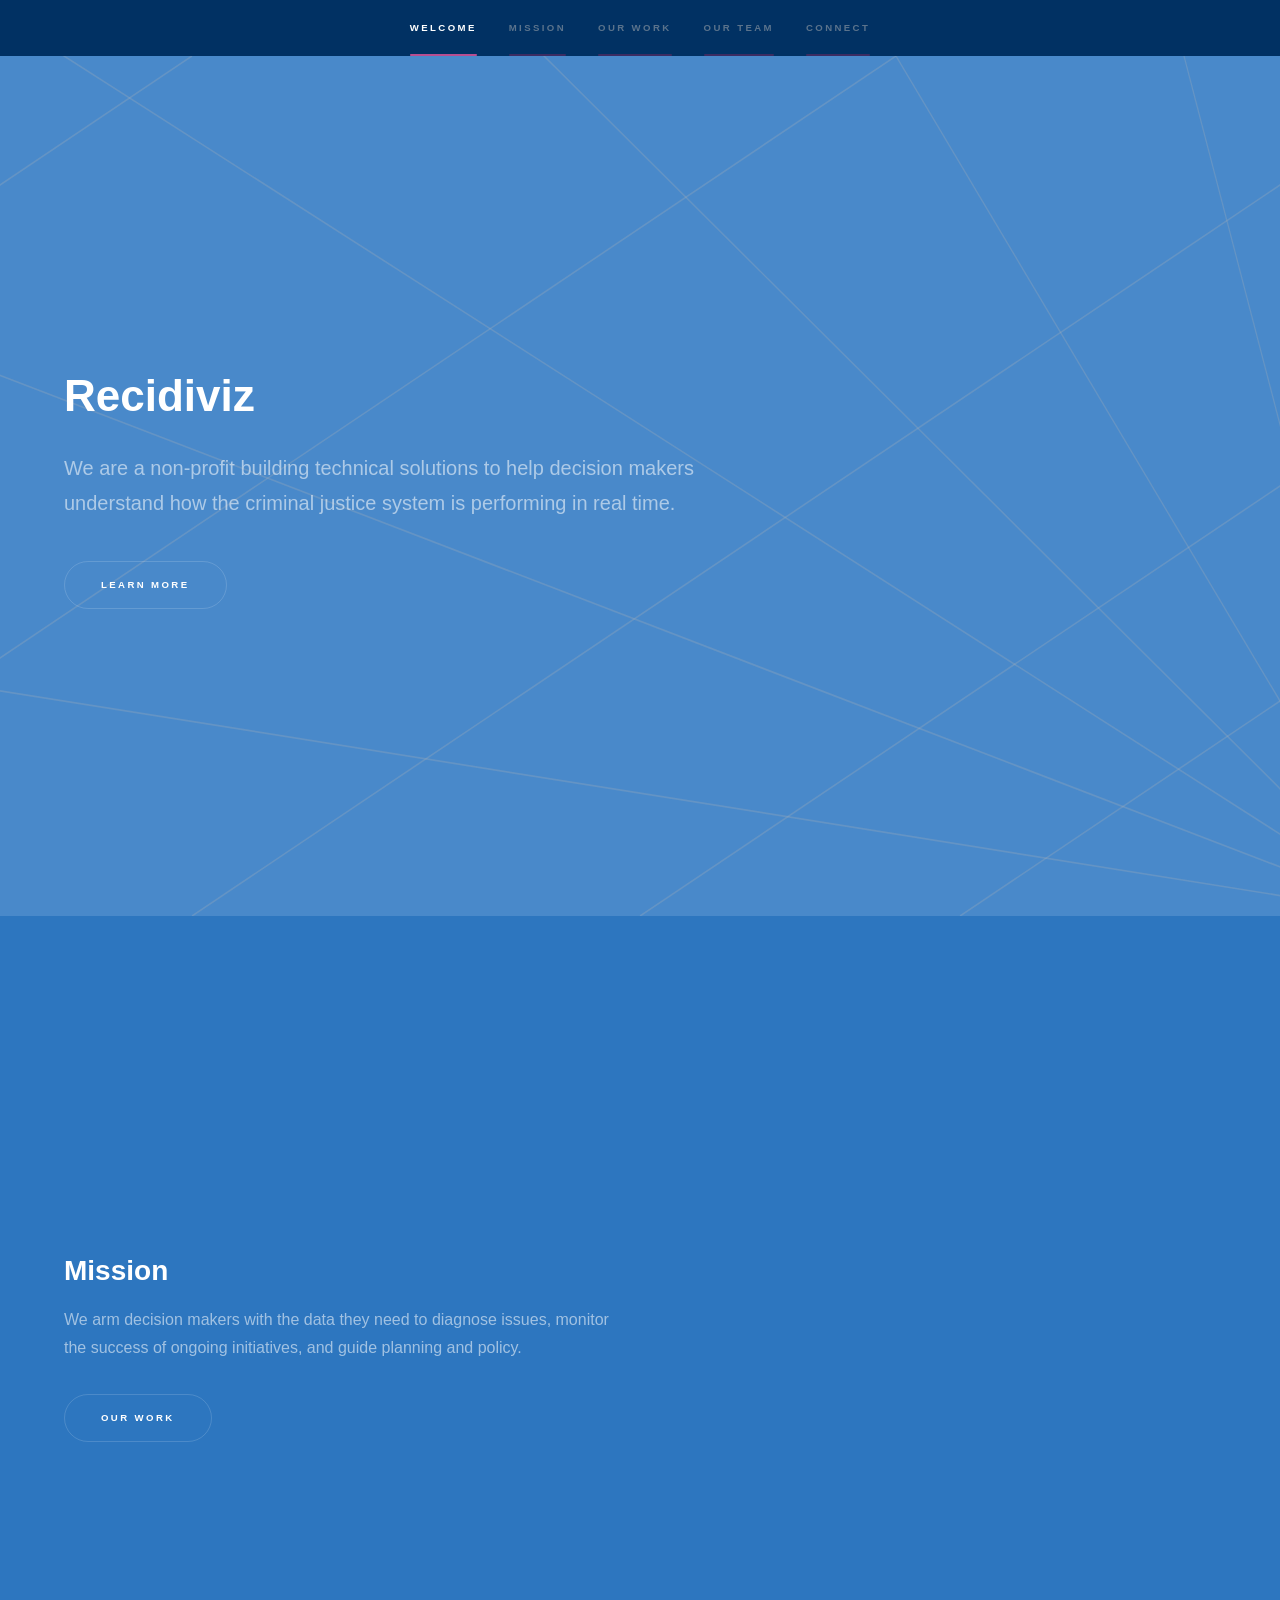
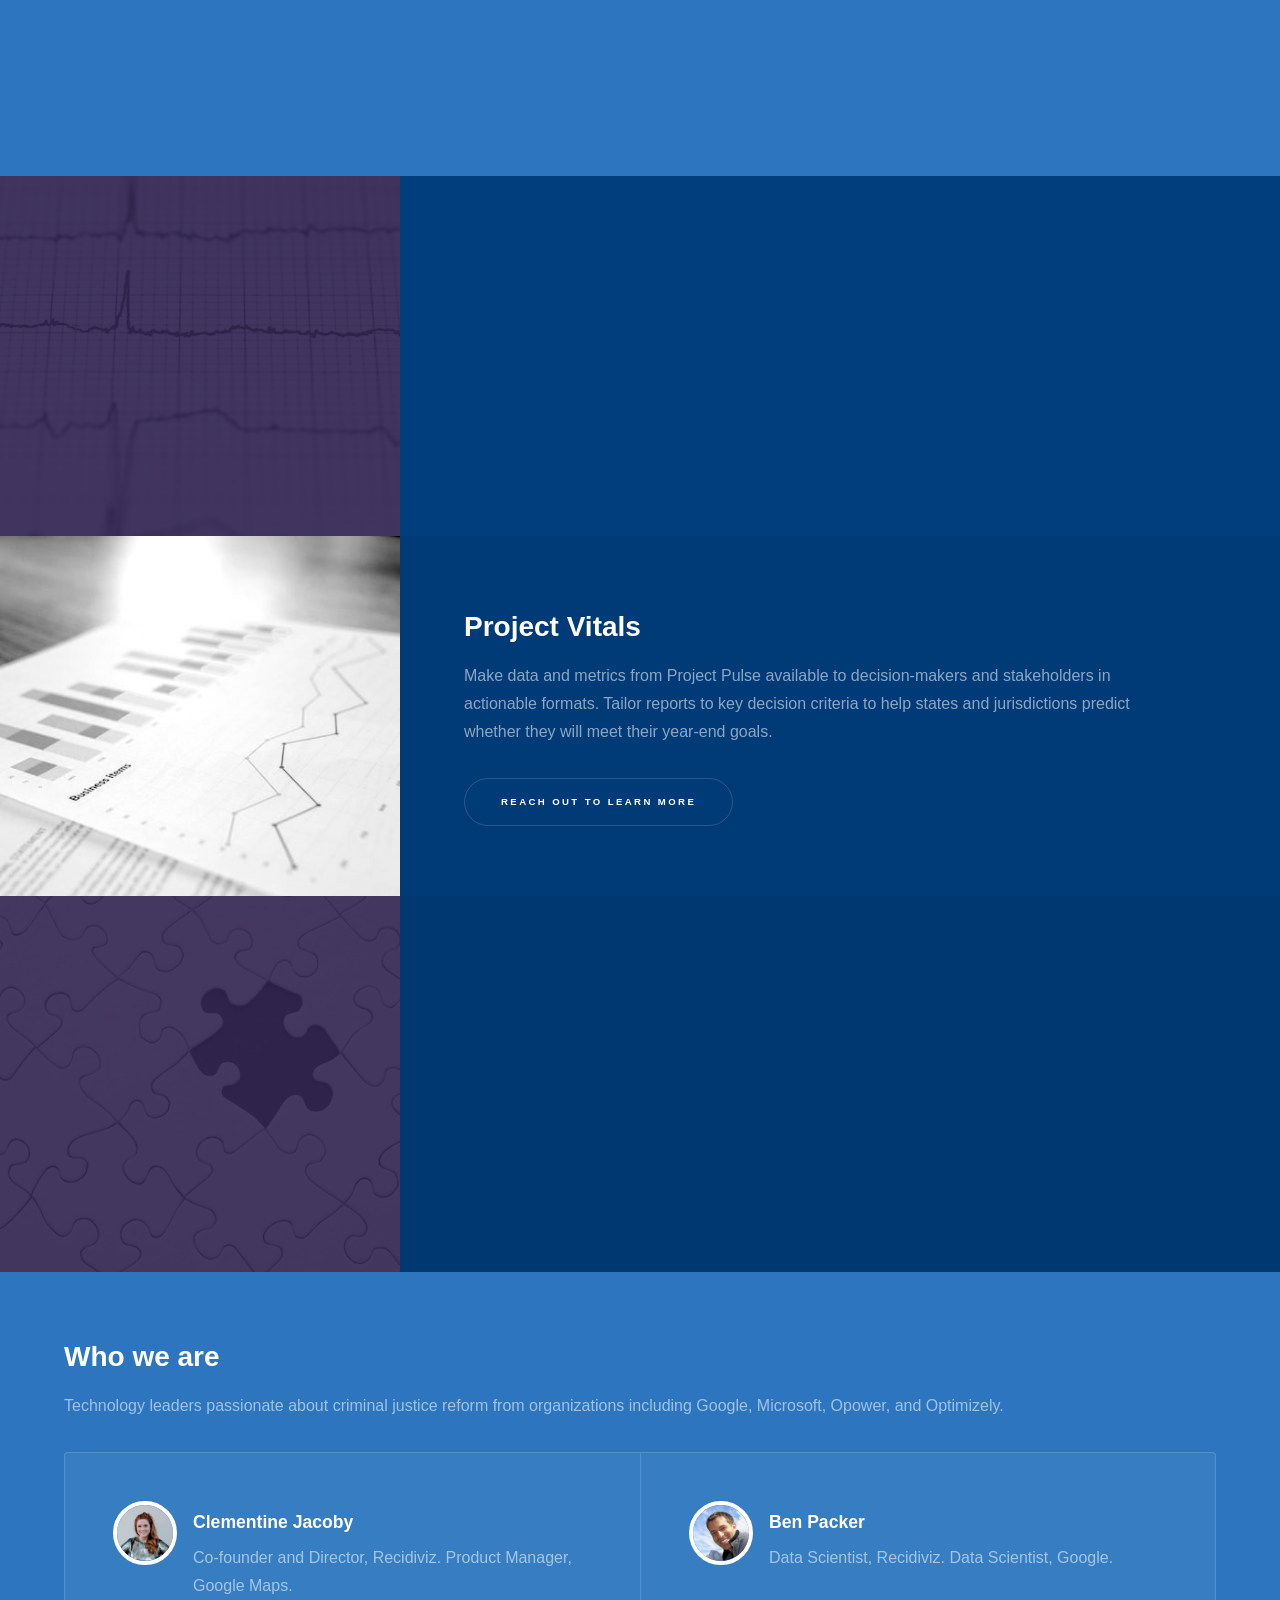
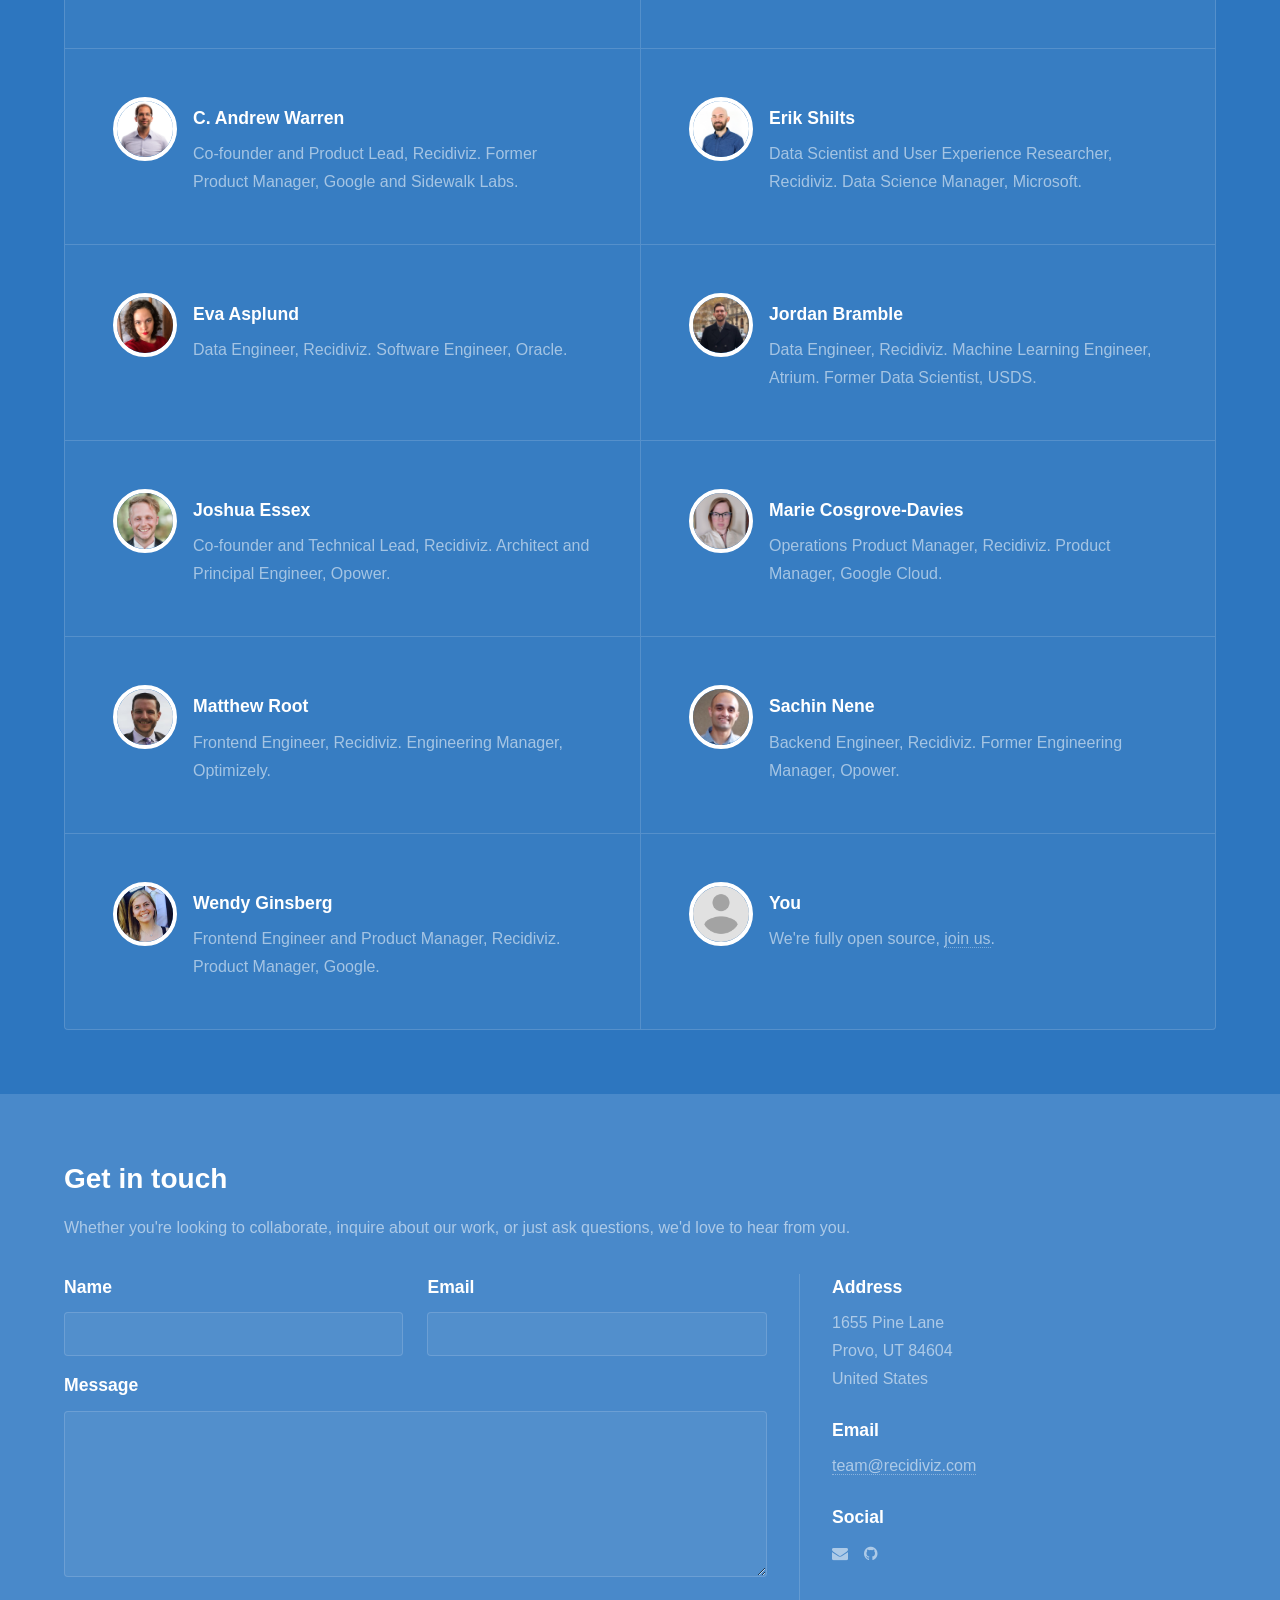
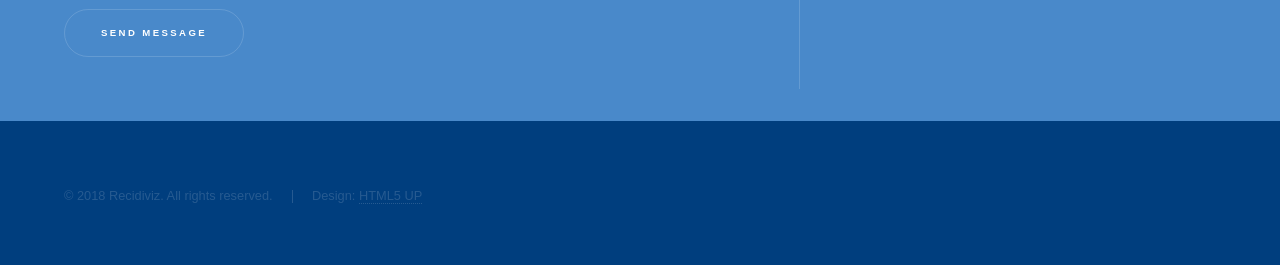
<file: index.html>
<!DOCTYPE HTML>
<!--
	Hyperspace by HTML5 UP
	html5up.net | @ajlkn
	Free for personal and commercial use under the CCA 3.0 license (html5up.net/license)
-->
<html>
	<head>
		<title>Recidiviz</title>
		<meta charset="utf-8" />
		<meta name="viewport" content="width=device-width, initial-scale=1" />
		<!--[if lte IE 8]><script src="assets/js/ie/html5shiv.js"></script><![endif]-->
		<link rel="stylesheet" href="assets/css/main.css" />
		<!--[if lte IE 9]><link rel="stylesheet" href="assets/css/ie9.css" /><![endif]-->
		<!--[if lte IE 8]><link rel="stylesheet" href="assets/css/ie8.css" /><![endif]-->

		<!-- Global site tag (gtag.js) - Google Analytics -->
    <script async src="https://www.googletagmanager.com/gtag/js?id=UA-117977508-1"></script>
    <script>
      window.dataLayer = window.dataLayer || [];
      function gtag(){dataLayer.push(arguments);}
      gtag('js', new Date());

      gtag('config', 'UA-117977508-1');
    </script>
	</head>
	<body>

		<!-- Sidebar -->
			<section id="sidebar">
				<div class="inner">
					<nav>
						<ul>
							<li><a href="#intro">Welcome</a></li>
							<li><a href="#mission">Mission</a></li>
							<li><a href="#solutions">Our Work</a></li>
							<li><a href="#team">Our Team</a></li>
							<li><a href="#connect">Connect</a></li>
						</ul>
					</nav>
				</div>
			</section>

		<!-- Wrapper -->
			<div id="wrapper">

				<!-- Intro -->
					<section id="intro" class="wrapper style1 fullscreen fade-up">
						<div class="inner">
							<h1>Recidiviz</h1>
							<p>
								We are a non-profit building technical solutions to help decision makers<br />
								understand how the criminal justice system is performing in real time.
							</p>
							<ul class="actions">
								<li><a href="#mission" class="button scrolly">Learn more</a></li>
							</ul>
						</div>
					</section>

				<!-- Mission -->
					<section id="mission" class="wrapper style3 fullscreen fade-up">
						<div class="inner">
							<div class="inner">
								<h2>Mission</h2>
								<p>We arm decision makers with the data they need to diagnose issues, monitor<br />
								the success of ongoing initiatives, and guide planning and policy.</p>
								<ul class="actions">
									<li><a href="#solutions" class="button scrolly">Our work</a></li>
								</ul>
							</div>
						</div>
					</section>

				<!-- Our Work -->
					<section id="solutions" class="wrapper style2 spotlights">
						<section>
							<a href="#solutions" class="image"><img src="images/pulse.jpg" alt="" data-position="center center" /></a>
							<div class="content">
								<div class="inner">
									<h2>Project Pulse</h2>
									<p>Automatically collect, standardize, and centralize corrections data to create a rigorous baseline. Calculate granular metrics on an ongoing basis.</p>
									<ul class="actions">
										<li><a href="#connect" class="button scrolly">Reach out to learn more</a></li>
									</ul>
								</div>
							</div>
						</section>
						<section>
							<a href="#solutions" class="image"><img src="images/vitals.jpg" alt="" data-position="top center" /></a>
							<div class="content">
								<div class="inner">
									<h2>Project Vitals</h2>
									<p>Make data and metrics from Project Pulse available to decision-makers and stakeholders in actionable formats. Tailor reports to key decision criteria to help states and jurisdictions predict whether they will meet their year-end goals.</p>
									<ul class="actions">
										<li><a href="#connect" class="button scrolly">Reach out to learn more</a></li>
									</ul>
								</div>
							</div>
						</section>
						<section>
							<a href="#solutions" class="image"><img src="images/triage.jpg" alt="" data-position="25% 25%" /></a>
							<div class="content">
								<div class="inner">
									<h2>Project Triage</h2>
									<p>Enable decision makers to add external datasets on in-prison programming (education, work opportunities), post-release programming, or other factors to Project Pulse data to form a more complete picture. Serve as a mechanism for independently verifying which programs are driving desired outcomes.</p>
									<ul class="actions">
										<li><a href="#connect" class="button scrolly">Reach out to learn more</a></li>
									</ul>
								</div>
							</div>
						</section>
					</section>

				<!-- Team -->
					<section id="team" class="wrapper style3 fade-up">
						<div class="inner">
							<h2>Who we are</h2>
							<p>Technology leaders passionate about criminal justice reform from organizations including Google, Microsoft, Opower, and Optimizely.</p>
							<div class="features">
								<section>
									<img class="icon major" src="images/clem.jpg" />
									<h3>Clementine Jacoby</h3>
									<p>Co-founder and Director, Recidiviz. Product Manager, Google Maps.</p>
								</section>
								<section>
									<img class="icon major" src="images/ben.png" />
									<h3>Ben Packer</h3>
									<p>Data Scientist, Recidiviz. Data Scientist, Google. </p>
								</section>
								<section>
									<img class="icon major" src="images/andrew.jpg" />
									<h3>C. Andrew Warren</h3>
									<p>Co-founder and Product Lead, Recidiviz. Former Product Manager, Google and Sidewalk Labs.</p>
								</section>
								<section>
									<img class="icon major" src="images/erik.jpg" />
									<h3>Erik Shilts</h3>
									<p>Data Scientist and User Experience Researcher, Recidiviz. Data Science Manager, Microsoft.</p>
								</section>
								<section>
									<img class="icon major" src="images/eva.jpg" />
									<h3>Eva Asplund</h3>
									<p>Data Engineer, Recidiviz. Software Engineer, Oracle.</p>
								</section>
								<section>
									<img class="icon major" src="images/jordan.jpg" />
									<h3>Jordan Bramble</h3>
									<p>Data Engineer, Recidiviz. Machine Learning Engineer, Atrium. Former Data Scientist, USDS.</p>
								</section>
								<section>
									<img class="icon major" src="images/josh.jpg" />
									<h3>Joshua Essex</h3>
									<p>Co-founder and Technical Lead, Recidiviz. Architect and Principal Engineer, Opower. </p>
								</section>
								<section>
									<img class="icon major" src="images/marie.jpg" />
									<h3>Marie Cosgrove-Davies</h3>
									<p>Operations Product Manager, Recidiviz. Product Manager, Google Cloud.</p>
								</section>
								<section>
									<img class="icon major" src="images/root.png" />
									<h3>Matthew Root</h3>
									<p>Frontend Engineer, Recidiviz. Engineering Manager, Optimizely.</p>
								</section>
								<section>
									<img class="icon major" src="images/sachin.jpg" />
									<h3>Sachin Nene</h3>
									<p>Backend Engineer, Recidiviz. Former Engineering Manager, Opower.</p>
								</section>
								<section>
									<img class="icon major" src="images/wendy.png" />
									<h3>Wendy Ginsberg</h3>
									<p>Frontend Engineer and Product Manager, Recidiviz. Product Manager, Google.</p>
								</section>
								<section>
									<img class="icon major" src="images/placeholder.png" />
									<h3>You</h3>
									<p>We're fully open source, <a href="https://github.com/Recidiviz" target="_blank">join us</a>.</p>
								</section>
							</div>
						</div>
					</section>

				<!-- Connect -->
					<section id="connect" class="wrapper style1 fade-up">
						<div class="inner">
							<h2>Get in touch</h2>
							<p>Whether you're looking to collaborate, inquire about our work, or just ask questions, we'd love to hear from you.</p>
							<div class="split style1">
								<section>
									<form method="post" action="https://formspree.io/team@recidiviz.com">
										<div class="field half first">
											<label for="name">Name</label>
											<input type="text" name="name" id="name" />
										</div>
										<div class="field half">
											<label for="email">Email</label>
											<input type="text" name="email" id="email" />
										</div>
										<div class="field">
											<label for="message">Message</label>
											<textarea name="message" id="message" rows="5"></textarea>
										</div>
										<div>
											<input type="text" name="_gotcha" style="display:none" />
										</div>
										<ul class="actions">
											<li><a href="" class="button submit">Send Message</a></li>
										</ul>
									</form>
								</section>
								<section>
									<ul class="contact">
										<li>
											<h3>Address</h3>
											<span>1655 Pine Lane<br />Provo, UT 84604<br />United States</span>
										</li>
										<li>
											<h3>Email</h3>
											<a href="mailto:team@recidiviz.com">team@recidiviz.com</a>
										</li>
										<li>
											<h3>Social</h3>
											<ul class="icons">
												<li><a href="mailto:team@recidiviz.com" class="fa-envelope"><span class="label">Email</span></a></li>
												<li><a href="https://github.com/Recidiviz" class="fa-github"><span class="label">GitHub</span></a></li>
											</ul>
										</li>
									</ul>
								</section>
							</div>
						</div>
					</section>

			</div>

		<!-- Footer -->
			<footer id="footer" class="wrapper style1-alt">
				<div class="inner">
					<ul class="menu">
						<li>&copy; 2018 Recidiviz. All rights reserved.</li><li>Design: <a href="http://html5up.net">HTML5 UP</a></li>
					</ul>
				</div>
			</footer>

		<!-- Scripts -->
			<script src="assets/js/jquery.min.js"></script>
			<script src="assets/js/jquery.scrollex.min.js"></script>
			<script src="assets/js/jquery.scrolly.min.js"></script>
			<script src="assets/js/skel.min.js"></script>
			<script src="assets/js/util.js"></script>
			<!--[if lte IE 8]><script src="assets/js/ie/respond.min.js"></script><![endif]-->
			<script src="assets/js/main.js"></script>

	</body>
</html>
</file>
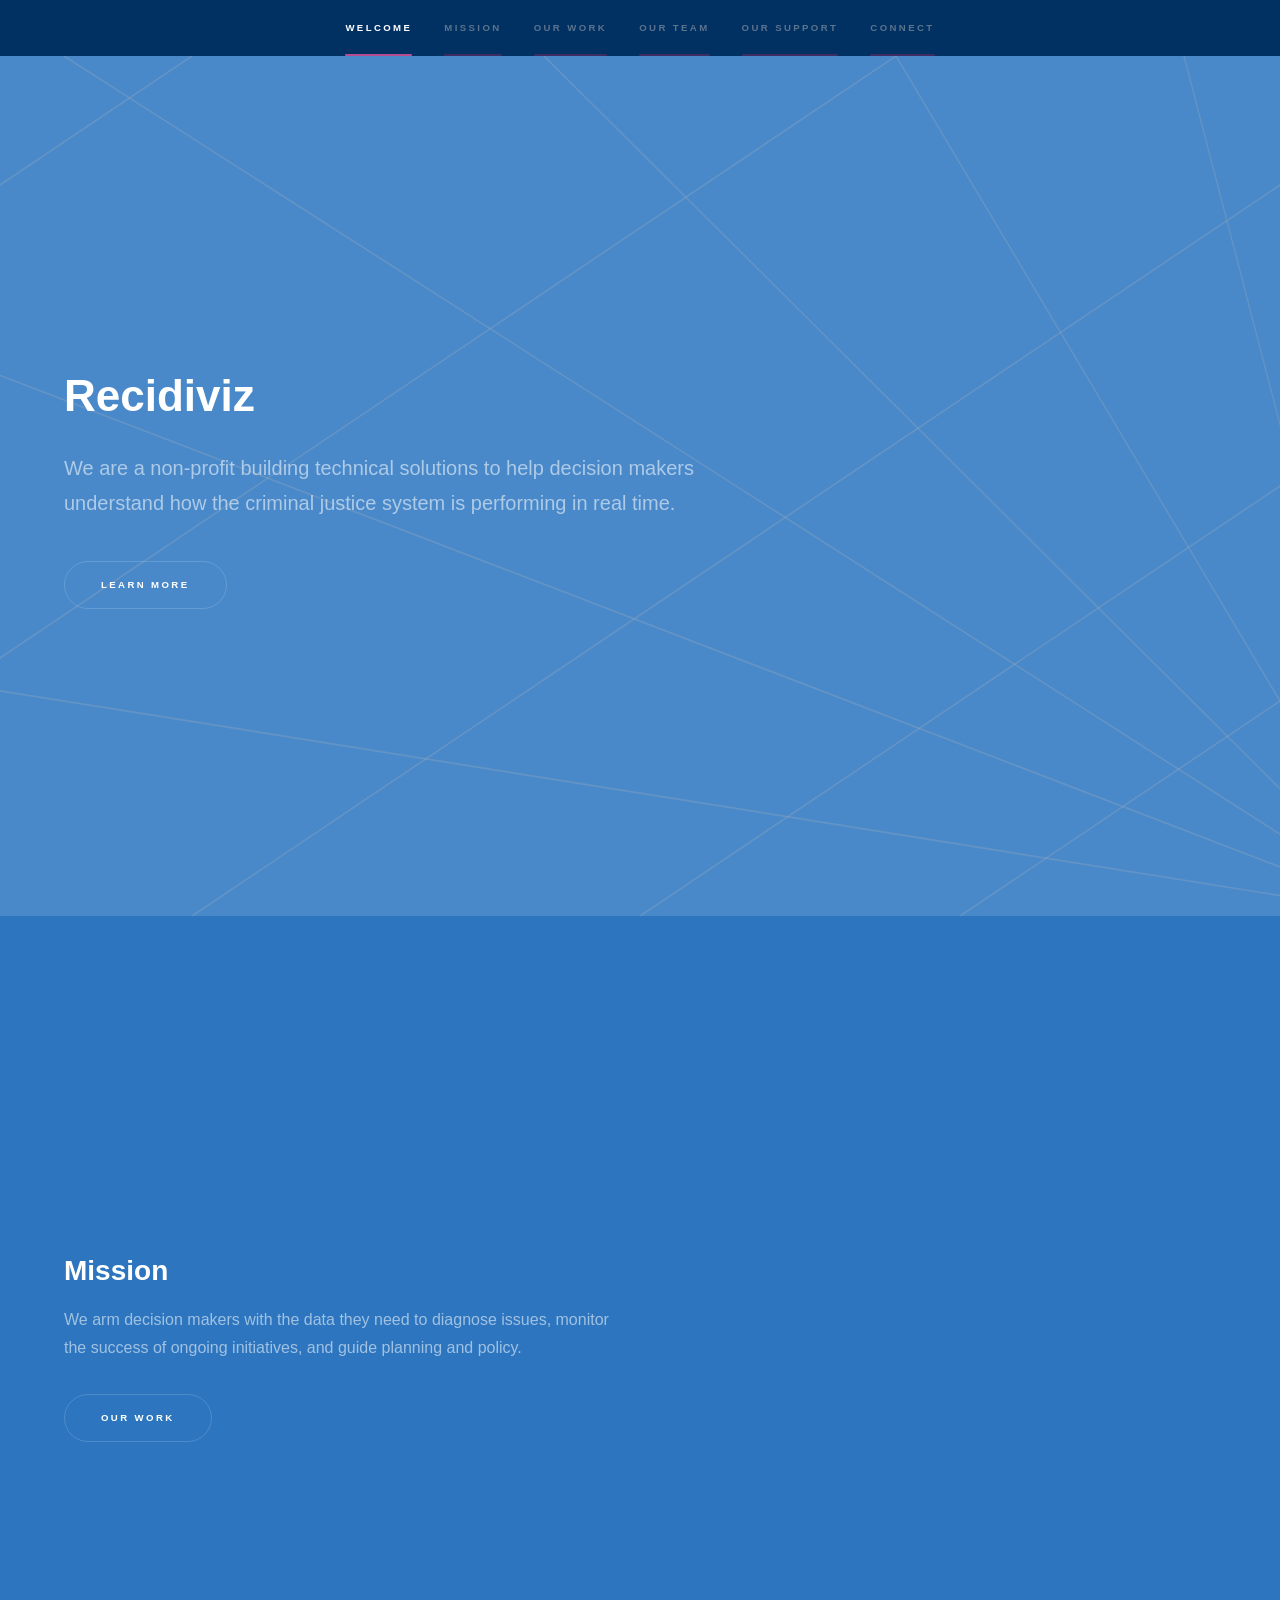
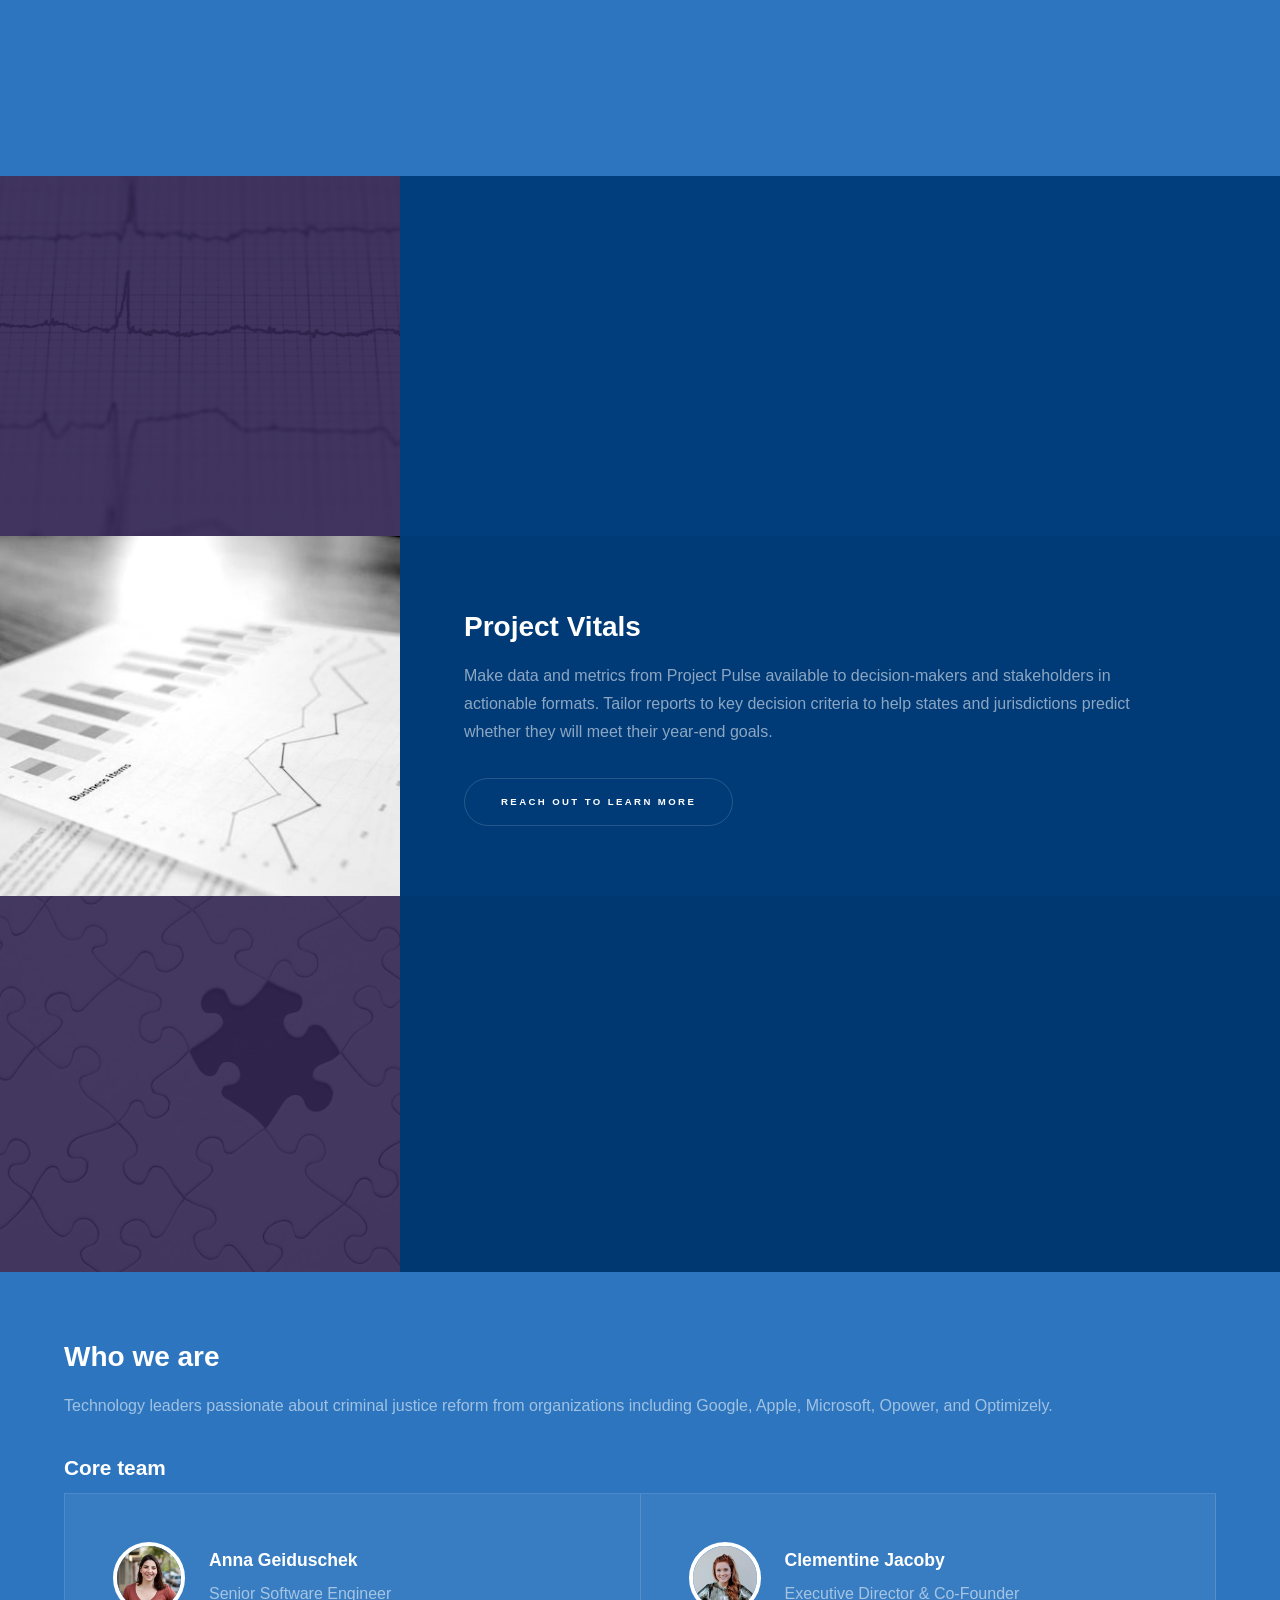
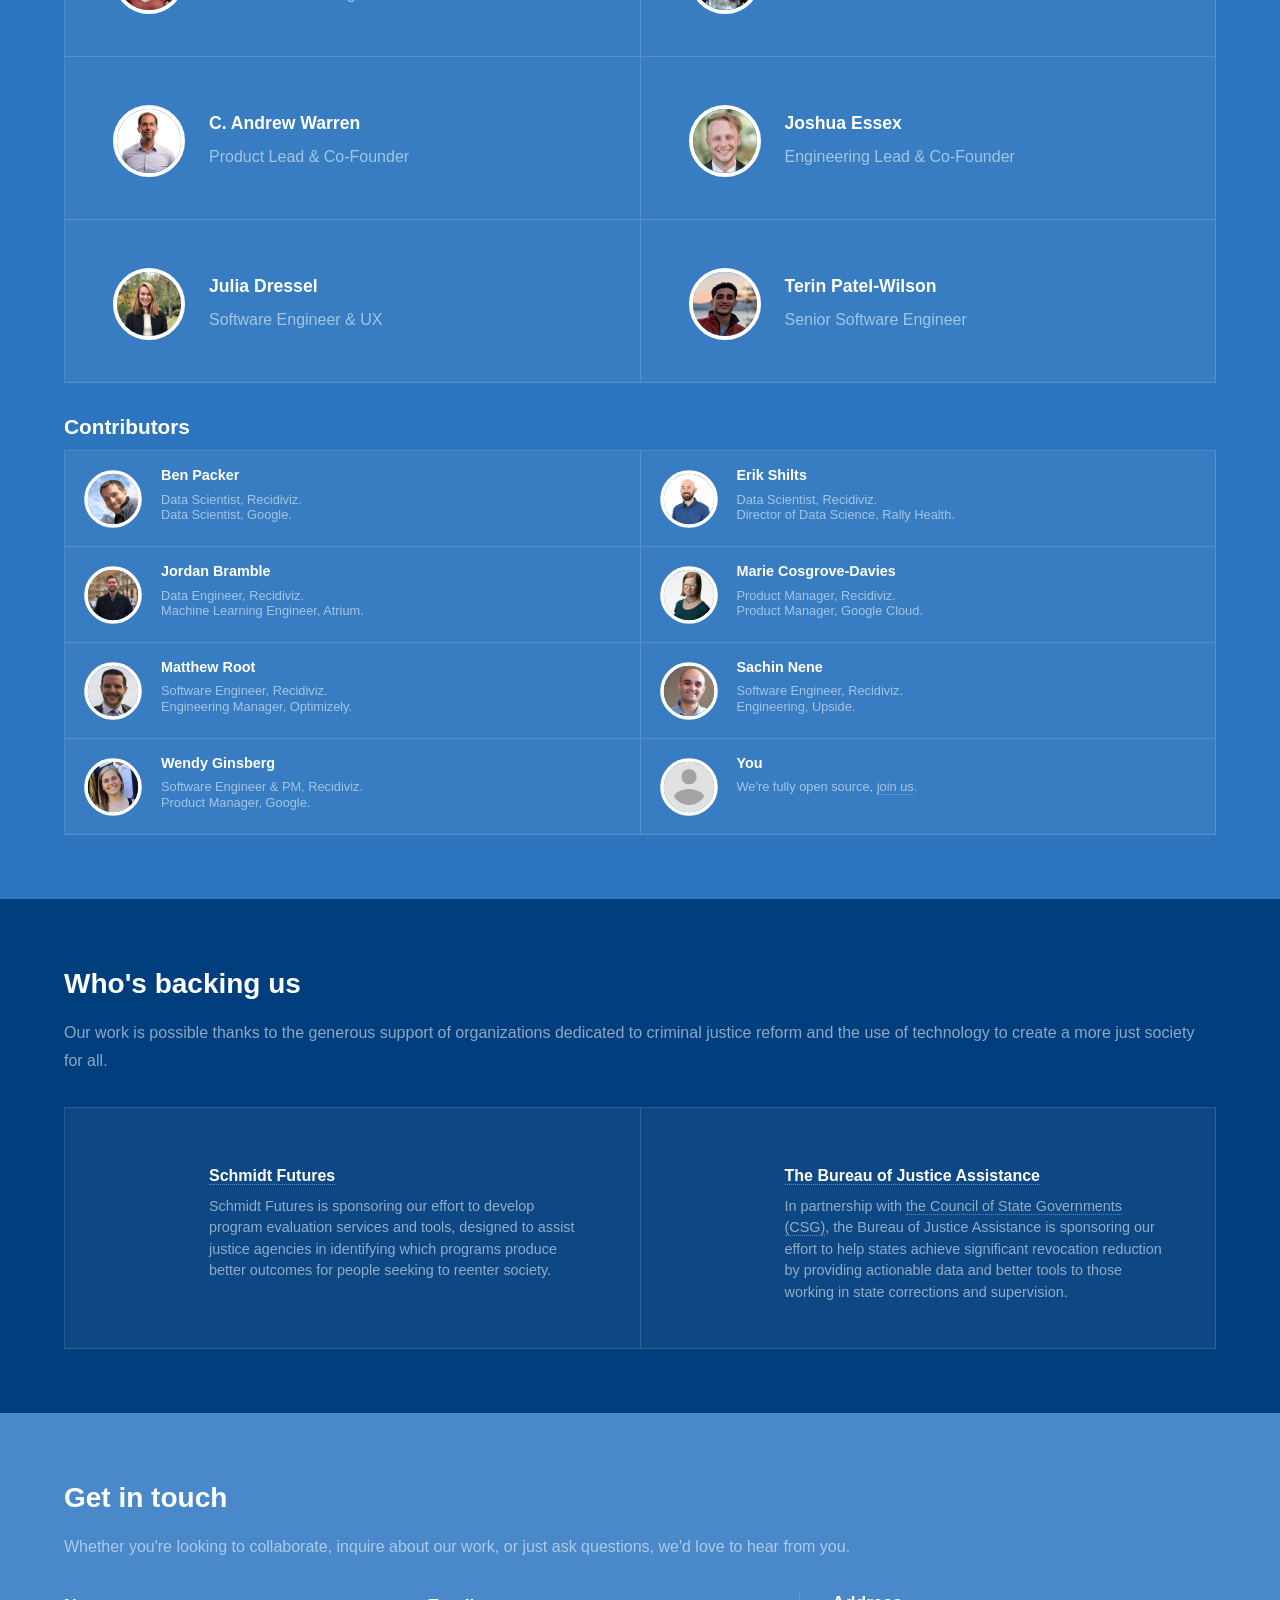
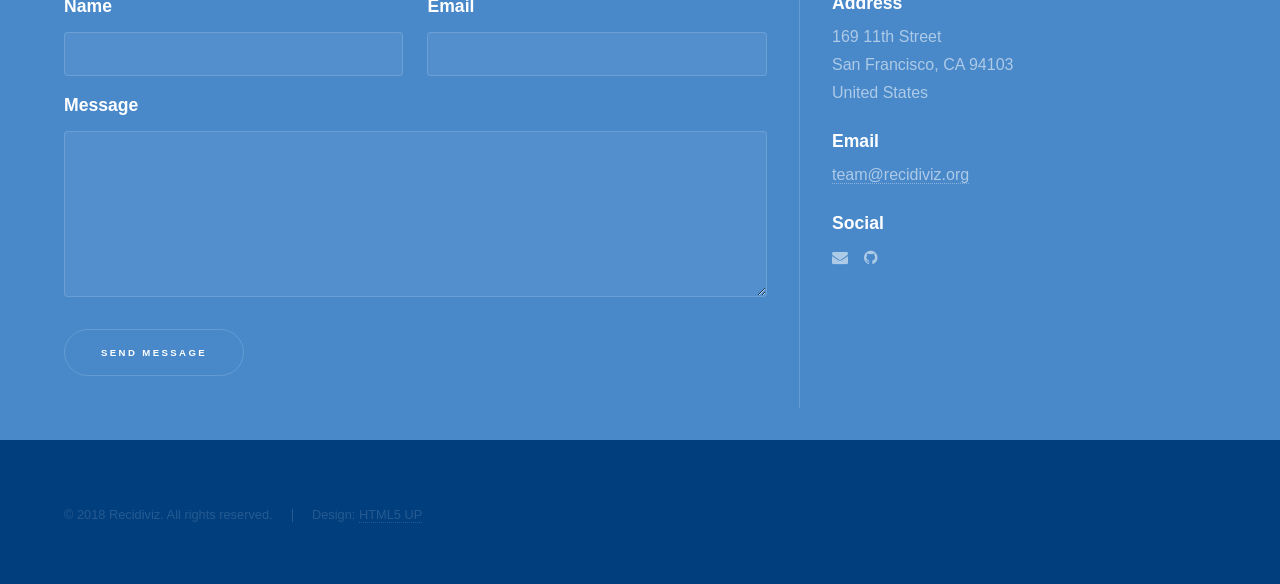
<file: public/index.html>
<!DOCTYPE HTML>
<!--
	Hyperspace by HTML5 UP
	html5up.net | @ajlkn
	Free for personal and commercial use under the CCA 3.0 license (html5up.net/license)
-->
<html>
	<head>
		<title>Recidiviz</title>
		<meta charset="utf-8" />
		<meta name="viewport" content="width=device-width, initial-scale=1" />
		<!--[if lte IE 8]><script src="assets/js/ie/html5shiv.js"></script><![endif]-->
		<link rel="stylesheet" href="assets/css/main.css" />
		<!--[if lte IE 9]><link rel="stylesheet" href="assets/css/ie9.css" /><![endif]-->
		<!--[if lte IE 8]><link rel="stylesheet" href="assets/css/ie8.css" /><![endif]-->

		<!-- Global site tag (gtag.js) - Google Analytics -->
    <script async src="https://www.googletagmanager.com/gtag/js?id=UA-117977508-1"></script>
    <script>
      window.dataLayer = window.dataLayer || [];
      function gtag(){dataLayer.push(arguments);}
      gtag('js', new Date());

      gtag('config', 'UA-117977508-1');
    </script>
	</head>
	<body>

		<!-- Sidebar -->
			<section id="sidebar">
				<div class="inner">
					<nav>
						<ul>
							<li><a href="#intro">Welcome</a></li>
							<li><a href="#mission">Mission</a></li>
							<li><a href="#solutions">Our Work</a></li>
							<li><a href="#team">Our Team</a></li>
							<li><a href="#sponsors">Our Support</a></li>
							<li><a href="#connect">Connect</a></li>
						</ul>
					</nav>
				</div>
			</section>

		<!-- Wrapper -->
			<div id="wrapper">

				<!-- Intro -->
					<section id="intro" class="wrapper style1 fullscreen fade-up">
						<div class="inner">
							<h1>Recidiviz</h1>
							<p>
								We are a non-profit building technical solutions to help decision makers<br />
								understand how the criminal justice system is performing in real time.
							</p>
							<ul class="actions">
								<li><a href="#mission" class="button scrolly">Learn more</a></li>
							</ul>
						</div>
					</section>

				<!-- Mission -->
					<section id="mission" class="wrapper style3 fullscreen fade-up">
						<div class="inner">
							<div class="inner">
								<h2>Mission</h2>
								<p>We arm decision makers with the data they need to diagnose issues, monitor<br />
								the success of ongoing initiatives, and guide planning and policy.</p>
								<ul class="actions">
									<li><a href="#solutions" class="button scrolly">Our work</a></li>
								</ul>
							</div>
						</div>
					</section>

				<!-- Our Work -->
					<section id="solutions" class="wrapper style2 spotlights">
						<section>
							<a href="#solutions" class="image"><img src="images/pulse.jpg" alt="" data-position="center center" /></a>
							<div class="content">
								<div class="inner">
									<h2>Project Pulse</h2>
									<p>Automatically collect, standardize, and centralize corrections data to create a rigorous baseline. Calculate granular metrics on an ongoing basis.</p>
									<ul class="actions">
										<li><a href="#connect" class="button scrolly">Reach out to learn more</a></li>
									</ul>
								</div>
							</div>
						</section>
						<section>
							<a href="#solutions" class="image"><img src="images/vitals.jpg" alt="" data-position="top center" /></a>
							<div class="content">
								<div class="inner">
									<h2>Project Vitals</h2>
									<p>Make data and metrics from Project Pulse available to decision-makers and stakeholders in actionable formats. Tailor reports to key decision criteria to help states and jurisdictions predict whether they will meet their year-end goals.</p>
									<ul class="actions">
										<li><a href="#connect" class="button scrolly">Reach out to learn more</a></li>
									</ul>
								</div>
							</div>
						</section>
						<section>
							<a href="#solutions" class="image"><img src="images/triage.jpg" alt="" data-position="25% 25%" /></a>
							<div class="content">
								<div class="inner">
									<h2>Project Triage</h2>
									<p>Enable decision makers to add external datasets on in-prison programming (education, work opportunities), post-release programming, or other factors to Project Pulse data to form a more complete picture. Serve as a mechanism for independently verifying which programs are driving desired outcomes.</p>
									<ul class="actions">
										<li><a href="#connect" class="button scrolly">Reach out to learn more</a></li>
									</ul>
								</div>
							</div>
						</section>
					</section>

				<!-- Team -->
					<section id="team" class="wrapper style3 fade-up">
						<div class="inner">
							<h2>Who we are</h2>
							<p>Technology leaders passionate about criminal justice reform from organizations including Google, Apple, Microsoft, Opower, and Optimizely.</p>
							<h2 class="subtitle"> Core team </h2>
							<div class="features">
								<section>
									<img class="icon major headshot" src="images/anna.jpg" />
									<h3>Anna Geiduschek</h3>
									<p>Senior Software Engineer</p>
								</section>
								<section>
									<img class="icon major headshot" src="images/clem.jpg" />
									<h3>Clementine Jacoby</h3>
									<p>Executive Director & Co-Founder</p>
								</section>
								<section>
									<img class="icon major headshot" src="images/andrew.jpg" />
									<h3>C. Andrew Warren</h3>
									<p>Product Lead & Co-Founder</p>
								</section>
								<section>
									<img class="icon major headshot" src="images/josh.jpg" />
									<h3>Joshua Essex</h3>
									<p>Engineering Lead & Co-Founder </p>
								</section>
								<section>
									<img class="icon major headshot" src="images/julia.jpeg" />
									<h3>Julia Dressel</h3>
									<p>Software Engineer & UX</p>
								</section>
								<section>
									<img class="icon major headshot" src="images/terin.png" />
									<h3>Terin Patel-Wilson</h3>
									<p>Senior Software Engineer</p>
								</section>
							</div>
							<h3 class="subtitle"> Contributors </h3>
							<div class="featurettes headshot">
								<section>
									<img class="icon major" src="images/ben.png" />
									<h3>Ben Packer</h3>
									<p>Data Scientist, Recidiviz.</br>Data Scientist, Google. </p>
								</section>
								<section>
									<img class="icon major" src="images/erik.jpg" />
									<h3>Erik Shilts</h3>
									<p>Data Scientist, Recidiviz.</br>Director of Data Science, Rally Health.</p>
								</section>
								<section>
									<img class="icon major" src="images/jordan.jpg" />
									<h3>Jordan Bramble</h3>
									<p>Data Engineer, Recidiviz.</br>Machine Learning Engineer, Atrium.</p>
								</section>
								<section>
									<img class="icon major" src="images/marie.jpg" />
									<h3>Marie Cosgrove-Davies</h3>
									<p>Product Manager, Recidiviz.</br>Product Manager, Google Cloud.</p>
								</section>
								<section>
									<img class="icon major" src="images/root.png" />
									<h3>Matthew Root</h3>
									<p>Software Engineer, Recidiviz.</br>Engineering Manager, Optimizely.</p>
								</section>
								<section>
									<img class="icon major" src="images/sachin.jpg" />
									<h3>Sachin Nene</h3>
									<p>Software Engineer, Recidiviz.</br>Engineering, Upside.</p>
								</section>
								<section>
									<img class="icon major" src="images/wendy.png" />
									<h3>Wendy Ginsberg</h3>
									<p>Software Engineer & PM, Recidiviz.</br>Product Manager, Google.</p>
								</section>
								<section>
									<img class="icon major" src="images/placeholder.png" />
									<h3>You</h3>
									<p>We're fully open source, <a href="https://github.com/Recidiviz" target="_blank">join us</a>.</p>
								</section>
							</div>
						</div>
					</section>

				<!-- Our Sponsors -->
					<section id="sponsors" class="wrapper style2 fade-up">
						<div class="inner">
							<h2>Who's backing us</h2>
							<p>Our work is possible thanks to the generous support of organizations dedicated to criminal justice reform and the use of technology to create a more just society for all.</p>
							<div class="features">
								<section>
									<img class="icon major" src="images/schmidt-logo.png" />
									<h4><a href="https://schmidtfutures.com/">Schmidt Futures</a></h4>
									<p class="description">Schmidt Futures is sponsoring our effort to develop program evaluation services and tools, designed to assist justice agencies in identifying which programs produce better outcomes for people seeking to reenter society.</p>
								</section>
								<section>
									<img class="icon major stack" src="images/csg-logo.jpg" />
									<img class="icon major stack" src="images/bja-logo.jpg" />
									<h4><a href="https://www.bja.gov/default.aspx">The Bureau of Justice Assistance</a></h4>
									<p class="description">In partnership with <a href="https://www.csg.org/">the Council of State Governments (CSG)</a>, the Bureau of Justice Assistance is sponsoring our effort to help states achieve significant revocation reduction by providing actionable data and better tools to those working in state corrections and supervision.</p>
								</section>
							</div>
						</div>
					</section>

				<!-- Connect -->
					<section id="connect" class="wrapper style1 fade-up">
						<div class="inner">
							<h2>Get in touch</h2>
							<p>Whether you're looking to collaborate, inquire about our work, or just ask questions, we'd love to hear from you.</p>
							<div class="split style1">
								<section>
									<form method="post" action="https://formspree.io/team@recidiviz.org">
										<div class="field half first">
											<label for="name">Name</label>
											<input type="text" name="name" id="name" />
										</div>
										<div class="field half">
											<label for="email">Email</label>
											<input type="text" name="email" id="email" />
										</div>
										<div class="field">
											<label for="message">Message</label>
											<textarea name="message" id="message" rows="5"></textarea>
										</div>
										<div>
											<input type="text" name="_gotcha" style="display:none" />
										</div>
										<ul class="actions">
											<li><a href="" class="button submit">Send Message</a></li>
										</ul>
									</form>
								</section>
								<section>
									<ul class="contact">
										<li>
											<h3>Address</h3>
											<span>169 11th Street<br />San Francisco, CA 94103<br />United States</span>
										</li>
										<li>
											<h3>Email</h3>
											<a href="mailto:team@recidiviz.org">team@recidiviz.org</a>
										</li>
										<li>
											<h3>Social</h3>
											<ul class="icons">
												<li><a href="mailto:team@recidiviz.org" class="fa-envelope"><span class="label">Email</span></a></li>
												<li><a href="https://github.com/Recidiviz" class="fa-github"><span class="label">GitHub</span></a></li>
											</ul>
										</li>
									</ul>
								</section>
							</div>
						</div>
					</section>

			</div>

		<!-- Footer -->
			<footer id="footer" class="wrapper style1-alt">
				<div class="inner">
					<ul class="menu">
						<li>&copy; 2018 Recidiviz. All rights reserved.</li><li>Design: <a href="http://html5up.net">HTML5 UP</a></li>
					</ul>
				</div>
			</footer>

		<!-- Scripts -->
			<script src="assets/js/jquery.min.js"></script>
			<script src="assets/js/jquery.scrollex.min.js"></script>
			<script src="assets/js/jquery.scrolly.min.js"></script>
			<script src="assets/js/skel.min.js"></script>
			<script src="assets/js/util.js"></script>
			<!--[if lte IE 8]><script src="assets/js/ie/respond.min.js"></script><![endif]-->
			<script src="assets/js/main.js"></script>

	</body>
</html>
</file>
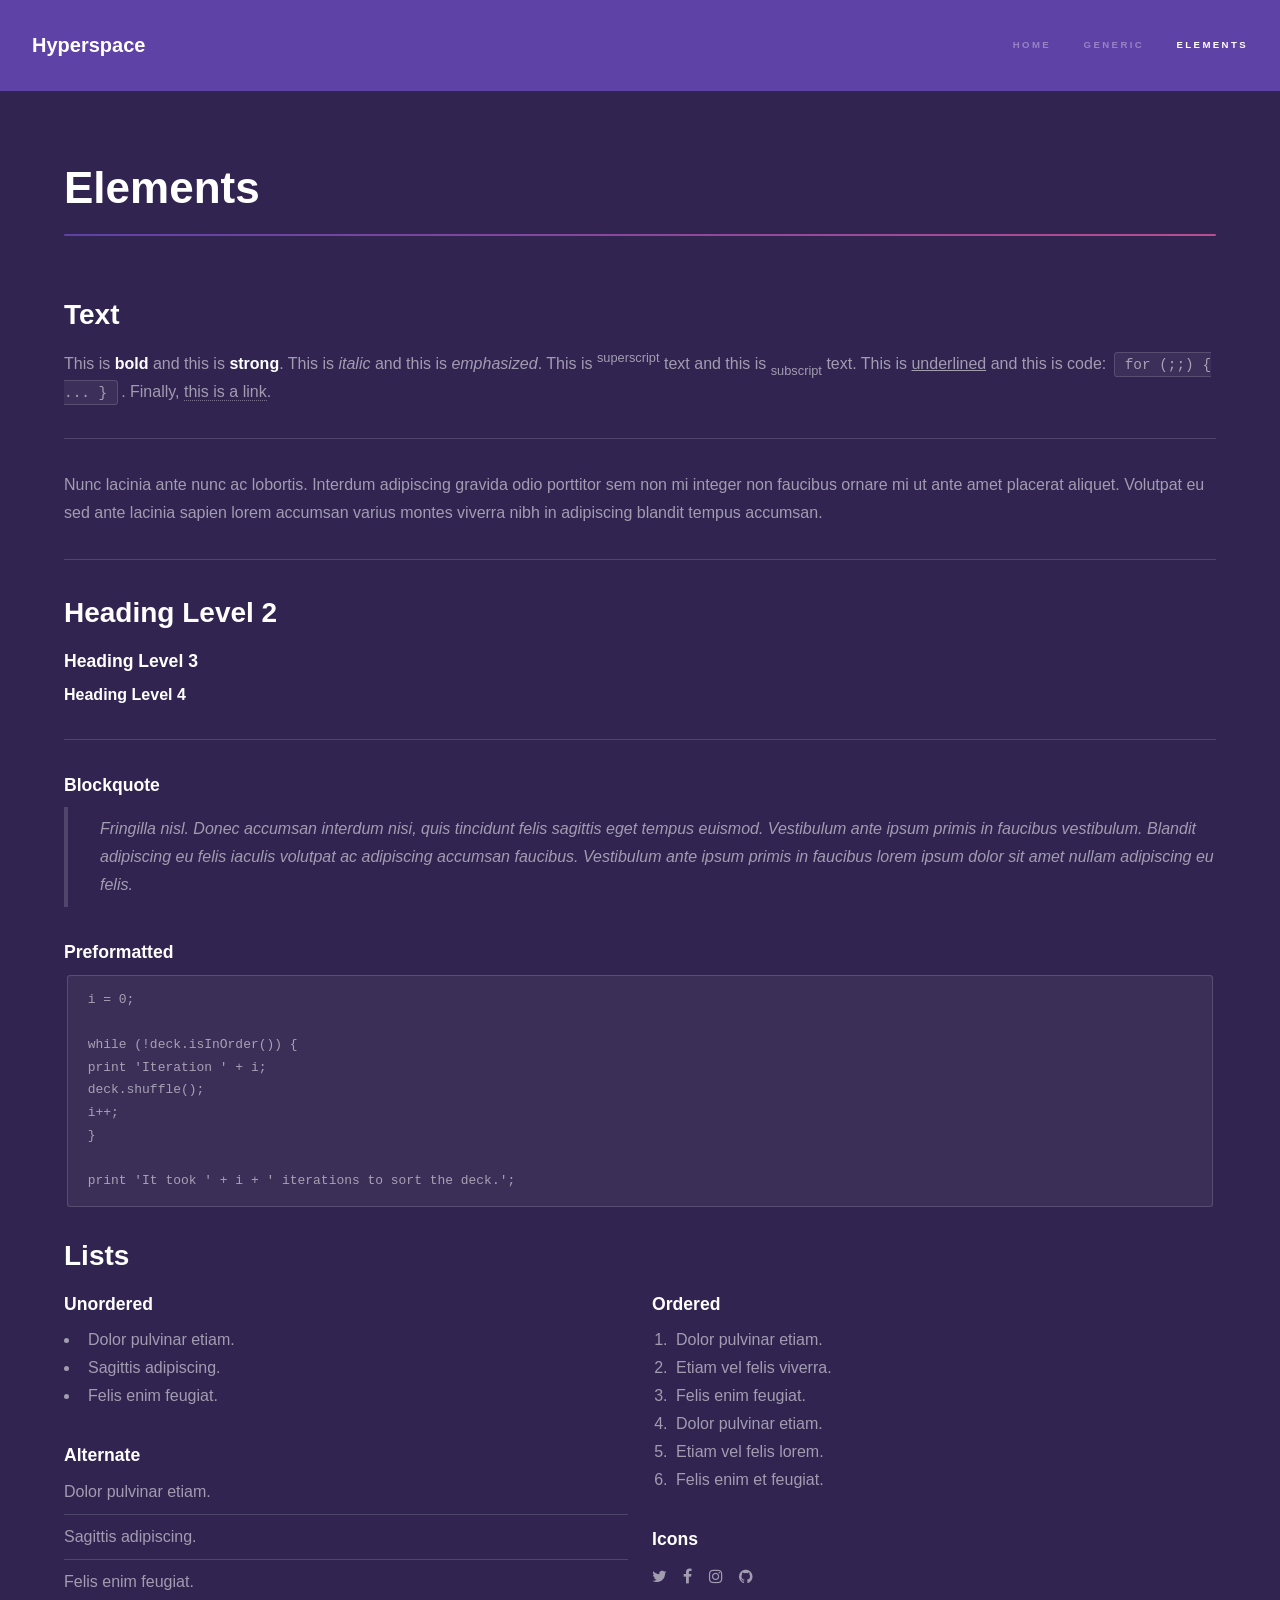
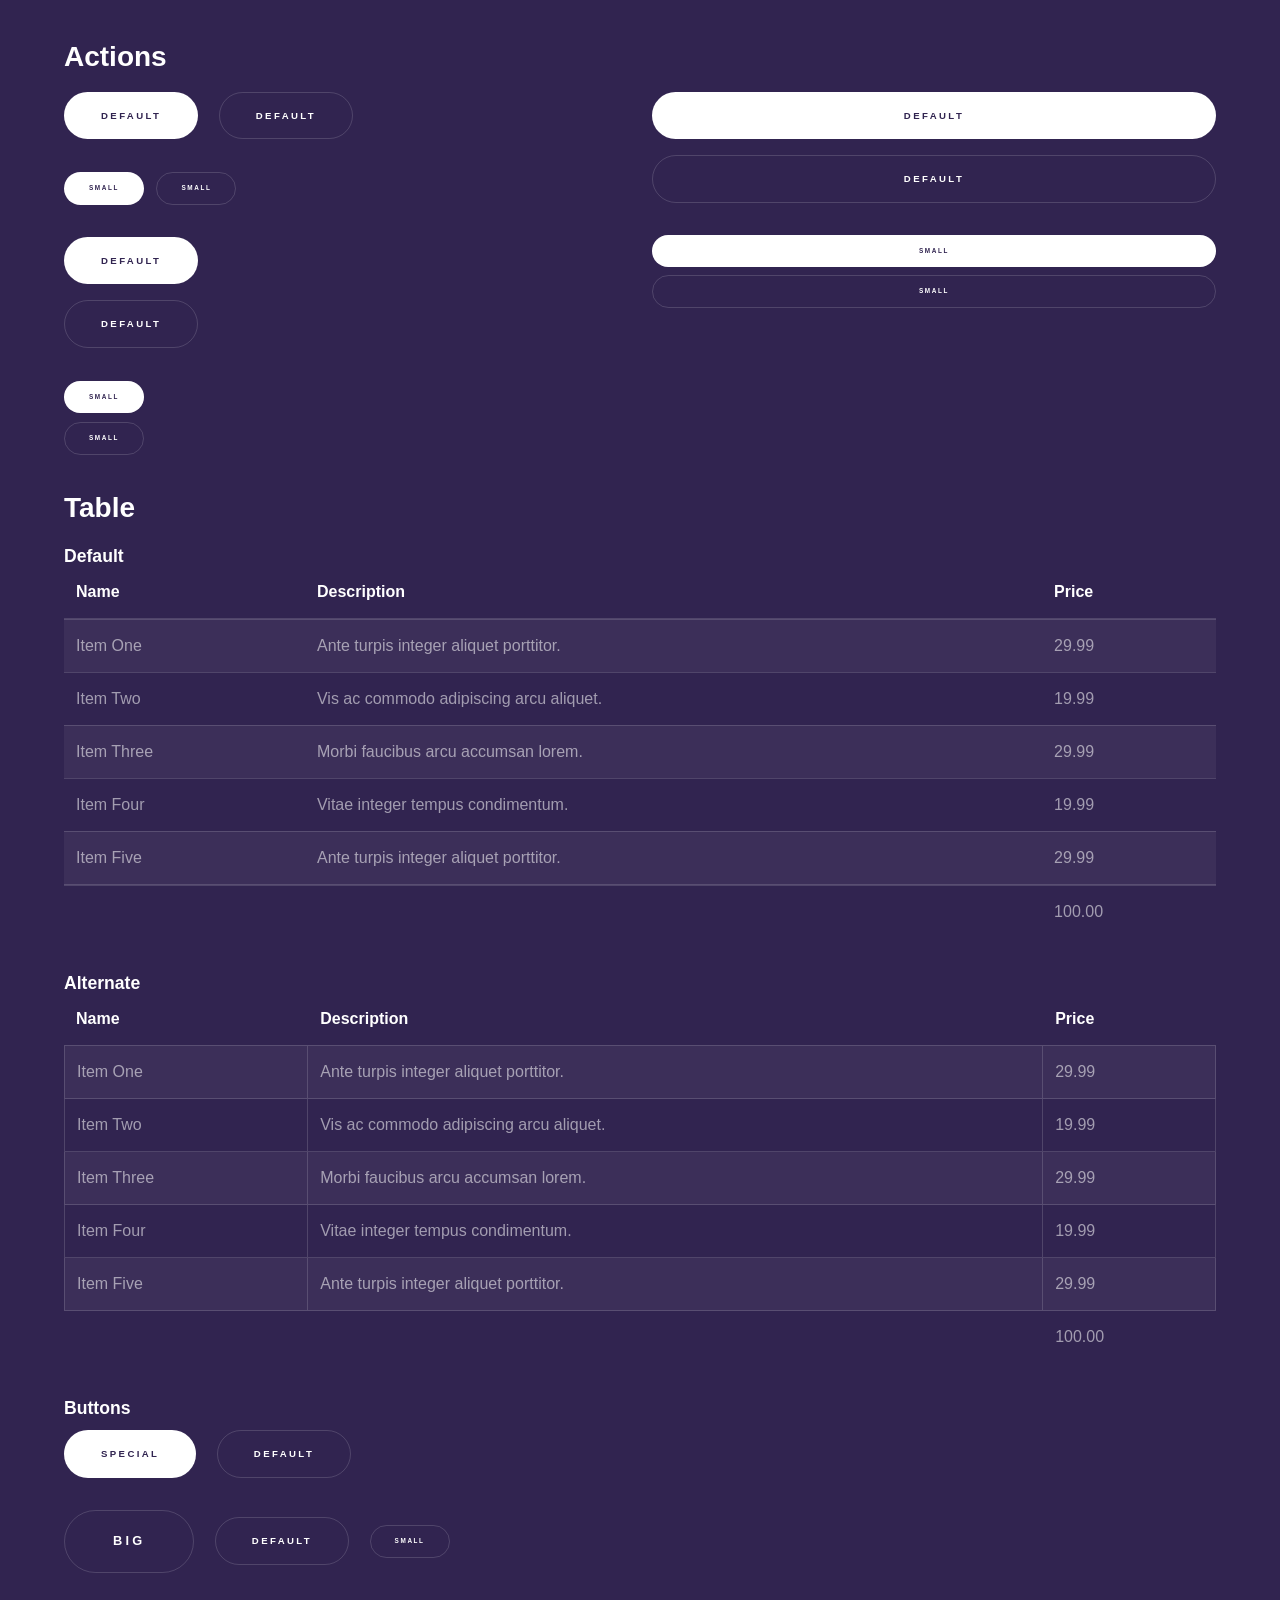
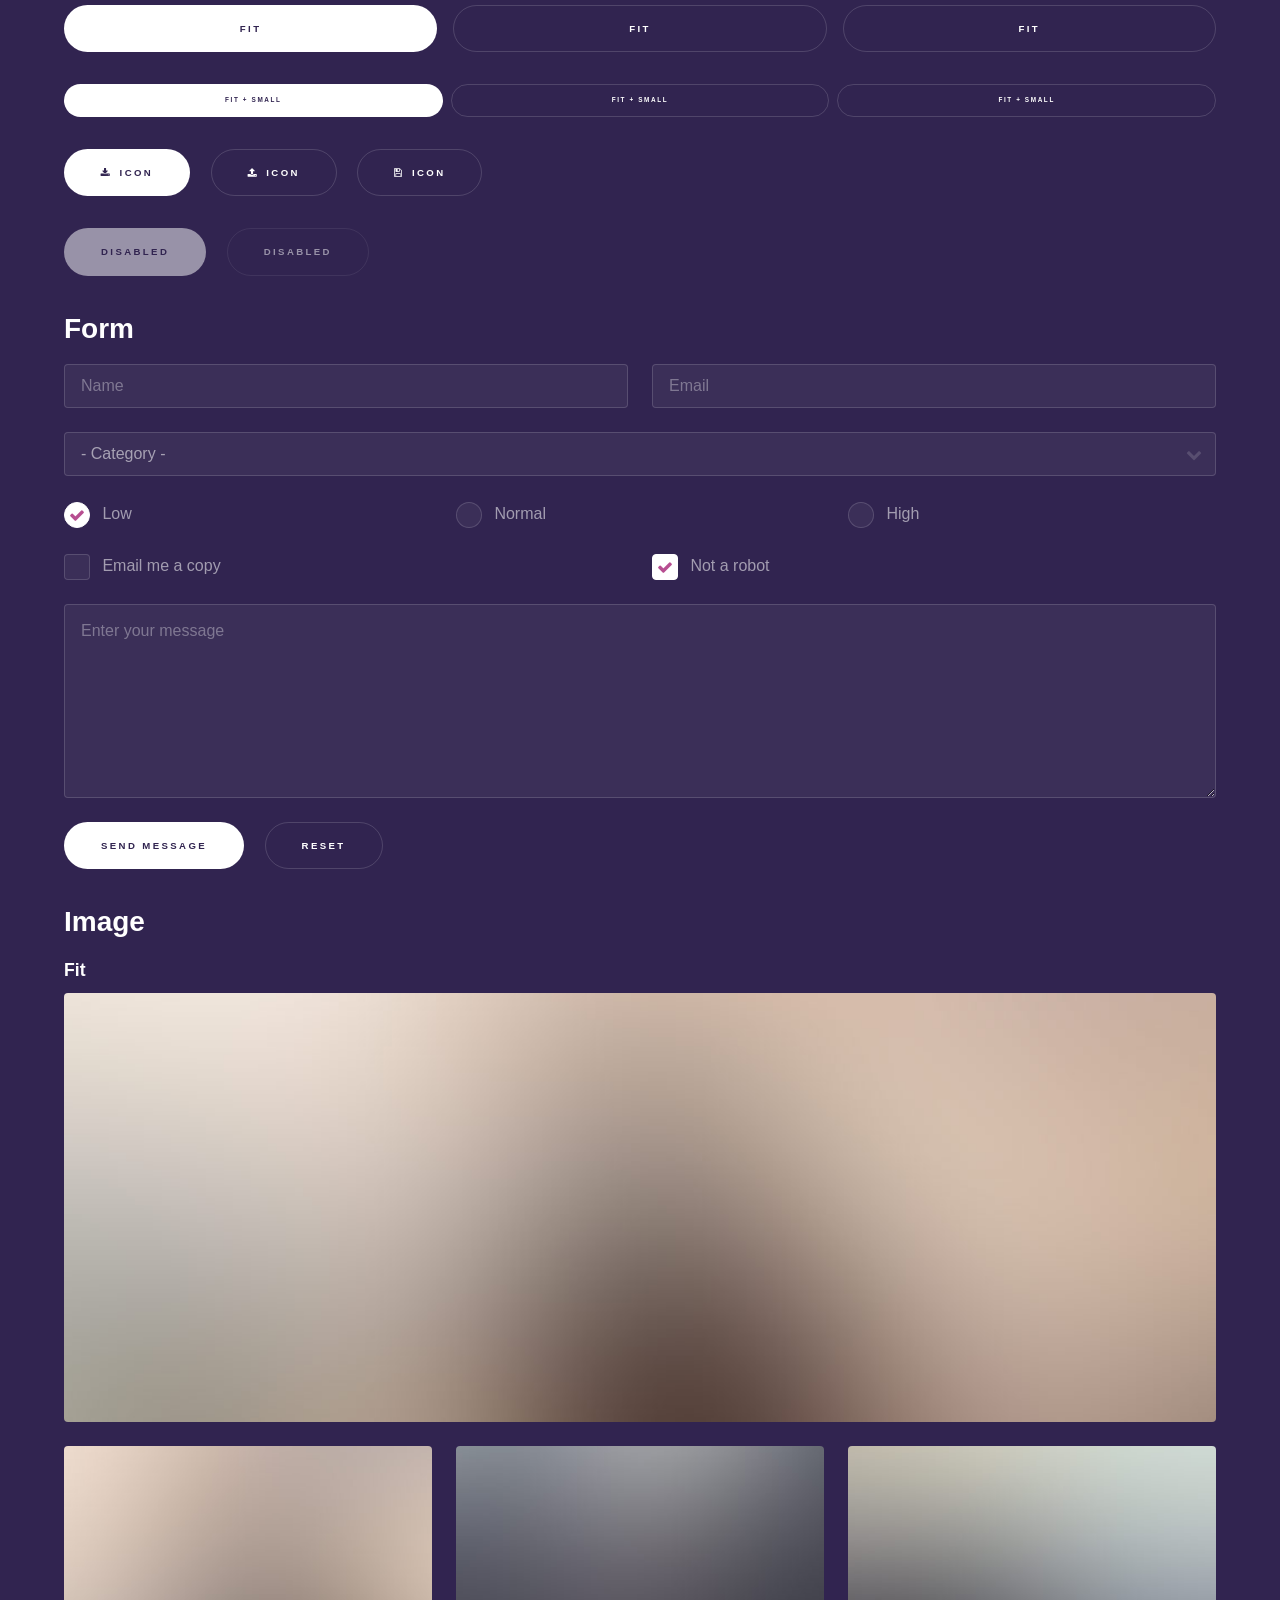
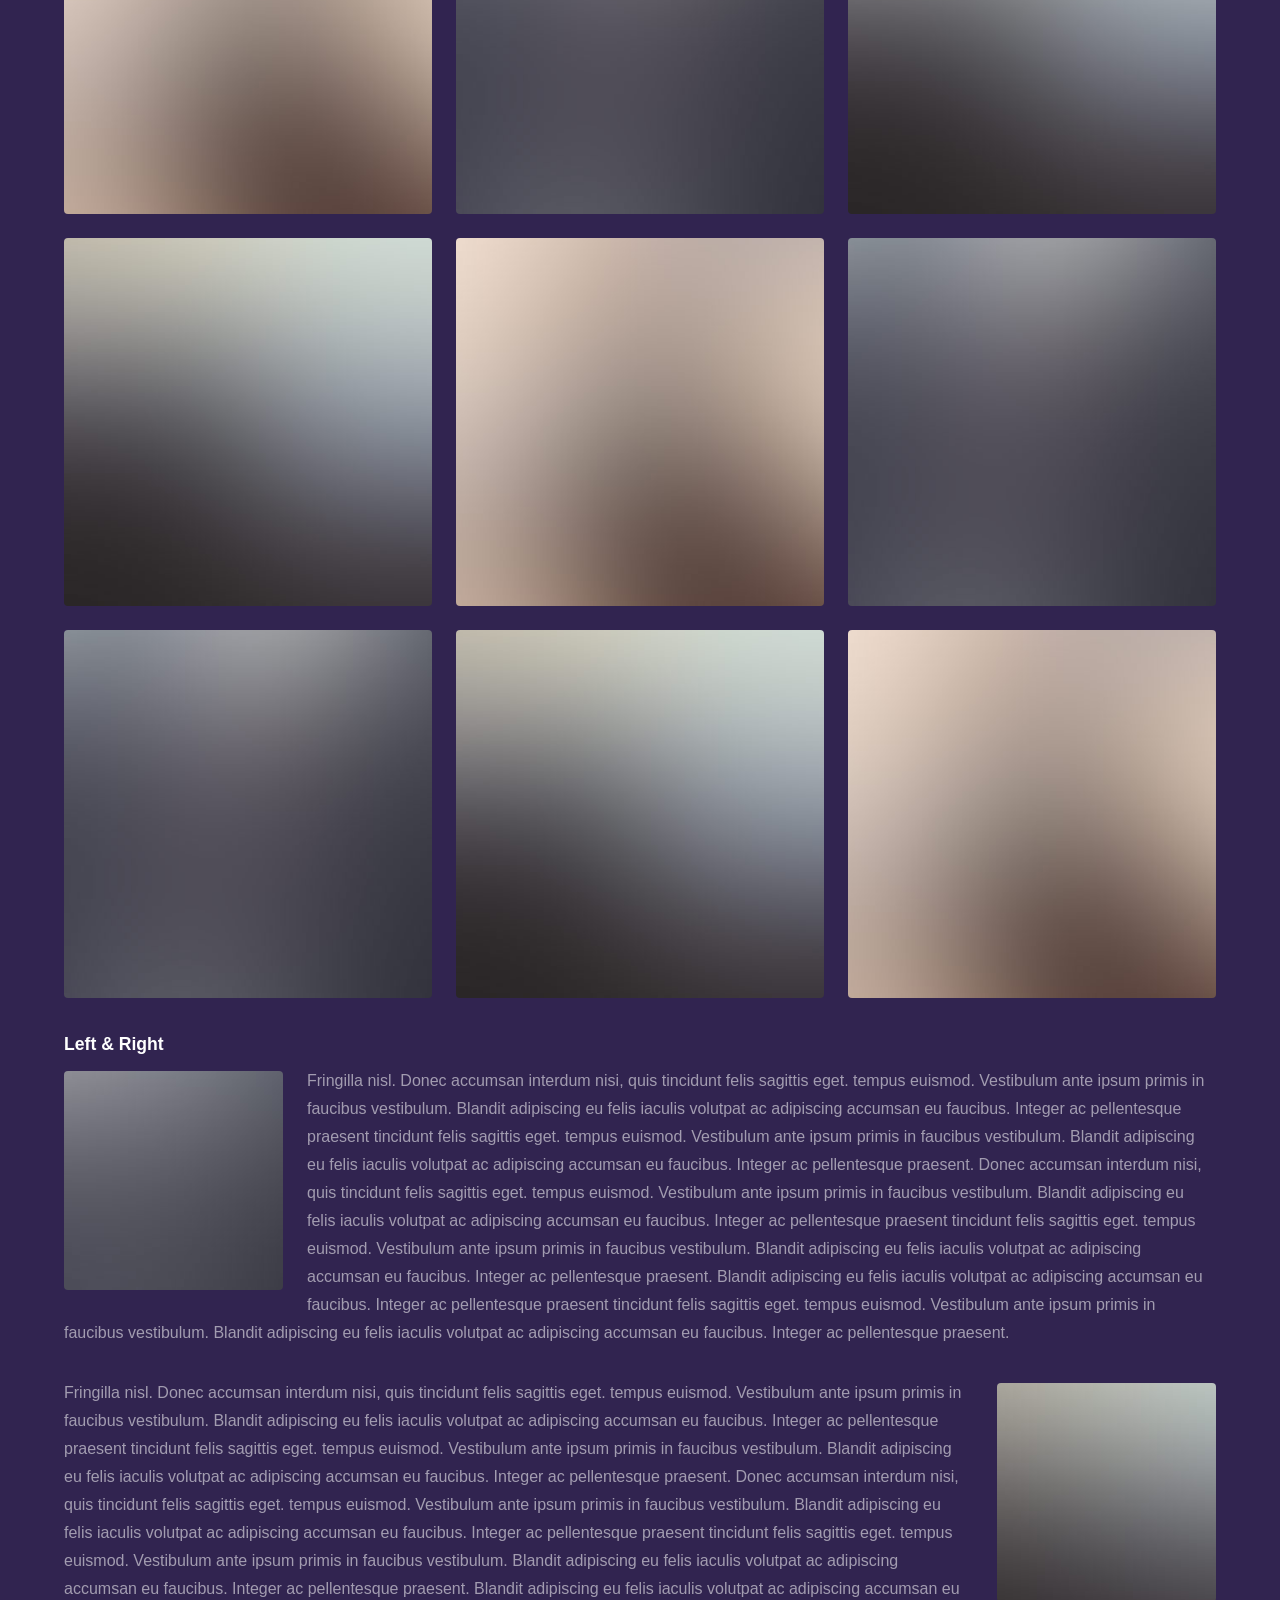
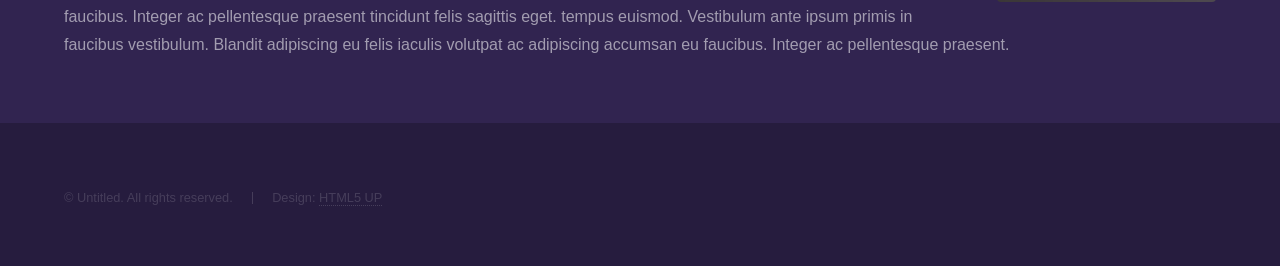
<file: elements.html>
<!DOCTYPE HTML>
<!--
	Hyperspace by HTML5 UP
	html5up.net | @ajlkn
	Free for personal and commercial use under the CCA 3.0 license (html5up.net/license)
-->
<html>
	<head>
		<title>Elements - Hyperspace by HTML5 UP</title>
		<meta charset="utf-8" />
		<meta name="viewport" content="width=device-width, initial-scale=1" />
		<!--[if lte IE 8]><script src="assets/js/ie/html5shiv.js"></script><![endif]-->
		<link rel="stylesheet" href="assets/css/main.css" />
		<!--[if lte IE 9]><link rel="stylesheet" href="assets/css/ie9.css" /><![endif]-->
		<!--[if lte IE 8]><link rel="stylesheet" href="assets/css/ie8.css" /><![endif]-->
	</head>
	<body>

		<!-- Header -->
			<header id="header">
				<a href="index.html" class="title">Hyperspace</a>
				<nav>
					<ul>
						<li><a href="index.html">Home</a></li>
						<li><a href="generic.html">Generic</a></li>
						<li><a href="elements.html"  class="active">Elements</a></li>
					</ul>
				</nav>
			</header>

		<!-- Wrapper -->
			<div id="wrapper">

				<!-- Main -->
					<section id="main" class="wrapper">
						<div class="inner">
							<h1 class="major">Elements</h1>

							<!-- Text -->
								<section>
									<h2>Text</h2>
									<p>This is <b>bold</b> and this is <strong>strong</strong>. This is <i>italic</i> and this is <em>emphasized</em>.
									This is <sup>superscript</sup> text and this is <sub>subscript</sub> text.
									This is <u>underlined</u> and this is code: <code>for (;;) { ... }</code>. Finally, <a href="#">this is a link</a>.</p>
									<hr />
									<p>Nunc lacinia ante nunc ac lobortis. Interdum adipiscing gravida odio porttitor sem non mi integer non faucibus ornare mi ut ante amet placerat aliquet. Volutpat eu sed ante lacinia sapien lorem accumsan varius montes viverra nibh in adipiscing blandit tempus accumsan.</p>
									<hr />
									<h2>Heading Level 2</h2>
									<h3>Heading Level 3</h3>
									<h4>Heading Level 4</h4>
									<hr />
									<h3>Blockquote</h3>
									<blockquote>Fringilla nisl. Donec accumsan interdum nisi, quis tincidunt felis sagittis eget tempus euismod. Vestibulum ante ipsum primis in faucibus vestibulum. Blandit adipiscing eu felis iaculis volutpat ac adipiscing accumsan faucibus. Vestibulum ante ipsum primis in faucibus lorem ipsum dolor sit amet nullam adipiscing eu felis.</blockquote>
									<h3>Preformatted</h3>
									<pre><code>i = 0;

while (!deck.isInOrder()) {
print 'Iteration ' + i;
deck.shuffle();
i++;
}

print 'It took ' + i + ' iterations to sort the deck.';</code></pre>
								</section>

							<!-- Lists -->
								<section>
									<h2>Lists</h2>
									<div class="row">
										<div class="6u 12u$(medium)">
											<h3>Unordered</h3>
											<ul>
												<li>Dolor pulvinar etiam.</li>
												<li>Sagittis adipiscing.</li>
												<li>Felis enim feugiat.</li>
											</ul>
											<h3>Alternate</h3>
											<ul class="alt">
												<li>Dolor pulvinar etiam.</li>
												<li>Sagittis adipiscing.</li>
												<li>Felis enim feugiat.</li>
											</ul>
										</div>
										<div class="6u$ 12u$(medium)">
											<h3>Ordered</h3>
											<ol>
												<li>Dolor pulvinar etiam.</li>
												<li>Etiam vel felis viverra.</li>
												<li>Felis enim feugiat.</li>
												<li>Dolor pulvinar etiam.</li>
												<li>Etiam vel felis lorem.</li>
												<li>Felis enim et feugiat.</li>
											</ol>
											<h3>Icons</h3>
											<ul class="icons">
												<li><a href="#" class="icon fa-twitter"><span class="label">Twitter</span></a></li>
												<li><a href="#" class="icon fa-facebook"><span class="label">Facebook</span></a></li>
												<li><a href="#" class="icon fa-instagram"><span class="label">Instagram</span></a></li>
												<li><a href="#" class="icon fa-github"><span class="label">Github</span></a></li>
											</ul>
										</div>
									</div>
									<h2>Actions</h2>
									<div class="row">
										<div class="6u 12u$(medium)">
											<ul class="actions">
												<li><a href="#" class="button special">Default</a></li>
												<li><a href="#" class="button">Default</a></li>
											</ul>
											<ul class="actions small">
												<li><a href="#" class="button special small">Small</a></li>
												<li><a href="#" class="button small">Small</a></li>
											</ul>
											<ul class="actions vertical">
												<li><a href="#" class="button special">Default</a></li>
												<li><a href="#" class="button">Default</a></li>
											</ul>
											<ul class="actions vertical small">
												<li><a href="#" class="button special small">Small</a></li>
												<li><a href="#" class="button small">Small</a></li>
											</ul>
										</div>
										<div class="6u 12u$(medium)">
											<ul class="actions vertical">
												<li><a href="#" class="button special fit">Default</a></li>
												<li><a href="#" class="button fit">Default</a></li>
											</ul>
											<ul class="actions vertical small">
												<li><a href="#" class="button special small fit">Small</a></li>
												<li><a href="#" class="button small fit">Small</a></li>
											</ul>
										</div>
									</div>
								</section>

							<!-- Table -->
								<section>
									<h2>Table</h2>
									<h3>Default</h3>
									<div class="table-wrapper">
										<table>
											<thead>
												<tr>
													<th>Name</th>
													<th>Description</th>
													<th>Price</th>
												</tr>
											</thead>
											<tbody>
												<tr>
													<td>Item One</td>
													<td>Ante turpis integer aliquet porttitor.</td>
													<td>29.99</td>
												</tr>
												<tr>
													<td>Item Two</td>
													<td>Vis ac commodo adipiscing arcu aliquet.</td>
													<td>19.99</td>
												</tr>
												<tr>
													<td>Item Three</td>
													<td> Morbi faucibus arcu accumsan lorem.</td>
													<td>29.99</td>
												</tr>
												<tr>
													<td>Item Four</td>
													<td>Vitae integer tempus condimentum.</td>
													<td>19.99</td>
												</tr>
												<tr>
													<td>Item Five</td>
													<td>Ante turpis integer aliquet porttitor.</td>
													<td>29.99</td>
												</tr>
											</tbody>
											<tfoot>
												<tr>
													<td colspan="2"></td>
													<td>100.00</td>
												</tr>
											</tfoot>
										</table>
									</div>

									<h3>Alternate</h3>
									<div class="table-wrapper">
										<table class="alt">
											<thead>
												<tr>
													<th>Name</th>
													<th>Description</th>
													<th>Price</th>
												</tr>
											</thead>
											<tbody>
												<tr>
													<td>Item One</td>
													<td>Ante turpis integer aliquet porttitor.</td>
													<td>29.99</td>
												</tr>
												<tr>
													<td>Item Two</td>
													<td>Vis ac commodo adipiscing arcu aliquet.</td>
													<td>19.99</td>
												</tr>
												<tr>
													<td>Item Three</td>
													<td> Morbi faucibus arcu accumsan lorem.</td>
													<td>29.99</td>
												</tr>
												<tr>
													<td>Item Four</td>
													<td>Vitae integer tempus condimentum.</td>
													<td>19.99</td>
												</tr>
												<tr>
													<td>Item Five</td>
													<td>Ante turpis integer aliquet porttitor.</td>
													<td>29.99</td>
												</tr>
											</tbody>
											<tfoot>
												<tr>
													<td colspan="2"></td>
													<td>100.00</td>
												</tr>
											</tfoot>
										</table>
									</div>
								</section>

							<!-- Buttons -->
								<section>
									<h3>Buttons</h3>
									<ul class="actions">
										<li><a href="#" class="button special">Special</a></li>
										<li><a href="#" class="button">Default</a></li>
									</ul>
									<ul class="actions">
										<li><a href="#" class="button big">Big</a></li>
										<li><a href="#" class="button">Default</a></li>
										<li><a href="#" class="button small">Small</a></li>
									</ul>
									<ul class="actions fit">
										<li><a href="#" class="button special fit">Fit</a></li>
										<li><a href="#" class="button fit">Fit</a></li>
										<li><a href="#" class="button fit">Fit</a></li>
									</ul>
									<ul class="actions fit small">
										<li><a href="#" class="button special fit small">Fit + Small</a></li>
										<li><a href="#" class="button fit small">Fit + Small</a></li>
										<li><a href="#" class="button fit small">Fit + Small</a></li>
									</ul>
									<ul class="actions">
										<li><a href="#" class="button special icon fa-download">Icon</a></li>
										<li><a href="#" class="button icon fa-upload">Icon</a></li>
										<li><a href="#" class="button icon fa-save">Icon</a></li>
									</ul>
									<ul class="actions">
										<li><span class="button special disabled">Disabled</span></li>
										<li><span class="button disabled">Disabled</span></li>
									</ul>
								</section>

							<!-- Form -->
								<section>
									<h2>Form</h2>
									<form method="post" action="#">
										<div class="row uniform">
											<div class="6u 12u$(xsmall)">
												<input type="text" name="demo-name" id="demo-name" value="" placeholder="Name" />
											</div>
											<div class="6u$ 12u$(xsmall)">
												<input type="email" name="demo-email" id="demo-email" value="" placeholder="Email" />
											</div>
											<div class="12u$">
												<div class="select-wrapper">
													<select name="demo-category" id="demo-category">
														<option value="">- Category -</option>
														<option value="1">Manufacturing</option>
														<option value="1">Shipping</option>
														<option value="1">Administration</option>
														<option value="1">Human Resources</option>
													</select>
												</div>
											</div>
											<div class="4u 12u$(small)">
												<input type="radio" id="demo-priority-low" name="demo-priority" checked>
												<label for="demo-priority-low">Low</label>
											</div>
											<div class="4u 12u$(small)">
												<input type="radio" id="demo-priority-normal" name="demo-priority">
												<label for="demo-priority-normal">Normal</label>
											</div>
											<div class="4u$ 12u$(small)">
												<input type="radio" id="demo-priority-high" name="demo-priority">
												<label for="demo-priority-high">High</label>
											</div>
											<div class="6u 12u$(small)">
												<input type="checkbox" id="demo-copy" name="demo-copy">
												<label for="demo-copy">Email me a copy</label>
											</div>
											<div class="6u$ 12u$(small)">
												<input type="checkbox" id="demo-human" name="demo-human" checked>
												<label for="demo-human">Not a robot</label>
											</div>
											<div class="12u$">
												<textarea name="demo-message" id="demo-message" placeholder="Enter your message" rows="6"></textarea>
											</div>
											<div class="12u$">
												<ul class="actions">
													<li><input type="submit" value="Send Message" class="special" /></li>
													<li><input type="reset" value="Reset" /></li>
												</ul>
											</div>
										</div>
									</form>
								</section>

							<!-- Image -->
								<section>
									<h2>Image</h2>
									<h3>Fit</h3>
									<div class="box alt">
										<div class="row uniform">
											<div class="12u$"><span class="image fit"><img src="images/pic04.jpg" alt="" /></span></div>
											<div class="4u"><span class="image fit"><img src="images/pic01.jpg" alt="" /></span></div>
											<div class="4u"><span class="image fit"><img src="images/pic02.jpg" alt="" /></span></div>
											<div class="4u$"><span class="image fit"><img src="images/pic03.jpg" alt="" /></span></div>
											<div class="4u"><span class="image fit"><img src="images/pic03.jpg" alt="" /></span></div>
											<div class="4u"><span class="image fit"><img src="images/pic01.jpg" alt="" /></span></div>
											<div class="4u$"><span class="image fit"><img src="images/pic02.jpg" alt="" /></span></div>
											<div class="4u"><span class="image fit"><img src="images/pic02.jpg" alt="" /></span></div>
											<div class="4u"><span class="image fit"><img src="images/pic03.jpg" alt="" /></span></div>
											<div class="4u$"><span class="image fit"><img src="images/pic01.jpg" alt="" /></span></div>
										</div>
									</div>
									<h3>Left &amp; Right</h3>
									<p><span class="image left"><img src="images/pic05.jpg" alt="" /></span>Fringilla nisl. Donec accumsan interdum nisi, quis tincidunt felis sagittis eget. tempus euismod. Vestibulum ante ipsum primis in faucibus vestibulum. Blandit adipiscing eu felis iaculis volutpat ac adipiscing accumsan eu faucibus. Integer ac pellentesque praesent tincidunt felis sagittis eget. tempus euismod. Vestibulum ante ipsum primis in faucibus vestibulum. Blandit adipiscing eu felis iaculis volutpat ac adipiscing accumsan eu faucibus. Integer ac pellentesque praesent. Donec accumsan interdum nisi, quis tincidunt felis sagittis eget. tempus euismod. Vestibulum ante ipsum primis in faucibus vestibulum. Blandit adipiscing eu felis iaculis volutpat ac adipiscing accumsan eu faucibus. Integer ac pellentesque praesent tincidunt felis sagittis eget. tempus euismod. Vestibulum ante ipsum primis in faucibus vestibulum. Blandit adipiscing eu felis iaculis volutpat ac adipiscing accumsan eu faucibus. Integer ac pellentesque praesent. Blandit adipiscing eu felis iaculis volutpat ac adipiscing accumsan eu faucibus. Integer ac pellentesque praesent tincidunt felis sagittis eget. tempus euismod. Vestibulum ante ipsum primis in faucibus vestibulum. Blandit adipiscing eu felis iaculis volutpat ac adipiscing accumsan eu faucibus. Integer ac pellentesque praesent.</p>
									<p><span class="image right"><img src="images/pic06.jpg" alt="" /></span>Fringilla nisl. Donec accumsan interdum nisi, quis tincidunt felis sagittis eget. tempus euismod. Vestibulum ante ipsum primis in faucibus vestibulum. Blandit adipiscing eu felis iaculis volutpat ac adipiscing accumsan eu faucibus. Integer ac pellentesque praesent tincidunt felis sagittis eget. tempus euismod. Vestibulum ante ipsum primis in faucibus vestibulum. Blandit adipiscing eu felis iaculis volutpat ac adipiscing accumsan eu faucibus. Integer ac pellentesque praesent. Donec accumsan interdum nisi, quis tincidunt felis sagittis eget. tempus euismod. Vestibulum ante ipsum primis in faucibus vestibulum. Blandit adipiscing eu felis iaculis volutpat ac adipiscing accumsan eu faucibus. Integer ac pellentesque praesent tincidunt felis sagittis eget. tempus euismod. Vestibulum ante ipsum primis in faucibus vestibulum. Blandit adipiscing eu felis iaculis volutpat ac adipiscing accumsan eu faucibus. Integer ac pellentesque praesent. Blandit adipiscing eu felis iaculis volutpat ac adipiscing accumsan eu faucibus. Integer ac pellentesque praesent tincidunt felis sagittis eget. tempus euismod. Vestibulum ante ipsum primis in faucibus vestibulum. Blandit adipiscing eu felis iaculis volutpat ac adipiscing accumsan eu faucibus. Integer ac pellentesque praesent.</p>
								</section>

						</div>
					</section>

			</div>

		<!-- Footer -->
			<footer id="footer" class="wrapper alt">
				<div class="inner">
					<ul class="menu">
						<li>&copy; Untitled. All rights reserved.</li><li>Design: <a href="http://html5up.net">HTML5 UP</a></li>
					</ul>
				</div>
			</footer>

		<!-- Scripts -->
			<script src="assets/js/jquery.min.js"></script>
			<script src="assets/js/jquery.scrollex.min.js"></script>
			<script src="assets/js/jquery.scrolly.min.js"></script>
			<script src="assets/js/skel.min.js"></script>
			<script src="assets/js/util.js"></script>
			<!--[if lte IE 8]><script src="assets/js/ie/respond.min.js"></script><![endif]-->
			<script src="assets/js/main.js"></script>

	</body>
</html>
</file>
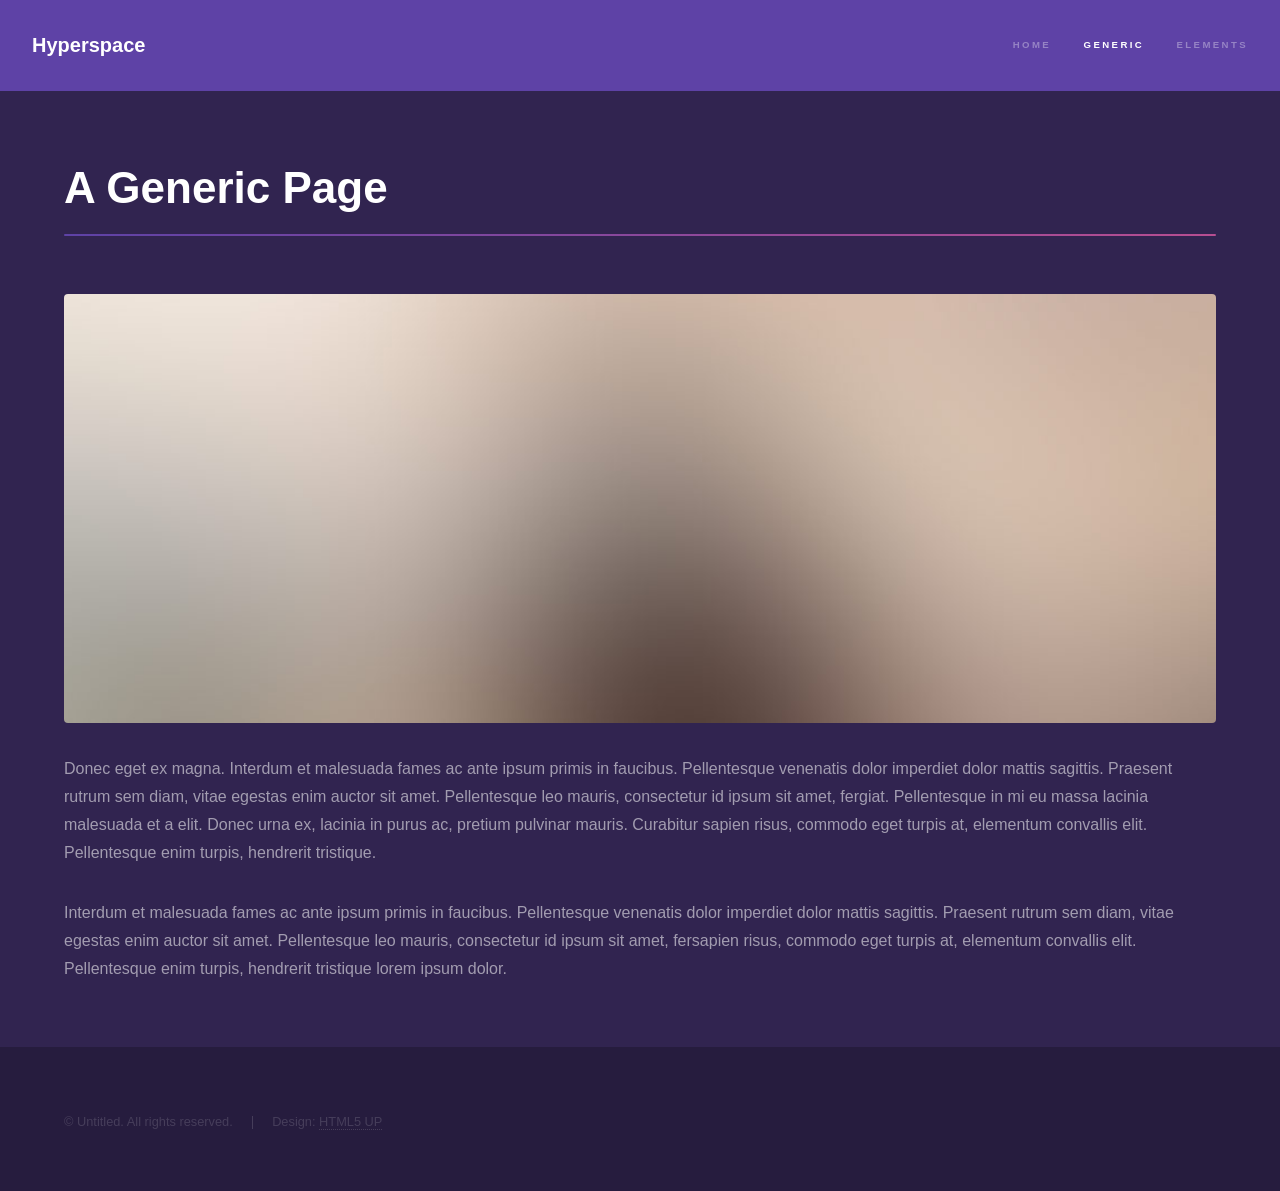
<file: generic.html>
<!DOCTYPE HTML>
<!--
	Hyperspace by HTML5 UP
	html5up.net | @ajlkn
	Free for personal and commercial use under the CCA 3.0 license (html5up.net/license)
-->
<html>
	<head>
		<title>Generic - Hyperspace by HTML5 UP</title>
		<meta charset="utf-8" />
		<meta name="viewport" content="width=device-width, initial-scale=1" />
		<!--[if lte IE 8]><script src="assets/js/ie/html5shiv.js"></script><![endif]-->
		<link rel="stylesheet" href="assets/css/main.css" />
		<!--[if lte IE 9]><link rel="stylesheet" href="assets/css/ie9.css" /><![endif]-->
		<!--[if lte IE 8]><link rel="stylesheet" href="assets/css/ie8.css" /><![endif]-->
	</head>
	<body>

		<!-- Header -->
			<header id="header">
				<a href="index.html" class="title">Hyperspace</a>
				<nav>
					<ul>
						<li><a href="index.html">Home</a></li>
						<li><a href="generic.html" class="active">Generic</a></li>
						<li><a href="elements.html">Elements</a></li>
					</ul>
				</nav>
			</header>

		<!-- Wrapper -->
			<div id="wrapper">

				<!-- Main -->
					<section id="main" class="wrapper">
						<div class="inner">
							<h1 class="major">A Generic Page</h1>
							<span class="image fit"><img src="images/pic04.jpg" alt="" /></span>
							<p>Donec eget ex magna. Interdum et malesuada fames ac ante ipsum primis in faucibus. Pellentesque venenatis dolor imperdiet dolor mattis sagittis. Praesent rutrum sem diam, vitae egestas enim auctor sit amet. Pellentesque leo mauris, consectetur id ipsum sit amet, fergiat. Pellentesque in mi eu massa lacinia malesuada et a elit. Donec urna ex, lacinia in purus ac, pretium pulvinar mauris. Curabitur sapien risus, commodo eget turpis at, elementum convallis elit. Pellentesque enim turpis, hendrerit tristique.</p>
							<p>Interdum et malesuada fames ac ante ipsum primis in faucibus. Pellentesque venenatis dolor imperdiet dolor mattis sagittis. Praesent rutrum sem diam, vitae egestas enim auctor sit amet. Pellentesque leo mauris, consectetur id ipsum sit amet, fersapien risus, commodo eget turpis at, elementum convallis elit. Pellentesque enim turpis, hendrerit tristique lorem ipsum dolor.</p>
						</div>
					</section>

			</div>

		<!-- Footer -->
			<footer id="footer" class="wrapper alt">
				<div class="inner">
					<ul class="menu">
						<li>&copy; Untitled. All rights reserved.</li><li>Design: <a href="http://html5up.net">HTML5 UP</a></li>
					</ul>
				</div>
			</footer>

		<!-- Scripts -->
			<script src="assets/js/jquery.min.js"></script>
			<script src="assets/js/jquery.scrollex.min.js"></script>
			<script src="assets/js/jquery.scrolly.min.js"></script>
			<script src="assets/js/skel.min.js"></script>
			<script src="assets/js/util.js"></script>
			<!--[if lte IE 8]><script src="assets/js/ie/respond.min.js"></script><![endif]-->
			<script src="assets/js/main.js"></script>

	</body>
</html>
</file>
<file: assets/css/ie9.css>
/*
	Hyperspace by HTML5 UP
	html5up.net | @ajlkn
	Free for personal and commercial use under the CCA 3.0 license (html5up.net/license)
*/

/* Type */

	h1.major:after {
		background: #b74e91;
	}

/* Wrapper */

	.wrapper.fullscreen {
		min-height: 0;
		padding-bottom: 6em;
		padding-top: 6em;
	}

		body.is-ie .wrapper.fullscreen {
			height: auto;
		}

/* Spotlights */

	.spotlights > section {
		padding-left: 20em;
		position: relative;
	}

		.spotlights > section > .image {
			height: 100%;
			left: 0;
			position: absolute;
			top: 0;
			width: 20em;
		}

		.spotlights > section > .content {
			width: 100%;
		}

/* Features */

	.features:after {
		clear: both;
		content: '';
		display: block;
	}

	.features section {
		float: left;
	}

/* Split */

	.split:after {
		clear: both;
		content: '';
		display: block;
	}

	.split > * {
		float: left;
	}

/* Sidebar */

	#sidebar nav a:after {
		background-color: #b74e91;
	}

/* Header */

	#header:after {
		clear: both;
		content: '';
		display: block;
	}

	#header > .title {
		float: left;
	}

	#header > nav {
		float: right;
	}
</file>
<file: assets/css/ie8.css>
/*
	Hyperspace by HTML5 UP
	html5up.net | @ajlkn
	Free for personal and commercial use under the CCA 3.0 license (html5up.net/license)
*/

/* Type */

	body, input, select, textarea {
		color: #ffffff;
	}

/* Button */

	input[type="submit"],
	input[type="reset"],
	input[type="button"],
	button,
	.button {
		position: relative;
	}

		input[type="submit"]:after,
		input[type="reset"]:after,
		input[type="button"]:after,
		button:after,
		.button:after {
			display: none;
		}

/* Features */

	.features {
		border: solid 1px;
	}

/* Form */

	input[type="text"],
	input[type="password"],
	input[type="email"],
	input[type="tel"],
	select,
	textarea {
		background: transparent;
		border: solid 1px;
	}

/* Split */

	.split.style1 > :first-child {
		padding-right: 2em;
		width: 70%;
	}
</file>
<file: public/assets/css/ie9.css>
/*
	Hyperspace by HTML5 UP
	html5up.net | @ajlkn
	Free for personal and commercial use under the CCA 3.0 license (html5up.net/license)
*/

/* Type */

	h1.major:after {
		background: #b74e91;
	}

/* Wrapper */

	.wrapper.fullscreen {
		min-height: 0;
		padding-bottom: 6em;
		padding-top: 6em;
	}

		body.is-ie .wrapper.fullscreen {
			height: auto;
		}

/* Spotlights */

	.spotlights > section {
		padding-left: 20em;
		position: relative;
	}

		.spotlights > section > .image {
			height: 100%;
			left: 0;
			position: absolute;
			top: 0;
			width: 20em;
		}

		.spotlights > section > .content {
			width: 100%;
		}

/* Features */

	.features:after {
		clear: both;
		content: '';
		display: block;
	}

	.features section {
		float: left;
	}

/* Split */

	.split:after {
		clear: both;
		content: '';
		display: block;
	}

	.split > * {
		float: left;
	}

/* Sidebar */

	#sidebar nav a:after {
		background-color: #b74e91;
	}

/* Header */

	#header:after {
		clear: both;
		content: '';
		display: block;
	}

	#header > .title {
		float: left;
	}

	#header > nav {
		float: right;
	}
</file>
<file: public/assets/css/ie8.css>
/*
	Hyperspace by HTML5 UP
	html5up.net | @ajlkn
	Free for personal and commercial use under the CCA 3.0 license (html5up.net/license)
*/

/* Type */

	body, input, select, textarea {
		color: #ffffff;
	}

/* Button */

	input[type="submit"],
	input[type="reset"],
	input[type="button"],
	button,
	.button {
		position: relative;
	}

		input[type="submit"]:after,
		input[type="reset"]:after,
		input[type="button"]:after,
		button:after,
		.button:after {
			display: none;
		}

/* Features */

	.features {
		border: solid 1px;
	}

/* Form */

	input[type="text"],
	input[type="password"],
	input[type="email"],
	input[type="tel"],
	select,
	textarea {
		background: transparent;
		border: solid 1px;
	}

/* Split */

	.split.style1 > :first-child {
		padding-right: 2em;
		width: 70%;
	}
</file>
<file: assets/css/main.css>
@import url(font-awesome.min.css);

/*
	Hyperspace by HTML5 UP
	html5up.net | @ajlkn
	Free for personal and commercial use under the CCA 3.0 license (html5up.net/license)
*/

/* Reset */

	html, body, div, span, applet, object, iframe, h1, h2, h3, h4, h5, h6, p, blockquote, pre, a, abbr, acronym, address, big, cite, code, del, dfn, em, img, ins, kbd, q, s, samp, small, strike, strong, sub, sup, tt, var, b, u, i, center, dl, dt, dd, ol, ul, li, fieldset, form, label, legend, table, caption, tbody, tfoot, thead, tr, th, td, article, aside, canvas, details, embed, figure, figcaption, footer, header, hgroup, menu, nav, output, ruby, section, summary, time, mark, audio, video {
		margin: 0;
		padding: 0;
		border: 0;
		font-size: 100%;
		font: inherit;
		vertical-align: baseline;
	}

	article, aside, details, figcaption, figure, footer, header, hgroup, menu, nav, section {
		display: block;
	}

	body {
		line-height: 1;
	}

	ol, ul {
		list-style: none;
	}

	blockquote, q {
		quotes: none;
	}

	blockquote:before, blockquote:after, q:before, q:after {
		content: '';
		content: none;
	}

	table {
		border-collapse: collapse;
		border-spacing: 0;
	}

	body {
		-webkit-text-size-adjust: none;
	}

/* Box Model */

	*, *:before, *:after {
		-moz-box-sizing: border-box;
		-webkit-box-sizing: border-box;
		box-sizing: border-box;
	}

/* Grid */

	.row {
		border-bottom: solid 1px transparent;
		-moz-box-sizing: border-box;
		-webkit-box-sizing: border-box;
		box-sizing: border-box;
	}

	.row > * {
		float: left;
		-moz-box-sizing: border-box;
		-webkit-box-sizing: border-box;
		box-sizing: border-box;
	}

	.row:after, .row:before {
		content: '';
		display: block;
		clear: both;
		height: 0;
	}

	.row.uniform > * > :first-child {
		margin-top: 0;
	}

	.row.uniform > * > :last-child {
		margin-bottom: 0;
	}

	.row.\30 \25 > * {
		padding: 0 0 0 0em;
	}

	.row.\30 \25 {
		margin: 0 0 -1px 0em;
	}

	.row.uniform.\30 \25 > * {
		padding: 0em 0 0 0em;
	}

	.row.uniform.\30 \25 {
		margin: 0em 0 -1px 0em;
	}

	.row > * {
		padding: 0 0 0 1.5em;
	}

	.row {
		margin: 0 0 -1px -1.5em;
	}

	.row.uniform > * {
		padding: 1.5em 0 0 1.5em;
	}

	.row.uniform {
		margin: -1.5em 0 -1px -1.5em;
	}

	.row.\32 00\25 > * {
		padding: 0 0 0 3em;
	}

	.row.\32 00\25 {
		margin: 0 0 -1px -3em;
	}

	.row.uniform.\32 00\25 > * {
		padding: 3em 0 0 3em;
	}

	.row.uniform.\32 00\25 {
		margin: -3em 0 -1px -3em;
	}

	.row.\31 50\25 > * {
		padding: 0 0 0 2.25em;
	}

	.row.\31 50\25 {
		margin: 0 0 -1px -2.25em;
	}

	.row.uniform.\31 50\25 > * {
		padding: 2.25em 0 0 2.25em;
	}

	.row.uniform.\31 50\25 {
		margin: -2.25em 0 -1px -2.25em;
	}

	.row.\35 0\25 > * {
		padding: 0 0 0 0.75em;
	}

	.row.\35 0\25 {
		margin: 0 0 -1px -0.75em;
	}

	.row.uniform.\35 0\25 > * {
		padding: 0.75em 0 0 0.75em;
	}

	.row.uniform.\35 0\25 {
		margin: -0.75em 0 -1px -0.75em;
	}

	.row.\32 5\25 > * {
		padding: 0 0 0 0.375em;
	}

	.row.\32 5\25 {
		margin: 0 0 -1px -0.375em;
	}

	.row.uniform.\32 5\25 > * {
		padding: 0.375em 0 0 0.375em;
	}

	.row.uniform.\32 5\25 {
		margin: -0.375em 0 -1px -0.375em;
	}

	.\31 2u, .\31 2u\24 {
		width: 100%;
		clear: none;
		margin-left: 0;
	}

	.\31 1u, .\31 1u\24 {
		width: 91.6666666667%;
		clear: none;
		margin-left: 0;
	}

	.\31 0u, .\31 0u\24 {
		width: 83.3333333333%;
		clear: none;
		margin-left: 0;
	}

	.\39 u, .\39 u\24 {
		width: 75%;
		clear: none;
		margin-left: 0;
	}

	.\38 u, .\38 u\24 {
		width: 66.6666666667%;
		clear: none;
		margin-left: 0;
	}

	.\37 u, .\37 u\24 {
		width: 58.3333333333%;
		clear: none;
		margin-left: 0;
	}

	.\36 u, .\36 u\24 {
		width: 50%;
		clear: none;
		margin-left: 0;
	}

	.\35 u, .\35 u\24 {
		width: 41.6666666667%;
		clear: none;
		margin-left: 0;
	}

	.\34 u, .\34 u\24 {
		width: 33.3333333333%;
		clear: none;
		margin-left: 0;
	}

	.\33 u, .\33 u\24 {
		width: 25%;
		clear: none;
		margin-left: 0;
	}

	.\32 u, .\32 u\24 {
		width: 16.6666666667%;
		clear: none;
		margin-left: 0;
	}

	.\31 u, .\31 u\24 {
		width: 8.3333333333%;
		clear: none;
		margin-left: 0;
	}

	.\31 2u\24 + *,
	.\31 1u\24 + *,
	.\31 0u\24 + *,
	.\39 u\24 + *,
	.\38 u\24 + *,
	.\37 u\24 + *,
	.\36 u\24 + *,
	.\35 u\24 + *,
	.\34 u\24 + *,
	.\33 u\24 + *,
	.\32 u\24 + *,
	.\31 u\24 + * {
		clear: left;
	}

	.\-11u {
		margin-left: 91.66667%;
	}

	.\-10u {
		margin-left: 83.33333%;
	}

	.\-9u {
		margin-left: 75%;
	}

	.\-8u {
		margin-left: 66.66667%;
	}

	.\-7u {
		margin-left: 58.33333%;
	}

	.\-6u {
		margin-left: 50%;
	}

	.\-5u {
		margin-left: 41.66667%;
	}

	.\-4u {
		margin-left: 33.33333%;
	}

	.\-3u {
		margin-left: 25%;
	}

	.\-2u {
		margin-left: 16.66667%;
	}

	.\-1u {
		margin-left: 8.33333%;
	}

	@media screen and (max-width: 1680px) {

		.row > * {
			padding: 0 0 0 1.5em;
		}

		.row {
			margin: 0 0 -1px -1.5em;
		}

		.row.uniform > * {
			padding: 1.5em 0 0 1.5em;
		}

		.row.uniform {
			margin: -1.5em 0 -1px -1.5em;
		}

		.row.\32 00\25 > * {
			padding: 0 0 0 3em;
		}

		.row.\32 00\25 {
			margin: 0 0 -1px -3em;
		}

		.row.uniform.\32 00\25 > * {
			padding: 3em 0 0 3em;
		}

		.row.uniform.\32 00\25 {
			margin: -3em 0 -1px -3em;
		}

		.row.\31 50\25 > * {
			padding: 0 0 0 2.25em;
		}

		.row.\31 50\25 {
			margin: 0 0 -1px -2.25em;
		}

		.row.uniform.\31 50\25 > * {
			padding: 2.25em 0 0 2.25em;
		}

		.row.uniform.\31 50\25 {
			margin: -2.25em 0 -1px -2.25em;
		}

		.row.\35 0\25 > * {
			padding: 0 0 0 0.75em;
		}

		.row.\35 0\25 {
			margin: 0 0 -1px -0.75em;
		}

		.row.uniform.\35 0\25 > * {
			padding: 0.75em 0 0 0.75em;
		}

		.row.uniform.\35 0\25 {
			margin: -0.75em 0 -1px -0.75em;
		}

		.row.\32 5\25 > * {
			padding: 0 0 0 0.375em;
		}

		.row.\32 5\25 {
			margin: 0 0 -1px -0.375em;
		}

		.row.uniform.\32 5\25 > * {
			padding: 0.375em 0 0 0.375em;
		}

		.row.uniform.\32 5\25 {
			margin: -0.375em 0 -1px -0.375em;
		}

		.\31 2u\28xlarge\29, .\31 2u\24\28xlarge\29 {
			width: 100%;
			clear: none;
			margin-left: 0;
		}

		.\31 1u\28xlarge\29, .\31 1u\24\28xlarge\29 {
			width: 91.6666666667%;
			clear: none;
			margin-left: 0;
		}

		.\31 0u\28xlarge\29, .\31 0u\24\28xlarge\29 {
			width: 83.3333333333%;
			clear: none;
			margin-left: 0;
		}

		.\39 u\28xlarge\29, .\39 u\24\28xlarge\29 {
			width: 75%;
			clear: none;
			margin-left: 0;
		}

		.\38 u\28xlarge\29, .\38 u\24\28xlarge\29 {
			width: 66.6666666667%;
			clear: none;
			margin-left: 0;
		}

		.\37 u\28xlarge\29, .\37 u\24\28xlarge\29 {
			width: 58.3333333333%;
			clear: none;
			margin-left: 0;
		}

		.\36 u\28xlarge\29, .\36 u\24\28xlarge\29 {
			width: 50%;
			clear: none;
			margin-left: 0;
		}

		.\35 u\28xlarge\29, .\35 u\24\28xlarge\29 {
			width: 41.6666666667%;
			clear: none;
			margin-left: 0;
		}

		.\34 u\28xlarge\29, .\34 u\24\28xlarge\29 {
			width: 33.3333333333%;
			clear: none;
			margin-left: 0;
		}

		.\33 u\28xlarge\29, .\33 u\24\28xlarge\29 {
			width: 25%;
			clear: none;
			margin-left: 0;
		}

		.\32 u\28xlarge\29, .\32 u\24\28xlarge\29 {
			width: 16.6666666667%;
			clear: none;
			margin-left: 0;
		}

		.\31 u\28xlarge\29, .\31 u\24\28xlarge\29 {
			width: 8.3333333333%;
			clear: none;
			margin-left: 0;
		}

		.\31 2u\24\28xlarge\29 + *,
		.\31 1u\24\28xlarge\29 + *,
		.\31 0u\24\28xlarge\29 + *,
		.\39 u\24\28xlarge\29 + *,
		.\38 u\24\28xlarge\29 + *,
		.\37 u\24\28xlarge\29 + *,
		.\36 u\24\28xlarge\29 + *,
		.\35 u\24\28xlarge\29 + *,
		.\34 u\24\28xlarge\29 + *,
		.\33 u\24\28xlarge\29 + *,
		.\32 u\24\28xlarge\29 + *,
		.\31 u\24\28xlarge\29 + * {
			clear: left;
		}

		.\-11u\28xlarge\29 {
			margin-left: 91.66667%;
		}

		.\-10u\28xlarge\29 {
			margin-left: 83.33333%;
		}

		.\-9u\28xlarge\29 {
			margin-left: 75%;
		}

		.\-8u\28xlarge\29 {
			margin-left: 66.66667%;
		}

		.\-7u\28xlarge\29 {
			margin-left: 58.33333%;
		}

		.\-6u\28xlarge\29 {
			margin-left: 50%;
		}

		.\-5u\28xlarge\29 {
			margin-left: 41.66667%;
		}

		.\-4u\28xlarge\29 {
			margin-left: 33.33333%;
		}

		.\-3u\28xlarge\29 {
			margin-left: 25%;
		}

		.\-2u\28xlarge\29 {
			margin-left: 16.66667%;
		}

		.\-1u\28xlarge\29 {
			margin-left: 8.33333%;
		}

	}

	@media screen and (max-width: 1280px) {

		.row > * {
			padding: 0 0 0 1.5em;
		}

		.row {
			margin: 0 0 -1px -1.5em;
		}

		.row.uniform > * {
			padding: 1.5em 0 0 1.5em;
		}

		.row.uniform {
			margin: -1.5em 0 -1px -1.5em;
		}

		.row.\32 00\25 > * {
			padding: 0 0 0 3em;
		}

		.row.\32 00\25 {
			margin: 0 0 -1px -3em;
		}

		.row.uniform.\32 00\25 > * {
			padding: 3em 0 0 3em;
		}

		.row.uniform.\32 00\25 {
			margin: -3em 0 -1px -3em;
		}

		.row.\31 50\25 > * {
			padding: 0 0 0 2.25em;
		}

		.row.\31 50\25 {
			margin: 0 0 -1px -2.25em;
		}

		.row.uniform.\31 50\25 > * {
			padding: 2.25em 0 0 2.25em;
		}

		.row.uniform.\31 50\25 {
			margin: -2.25em 0 -1px -2.25em;
		}

		.row.\35 0\25 > * {
			padding: 0 0 0 0.75em;
		}

		.row.\35 0\25 {
			margin: 0 0 -1px -0.75em;
		}

		.row.uniform.\35 0\25 > * {
			padding: 0.75em 0 0 0.75em;
		}

		.row.uniform.\35 0\25 {
			margin: -0.75em 0 -1px -0.75em;
		}

		.row.\32 5\25 > * {
			padding: 0 0 0 0.375em;
		}

		.row.\32 5\25 {
			margin: 0 0 -1px -0.375em;
		}

		.row.uniform.\32 5\25 > * {
			padding: 0.375em 0 0 0.375em;
		}

		.row.uniform.\32 5\25 {
			margin: -0.375em 0 -1px -0.375em;
		}

		.\31 2u\28large\29, .\31 2u\24\28large\29 {
			width: 100%;
			clear: none;
			margin-left: 0;
		}

		.\31 1u\28large\29, .\31 1u\24\28large\29 {
			width: 91.6666666667%;
			clear: none;
			margin-left: 0;
		}

		.\31 0u\28large\29, .\31 0u\24\28large\29 {
			width: 83.3333333333%;
			clear: none;
			margin-left: 0;
		}

		.\39 u\28large\29, .\39 u\24\28large\29 {
			width: 75%;
			clear: none;
			margin-left: 0;
		}

		.\38 u\28large\29, .\38 u\24\28large\29 {
			width: 66.6666666667%;
			clear: none;
			margin-left: 0;
		}

		.\37 u\28large\29, .\37 u\24\28large\29 {
			width: 58.3333333333%;
			clear: none;
			margin-left: 0;
		}

		.\36 u\28large\29, .\36 u\24\28large\29 {
			width: 50%;
			clear: none;
			margin-left: 0;
		}

		.\35 u\28large\29, .\35 u\24\28large\29 {
			width: 41.6666666667%;
			clear: none;
			margin-left: 0;
		}

		.\34 u\28large\29, .\34 u\24\28large\29 {
			width: 33.3333333333%;
			clear: none;
			margin-left: 0;
		}

		.\33 u\28large\29, .\33 u\24\28large\29 {
			width: 25%;
			clear: none;
			margin-left: 0;
		}

		.\32 u\28large\29, .\32 u\24\28large\29 {
			width: 16.6666666667%;
			clear: none;
			margin-left: 0;
		}

		.\31 u\28large\29, .\31 u\24\28large\29 {
			width: 8.3333333333%;
			clear: none;
			margin-left: 0;
		}

		.\31 2u\24\28large\29 + *,
		.\31 1u\24\28large\29 + *,
		.\31 0u\24\28large\29 + *,
		.\39 u\24\28large\29 + *,
		.\38 u\24\28large\29 + *,
		.\37 u\24\28large\29 + *,
		.\36 u\24\28large\29 + *,
		.\35 u\24\28large\29 + *,
		.\34 u\24\28large\29 + *,
		.\33 u\24\28large\29 + *,
		.\32 u\24\28large\29 + *,
		.\31 u\24\28large\29 + * {
			clear: left;
		}

		.\-11u\28large\29 {
			margin-left: 91.66667%;
		}

		.\-10u\28large\29 {
			margin-left: 83.33333%;
		}

		.\-9u\28large\29 {
			margin-left: 75%;
		}

		.\-8u\28large\29 {
			margin-left: 66.66667%;
		}

		.\-7u\28large\29 {
			margin-left: 58.33333%;
		}

		.\-6u\28large\29 {
			margin-left: 50%;
		}

		.\-5u\28large\29 {
			margin-left: 41.66667%;
		}

		.\-4u\28large\29 {
			margin-left: 33.33333%;
		}

		.\-3u\28large\29 {
			margin-left: 25%;
		}

		.\-2u\28large\29 {
			margin-left: 16.66667%;
		}

		.\-1u\28large\29 {
			margin-left: 8.33333%;
		}

	}

	@media screen and (max-width: 980px) {

		.row > * {
			padding: 0 0 0 1.5em;
		}

		.row {
			margin: 0 0 -1px -1.5em;
		}

		.row.uniform > * {
			padding: 1.5em 0 0 1.5em;
		}

		.row.uniform {
			margin: -1.5em 0 -1px -1.5em;
		}

		.row.\32 00\25 > * {
			padding: 0 0 0 3em;
		}

		.row.\32 00\25 {
			margin: 0 0 -1px -3em;
		}

		.row.uniform.\32 00\25 > * {
			padding: 3em 0 0 3em;
		}

		.row.uniform.\32 00\25 {
			margin: -3em 0 -1px -3em;
		}

		.row.\31 50\25 > * {
			padding: 0 0 0 2.25em;
		}

		.row.\31 50\25 {
			margin: 0 0 -1px -2.25em;
		}

		.row.uniform.\31 50\25 > * {
			padding: 2.25em 0 0 2.25em;
		}

		.row.uniform.\31 50\25 {
			margin: -2.25em 0 -1px -2.25em;
		}

		.row.\35 0\25 > * {
			padding: 0 0 0 0.75em;
		}

		.row.\35 0\25 {
			margin: 0 0 -1px -0.75em;
		}

		.row.uniform.\35 0\25 > * {
			padding: 0.75em 0 0 0.75em;
		}

		.row.uniform.\35 0\25 {
			margin: -0.75em 0 -1px -0.75em;
		}

		.row.\32 5\25 > * {
			padding: 0 0 0 0.375em;
		}

		.row.\32 5\25 {
			margin: 0 0 -1px -0.375em;
		}

		.row.uniform.\32 5\25 > * {
			padding: 0.375em 0 0 0.375em;
		}

		.row.uniform.\32 5\25 {
			margin: -0.375em 0 -1px -0.375em;
		}

		.\31 2u\28medium\29, .\31 2u\24\28medium\29 {
			width: 100%;
			clear: none;
			margin-left: 0;
		}

		.\31 1u\28medium\29, .\31 1u\24\28medium\29 {
			width: 91.6666666667%;
			clear: none;
			margin-left: 0;
		}

		.\31 0u\28medium\29, .\31 0u\24\28medium\29 {
			width: 83.3333333333%;
			clear: none;
			margin-left: 0;
		}

		.\39 u\28medium\29, .\39 u\24\28medium\29 {
			width: 75%;
			clear: none;
			margin-left: 0;
		}

		.\38 u\28medium\29, .\38 u\24\28medium\29 {
			width: 66.6666666667%;
			clear: none;
			margin-left: 0;
		}

		.\37 u\28medium\29, .\37 u\24\28medium\29 {
			width: 58.3333333333%;
			clear: none;
			margin-left: 0;
		}

		.\36 u\28medium\29, .\36 u\24\28medium\29 {
			width: 50%;
			clear: none;
			margin-left: 0;
		}

		.\35 u\28medium\29, .\35 u\24\28medium\29 {
			width: 41.6666666667%;
			clear: none;
			margin-left: 0;
		}

		.\34 u\28medium\29, .\34 u\24\28medium\29 {
			width: 33.3333333333%;
			clear: none;
			margin-left: 0;
		}

		.\33 u\28medium\29, .\33 u\24\28medium\29 {
			width: 25%;
			clear: none;
			margin-left: 0;
		}

		.\32 u\28medium\29, .\32 u\24\28medium\29 {
			width: 16.6666666667%;
			clear: none;
			margin-left: 0;
		}

		.\31 u\28medium\29, .\31 u\24\28medium\29 {
			width: 8.3333333333%;
			clear: none;
			margin-left: 0;
		}

		.\31 2u\24\28medium\29 + *,
		.\31 1u\24\28medium\29 + *,
		.\31 0u\24\28medium\29 + *,
		.\39 u\24\28medium\29 + *,
		.\38 u\24\28medium\29 + *,
		.\37 u\24\28medium\29 + *,
		.\36 u\24\28medium\29 + *,
		.\35 u\24\28medium\29 + *,
		.\34 u\24\28medium\29 + *,
		.\33 u\24\28medium\29 + *,
		.\32 u\24\28medium\29 + *,
		.\31 u\24\28medium\29 + * {
			clear: left;
		}

		.\-11u\28medium\29 {
			margin-left: 91.66667%;
		}

		.\-10u\28medium\29 {
			margin-left: 83.33333%;
		}

		.\-9u\28medium\29 {
			margin-left: 75%;
		}

		.\-8u\28medium\29 {
			margin-left: 66.66667%;
		}

		.\-7u\28medium\29 {
			margin-left: 58.33333%;
		}

		.\-6u\28medium\29 {
			margin-left: 50%;
		}

		.\-5u\28medium\29 {
			margin-left: 41.66667%;
		}

		.\-4u\28medium\29 {
			margin-left: 33.33333%;
		}

		.\-3u\28medium\29 {
			margin-left: 25%;
		}

		.\-2u\28medium\29 {
			margin-left: 16.66667%;
		}

		.\-1u\28medium\29 {
			margin-left: 8.33333%;
		}

	}

	@media screen and (max-width: 736px) {

		.row > * {
			padding: 0 0 0 1.5em;
		}

		.row {
			margin: 0 0 -1px -1.5em;
		}

		.row.uniform > * {
			padding: 1.5em 0 0 1.5em;
		}

		.row.uniform {
			margin: -1.5em 0 -1px -1.5em;
		}

		.row.\32 00\25 > * {
			padding: 0 0 0 3em;
		}

		.row.\32 00\25 {
			margin: 0 0 -1px -3em;
		}

		.row.uniform.\32 00\25 > * {
			padding: 3em 0 0 3em;
		}

		.row.uniform.\32 00\25 {
			margin: -3em 0 -1px -3em;
		}

		.row.\31 50\25 > * {
			padding: 0 0 0 2.25em;
		}

		.row.\31 50\25 {
			margin: 0 0 -1px -2.25em;
		}

		.row.uniform.\31 50\25 > * {
			padding: 2.25em 0 0 2.25em;
		}

		.row.uniform.\31 50\25 {
			margin: -2.25em 0 -1px -2.25em;
		}

		.row.\35 0\25 > * {
			padding: 0 0 0 0.75em;
		}

		.row.\35 0\25 {
			margin: 0 0 -1px -0.75em;
		}

		.row.uniform.\35 0\25 > * {
			padding: 0.75em 0 0 0.75em;
		}

		.row.uniform.\35 0\25 {
			margin: -0.75em 0 -1px -0.75em;
		}

		.row.\32 5\25 > * {
			padding: 0 0 0 0.375em;
		}

		.row.\32 5\25 {
			margin: 0 0 -1px -0.375em;
		}

		.row.uniform.\32 5\25 > * {
			padding: 0.375em 0 0 0.375em;
		}

		.row.uniform.\32 5\25 {
			margin: -0.375em 0 -1px -0.375em;
		}

		.\31 2u\28small\29, .\31 2u\24\28small\29 {
			width: 100%;
			clear: none;
			margin-left: 0;
		}

		.\31 1u\28small\29, .\31 1u\24\28small\29 {
			width: 91.6666666667%;
			clear: none;
			margin-left: 0;
		}

		.\31 0u\28small\29, .\31 0u\24\28small\29 {
			width: 83.3333333333%;
			clear: none;
			margin-left: 0;
		}

		.\39 u\28small\29, .\39 u\24\28small\29 {
			width: 75%;
			clear: none;
			margin-left: 0;
		}

		.\38 u\28small\29, .\38 u\24\28small\29 {
			width: 66.6666666667%;
			clear: none;
			margin-left: 0;
		}

		.\37 u\28small\29, .\37 u\24\28small\29 {
			width: 58.3333333333%;
			clear: none;
			margin-left: 0;
		}

		.\36 u\28small\29, .\36 u\24\28small\29 {
			width: 50%;
			clear: none;
			margin-left: 0;
		}

		.\35 u\28small\29, .\35 u\24\28small\29 {
			width: 41.6666666667%;
			clear: none;
			margin-left: 0;
		}

		.\34 u\28small\29, .\34 u\24\28small\29 {
			width: 33.3333333333%;
			clear: none;
			margin-left: 0;
		}

		.\33 u\28small\29, .\33 u\24\28small\29 {
			width: 25%;
			clear: none;
			margin-left: 0;
		}

		.\32 u\28small\29, .\32 u\24\28small\29 {
			width: 16.6666666667%;
			clear: none;
			margin-left: 0;
		}

		.\31 u\28small\29, .\31 u\24\28small\29 {
			width: 8.3333333333%;
			clear: none;
			margin-left: 0;
		}

		.\31 2u\24\28small\29 + *,
		.\31 1u\24\28small\29 + *,
		.\31 0u\24\28small\29 + *,
		.\39 u\24\28small\29 + *,
		.\38 u\24\28small\29 + *,
		.\37 u\24\28small\29 + *,
		.\36 u\24\28small\29 + *,
		.\35 u\24\28small\29 + *,
		.\34 u\24\28small\29 + *,
		.\33 u\24\28small\29 + *,
		.\32 u\24\28small\29 + *,
		.\31 u\24\28small\29 + * {
			clear: left;
		}

		.\-11u\28small\29 {
			margin-left: 91.66667%;
		}

		.\-10u\28small\29 {
			margin-left: 83.33333%;
		}

		.\-9u\28small\29 {
			margin-left: 75%;
		}

		.\-8u\28small\29 {
			margin-left: 66.66667%;
		}

		.\-7u\28small\29 {
			margin-left: 58.33333%;
		}

		.\-6u\28small\29 {
			margin-left: 50%;
		}

		.\-5u\28small\29 {
			margin-left: 41.66667%;
		}

		.\-4u\28small\29 {
			margin-left: 33.33333%;
		}

		.\-3u\28small\29 {
			margin-left: 25%;
		}

		.\-2u\28small\29 {
			margin-left: 16.66667%;
		}

		.\-1u\28small\29 {
			margin-left: 8.33333%;
		}

	}

	@media screen and (max-width: 480px) {

		.row > * {
			padding: 0 0 0 1.5em;
		}

		.row {
			margin: 0 0 -1px -1.5em;
		}

		.row.uniform > * {
			padding: 1.5em 0 0 1.5em;
		}

		.row.uniform {
			margin: -1.5em 0 -1px -1.5em;
		}

		.row.\32 00\25 > * {
			padding: 0 0 0 3em;
		}

		.row.\32 00\25 {
			margin: 0 0 -1px -3em;
		}

		.row.uniform.\32 00\25 > * {
			padding: 3em 0 0 3em;
		}

		.row.uniform.\32 00\25 {
			margin: -3em 0 -1px -3em;
		}

		.row.\31 50\25 > * {
			padding: 0 0 0 2.25em;
		}

		.row.\31 50\25 {
			margin: 0 0 -1px -2.25em;
		}

		.row.uniform.\31 50\25 > * {
			padding: 2.25em 0 0 2.25em;
		}

		.row.uniform.\31 50\25 {
			margin: -2.25em 0 -1px -2.25em;
		}

		.row.\35 0\25 > * {
			padding: 0 0 0 0.75em;
		}

		.row.\35 0\25 {
			margin: 0 0 -1px -0.75em;
		}

		.row.uniform.\35 0\25 > * {
			padding: 0.75em 0 0 0.75em;
		}

		.row.uniform.\35 0\25 {
			margin: -0.75em 0 -1px -0.75em;
		}

		.row.\32 5\25 > * {
			padding: 0 0 0 0.375em;
		}

		.row.\32 5\25 {
			margin: 0 0 -1px -0.375em;
		}

		.row.uniform.\32 5\25 > * {
			padding: 0.375em 0 0 0.375em;
		}

		.row.uniform.\32 5\25 {
			margin: -0.375em 0 -1px -0.375em;
		}

		.\31 2u\28xsmall\29, .\31 2u\24\28xsmall\29 {
			width: 100%;
			clear: none;
			margin-left: 0;
		}

		.\31 1u\28xsmall\29, .\31 1u\24\28xsmall\29 {
			width: 91.6666666667%;
			clear: none;
			margin-left: 0;
		}

		.\31 0u\28xsmall\29, .\31 0u\24\28xsmall\29 {
			width: 83.3333333333%;
			clear: none;
			margin-left: 0;
		}

		.\39 u\28xsmall\29, .\39 u\24\28xsmall\29 {
			width: 75%;
			clear: none;
			margin-left: 0;
		}

		.\38 u\28xsmall\29, .\38 u\24\28xsmall\29 {
			width: 66.6666666667%;
			clear: none;
			margin-left: 0;
		}

		.\37 u\28xsmall\29, .\37 u\24\28xsmall\29 {
			width: 58.3333333333%;
			clear: none;
			margin-left: 0;
		}

		.\36 u\28xsmall\29, .\36 u\24\28xsmall\29 {
			width: 50%;
			clear: none;
			margin-left: 0;
		}

		.\35 u\28xsmall\29, .\35 u\24\28xsmall\29 {
			width: 41.6666666667%;
			clear: none;
			margin-left: 0;
		}

		.\34 u\28xsmall\29, .\34 u\24\28xsmall\29 {
			width: 33.3333333333%;
			clear: none;
			margin-left: 0;
		}

		.\33 u\28xsmall\29, .\33 u\24\28xsmall\29 {
			width: 25%;
			clear: none;
			margin-left: 0;
		}

		.\32 u\28xsmall\29, .\32 u\24\28xsmall\29 {
			width: 16.6666666667%;
			clear: none;
			margin-left: 0;
		}

		.\31 u\28xsmall\29, .\31 u\24\28xsmall\29 {
			width: 8.3333333333%;
			clear: none;
			margin-left: 0;
		}

		.\31 2u\24\28xsmall\29 + *,
		.\31 1u\24\28xsmall\29 + *,
		.\31 0u\24\28xsmall\29 + *,
		.\39 u\24\28xsmall\29 + *,
		.\38 u\24\28xsmall\29 + *,
		.\37 u\24\28xsmall\29 + *,
		.\36 u\24\28xsmall\29 + *,
		.\35 u\24\28xsmall\29 + *,
		.\34 u\24\28xsmall\29 + *,
		.\33 u\24\28xsmall\29 + *,
		.\32 u\24\28xsmall\29 + *,
		.\31 u\24\28xsmall\29 + * {
			clear: left;
		}

		.\-11u\28xsmall\29 {
			margin-left: 91.66667%;
		}

		.\-10u\28xsmall\29 {
			margin-left: 83.33333%;
		}

		.\-9u\28xsmall\29 {
			margin-left: 75%;
		}

		.\-8u\28xsmall\29 {
			margin-left: 66.66667%;
		}

		.\-7u\28xsmall\29 {
			margin-left: 58.33333%;
		}

		.\-6u\28xsmall\29 {
			margin-left: 50%;
		}

		.\-5u\28xsmall\29 {
			margin-left: 41.66667%;
		}

		.\-4u\28xsmall\29 {
			margin-left: 33.33333%;
		}

		.\-3u\28xsmall\29 {
			margin-left: 25%;
		}

		.\-2u\28xsmall\29 {
			margin-left: 16.66667%;
		}

		.\-1u\28xsmall\29 {
			margin-left: 8.33333%;
		}

	}

	@media screen and (max-width: 360px) {

		.row > * {
			padding: 0 0 0 1.5em;
		}

		.row {
			margin: 0 0 -1px -1.5em;
		}

		.row.uniform > * {
			padding: 1.5em 0 0 1.5em;
		}

		.row.uniform {
			margin: -1.5em 0 -1px -1.5em;
		}

		.row.\32 00\25 > * {
			padding: 0 0 0 3em;
		}

		.row.\32 00\25 {
			margin: 0 0 -1px -3em;
		}

		.row.uniform.\32 00\25 > * {
			padding: 3em 0 0 3em;
		}

		.row.uniform.\32 00\25 {
			margin: -3em 0 -1px -3em;
		}

		.row.\31 50\25 > * {
			padding: 0 0 0 2.25em;
		}

		.row.\31 50\25 {
			margin: 0 0 -1px -2.25em;
		}

		.row.uniform.\31 50\25 > * {
			padding: 2.25em 0 0 2.25em;
		}

		.row.uniform.\31 50\25 {
			margin: -2.25em 0 -1px -2.25em;
		}

		.row.\35 0\25 > * {
			padding: 0 0 0 0.75em;
		}

		.row.\35 0\25 {
			margin: 0 0 -1px -0.75em;
		}

		.row.uniform.\35 0\25 > * {
			padding: 0.75em 0 0 0.75em;
		}

		.row.uniform.\35 0\25 {
			margin: -0.75em 0 -1px -0.75em;
		}

		.row.\32 5\25 > * {
			padding: 0 0 0 0.375em;
		}

		.row.\32 5\25 {
			margin: 0 0 -1px -0.375em;
		}

		.row.uniform.\32 5\25 > * {
			padding: 0.375em 0 0 0.375em;
		}

		.row.uniform.\32 5\25 {
			margin: -0.375em 0 -1px -0.375em;
		}

		.\31 2u\28xxsmall\29, .\31 2u\24\28xxsmall\29 {
			width: 100%;
			clear: none;
			margin-left: 0;
		}

		.\31 1u\28xxsmall\29, .\31 1u\24\28xxsmall\29 {
			width: 91.6666666667%;
			clear: none;
			margin-left: 0;
		}

		.\31 0u\28xxsmall\29, .\31 0u\24\28xxsmall\29 {
			width: 83.3333333333%;
			clear: none;
			margin-left: 0;
		}

		.\39 u\28xxsmall\29, .\39 u\24\28xxsmall\29 {
			width: 75%;
			clear: none;
			margin-left: 0;
		}

		.\38 u\28xxsmall\29, .\38 u\24\28xxsmall\29 {
			width: 66.6666666667%;
			clear: none;
			margin-left: 0;
		}

		.\37 u\28xxsmall\29, .\37 u\24\28xxsmall\29 {
			width: 58.3333333333%;
			clear: none;
			margin-left: 0;
		}

		.\36 u\28xxsmall\29, .\36 u\24\28xxsmall\29 {
			width: 50%;
			clear: none;
			margin-left: 0;
		}

		.\35 u\28xxsmall\29, .\35 u\24\28xxsmall\29 {
			width: 41.6666666667%;
			clear: none;
			margin-left: 0;
		}

		.\34 u\28xxsmall\29, .\34 u\24\28xxsmall\29 {
			width: 33.3333333333%;
			clear: none;
			margin-left: 0;
		}

		.\33 u\28xxsmall\29, .\33 u\24\28xxsmall\29 {
			width: 25%;
			clear: none;
			margin-left: 0;
		}

		.\32 u\28xxsmall\29, .\32 u\24\28xxsmall\29 {
			width: 16.6666666667%;
			clear: none;
			margin-left: 0;
		}

		.\31 u\28xxsmall\29, .\31 u\24\28xxsmall\29 {
			width: 8.3333333333%;
			clear: none;
			margin-left: 0;
		}

		.\31 2u\24\28xxsmall\29 + *,
		.\31 1u\24\28xxsmall\29 + *,
		.\31 0u\24\28xxsmall\29 + *,
		.\39 u\24\28xxsmall\29 + *,
		.\38 u\24\28xxsmall\29 + *,
		.\37 u\24\28xxsmall\29 + *,
		.\36 u\24\28xxsmall\29 + *,
		.\35 u\24\28xxsmall\29 + *,
		.\34 u\24\28xxsmall\29 + *,
		.\33 u\24\28xxsmall\29 + *,
		.\32 u\24\28xxsmall\29 + *,
		.\31 u\24\28xxsmall\29 + * {
			clear: left;
		}

		.\-11u\28xxsmall\29 {
			margin-left: 91.66667%;
		}

		.\-10u\28xxsmall\29 {
			margin-left: 83.33333%;
		}

		.\-9u\28xxsmall\29 {
			margin-left: 75%;
		}

		.\-8u\28xxsmall\29 {
			margin-left: 66.66667%;
		}

		.\-7u\28xxsmall\29 {
			margin-left: 58.33333%;
		}

		.\-6u\28xxsmall\29 {
			margin-left: 50%;
		}

		.\-5u\28xxsmall\29 {
			margin-left: 41.66667%;
		}

		.\-4u\28xxsmall\29 {
			margin-left: 33.33333%;
		}

		.\-3u\28xxsmall\29 {
			margin-left: 25%;
		}

		.\-2u\28xxsmall\29 {
			margin-left: 16.66667%;
		}

		.\-1u\28xxsmall\29 {
			margin-left: 8.33333%;
		}

	}

/* Basic */

	@-ms-viewport {
		width: device-width;
	}

	body {
		-ms-overflow-style: scrollbar;
	}

	@media screen and (max-width: 480px) {

		html, body {
			min-width: 320px;
		}

	}

	body {
		background: #312450;
	}

		body.is-loading *, body.is-loading *:before, body.is-loading *:after {
			-moz-animation: none !important;
			-webkit-animation: none !important;
			-ms-animation: none !important;
			animation: none !important;
			-moz-transition: none !important;
			-webkit-transition: none !important;
			-ms-transition: none !important;
			transition: none !important;
		}

/* Type */

	body, input, select, textarea {
		color: rgba(255, 255, 255, 0.55);
		font-family: Arial, Helvetica, sans-serif;
		font-size: 16.5pt;
		font-weight: normal;
		line-height: 1.75;
	}

		@media screen and (max-width: 1680px) {

			body, input, select, textarea {
				font-size: 13pt;
			}

		}

		@media screen and (max-width: 1280px) {

			body, input, select, textarea {
				font-size: 12pt;
			}

		}

		@media screen and (max-width: 360px) {

			body, input, select, textarea {
				font-size: 11pt;
			}

		}

	a {
		-moz-transition: color 0.2s ease, border-bottom-color 0.2s ease;
		-webkit-transition: color 0.2s ease, border-bottom-color 0.2s ease;
		-ms-transition: color 0.2s ease, border-bottom-color 0.2s ease;
		transition: color 0.2s ease, border-bottom-color 0.2s ease;
		border-bottom: dotted 1px rgba(255, 255, 255, 0.35);
		color: inherit;
		text-decoration: none;
	}

		a:hover {
			border-bottom-color: transparent;
			color: #ffffff;
		}

	strong, b {
		color: #ffffff;
		font-weight: bold;
	}

	em, i {
		font-style: italic;
	}

	p {
		margin: 0 0 2em 0;
	}

	h1, h2, h3, h4, h5, h6 {
		color: #ffffff;
		font-weight: bold;
		line-height: 1.5;
		margin: 0 0 0.5em 0;
	}

		h1 a, h2 a, h3 a, h4 a, h5 a, h6 a {
			color: inherit;
			text-decoration: none;
		}

	h1 {
		font-size: 2.75em;
	}

		h1.major {
			margin: 0 0 1.3em 0;
			position: relative;
			padding-bottom: 0.35em;
		}

			h1.major:after {
				background-image: -moz-linear-gradient(to right, #5e42a6, #b74e91);
				background-image: -webkit-linear-gradient(to right, #5e42a6, #b74e91);
				background-image: -ms-linear-gradient(to right, #5e42a6, #b74e91);
				background-image: linear-gradient(to right, #5e42a6, #b74e91);
				-moz-transition: max-width 0.2s ease;
				-webkit-transition: max-width 0.2s ease;
				-ms-transition: max-width 0.2s ease;
				transition: max-width 0.2s ease;
				border-radius: 0.2em;
				bottom: 0;
				content: '';
				height: 0.05em;
				position: absolute;
				right: 0;
				width: 100%;
			}

	h2 {
		font-size: 1.75em;
	}

	h3 {
		font-size: 1.1em;
	}

	h4 {
		font-size: 1em;
	}

	h5 {
		font-size: 0.8em;
	}

	h6 {
		font-size: 0.6em;
	}

	@media screen and (max-width: 736px) {

		h1 {
			font-size: 2em;
		}

		h2 {
			font-size: 1.25em;
		}

		h3 {
			font-size: 1em;
		}

		h4 {
			font-size: 0.8em;
		}

		h5 {
			font-size: 0.6em;
		}

		h6 {
			font-size: 0.6em;
		}

	}

	sub {
		font-size: 0.8em;
		position: relative;
		top: 0.5em;
	}

	sup {
		font-size: 0.8em;
		position: relative;
		top: -0.5em;
	}

	blockquote {
		border-left: solid 4px rgba(255, 255, 255, 0.15);
		font-style: italic;
		margin: 0 0 2em 0;
		padding: 0.5em 0 0.5em 2em;
	}

	code {
		background: rgba(255, 255, 255, 0.05);
		border-radius: 0.25em;
		border: solid 1px rgba(255, 255, 255, 0.15);
		font-family: "Courier New", monospace;
		font-size: 0.9em;
		margin: 0 0.25em;
		padding: 0.25em 0.65em;
	}

	pre {
		-webkit-overflow-scrolling: touch;
		font-family: "Courier New", monospace;
		font-size: 0.9em;
		margin: 0 0 2em 0;
	}

		pre code {
			display: block;
			line-height: 1.75em;
			padding: 1em 1.5em;
			overflow-x: auto;
		}

	hr {
		border: 0;
		border-bottom: solid 1px rgba(255, 255, 255, 0.15);
		margin: 2em 0;
	}

		hr.major {
			margin: 3em 0;
		}

	.align-left {
		text-align: left;
	}

	.align-center {
		text-align: center;
	}

	.align-right {
		text-align: right;
	}

/* Box */

	.box {
		border-radius: 0.25em;
		border: solid 1px rgba(255, 255, 255, 0.15);
		margin-bottom: 2em;
		padding: 1.5em;
	}

		.box > :last-child,
		.box > :last-child > :last-child,
		.box > :last-child > :last-child > :last-child {
			margin-bottom: 0;
		}

		.box.alt {
			border: 0;
			border-radius: 0;
			padding: 0;
		}

/* Button */

	input[type="submit"],
	input[type="reset"],
	input[type="button"],
	button,
	.button {
		-moz-appearance: none;
		-webkit-appearance: none;
		-ms-appearance: none;
		appearance: none;
		-moz-transition: border-color 0.2s ease;
		-webkit-transition: border-color 0.2s ease;
		-ms-transition: border-color 0.2s ease;
		transition: border-color 0.2s ease;
		background-color: transparent;
		border: solid 1px !important;
		border-color: rgba(255, 255, 255, 0.15) !important;
		border-radius: 3em;
		color: #ffffff !important;
		cursor: pointer;
		display: inline-block;
		font-size: 0.6em;
		font-weight: bold;
		height: calc(4.75em + 2px);
		letter-spacing: 0.25em;
		line-height: 4.75em;
		outline: 0;
		padding: 0 3.75em;
		position: relative;
		text-align: center;
		text-decoration: none;
		text-transform: uppercase;
		white-space: nowrap;
	}

		input[type="submit"]:after,
		input[type="reset"]:after,
		input[type="button"]:after,
		button:after,
		.button:after {
			-moz-transform: scale(0.25);
			-webkit-transform: scale(0.25);
			-ms-transform: scale(0.25);
			transform: scale(0.25);
			-moz-pointer-events: none;
			-webkit-pointer-events: none;
			-ms-pointer-events: none;
			pointer-events: none;
			-moz-transition: opacity 0.2s ease, -moz-transform 0.2s ease;
			-webkit-transition: opacity 0.2s ease, -webkit-transform 0.2s ease;
			-ms-transition: opacity 0.2s ease, -ms-transform 0.2s ease;
			transition: opacity 0.2s ease, transform 0.2s ease;
			background: #ffffff;
			border-radius: 3em;
			content: '';
			height: 100%;
			left: 0;
			opacity: 0;
			position: absolute;
			top: 0;
			width: 100%;
		}

		input[type="submit"].icon:before,
		input[type="reset"].icon:before,
		input[type="button"].icon:before,
		button.icon:before,
		.button.icon:before {
			margin-right: 0.75em;
		}

		input[type="submit"].fit,
		input[type="reset"].fit,
		input[type="button"].fit,
		button.fit,
		.button.fit {
			display: block;
			margin: 0 0 1em 0;
			width: 100%;
		}

		input[type="submit"].small,
		input[type="reset"].small,
		input[type="button"].small,
		button.small,
		.button.small {
			font-size: 0.4em;
		}

		input[type="submit"].big,
		input[type="reset"].big,
		input[type="button"].big,
		button.big,
		.button.big {
			font-size: 0.8em;
		}

		input[type="submit"].special,
		input[type="reset"].special,
		input[type="button"].special,
		button.special,
		.button.special {
			background-color: #ffffff;
			color: #312450 !important;
		}

			input[type="submit"].special:after,
			input[type="reset"].special:after,
			input[type="button"].special:after,
			button.special:after,
			.button.special:after {
				display: none;
			}

		input[type="submit"].disabled, input[type="submit"]:disabled,
		input[type="reset"].disabled,
		input[type="reset"]:disabled,
		input[type="button"].disabled,
		input[type="button"]:disabled,
		button.disabled,
		button:disabled,
		.button.disabled,
		.button:disabled {
			cursor: default;
			opacity: 0.5;
			-moz-pointer-events: none;
			-webkit-pointer-events: none;
			-ms-pointer-events: none;
			pointer-events: none;
		}

		input[type="submit"]:hover,
		input[type="reset"]:hover,
		input[type="button"]:hover,
		button:hover,
		.button:hover {
			border-color: rgba(255, 255, 255, 0.55) !important;
		}

			input[type="submit"]:hover:after,
			input[type="reset"]:hover:after,
			input[type="button"]:hover:after,
			button:hover:after,
			.button:hover:after {
				opacity: 0.05;
				-moz-transform: scale(1);
				-webkit-transform: scale(1);
				-ms-transform: scale(1);
				transform: scale(1);
			}

			input[type="submit"]:hover:active,
			input[type="reset"]:hover:active,
			input[type="button"]:hover:active,
			button:hover:active,
			.button:hover:active {
				border-color: #ffffff !important;
			}

				input[type="submit"]:hover:active:after,
				input[type="reset"]:hover:active:after,
				input[type="button"]:hover:active:after,
				button:hover:active:after,
				.button:hover:active:after {
					opacity: 0.1;
				}

/* Features */

	.features {
		display: -moz-flex;
		display: -webkit-flex;
		display: -ms-flex;
		display: flex;
		-moz-flex-wrap: wrap;
		-webkit-flex-wrap: wrap;
		-ms-flex-wrap: wrap;
		flex-wrap: wrap;
		border-radius: 0.25em;
		border: solid 1px rgba(255, 255, 255, 0.15);
		background: rgba(255, 255, 255, 0.05);
		margin: 0 0 2em 0;
	}

		.features section {
			padding: 3.5em 3em 1em 8em ;
			width: 50%;
			border-top: solid 1px rgba(255, 255, 255, 0.15);
			position: relative;
		}

			.features section:nth-child(-n + 2) {
				border-top-width: 0;
			}

			.features section:nth-child(2n) {
				border-left: solid 1px rgba(255, 255, 255, 0.15);
			}

			.features section .icon {
				-moz-transition: opacity 0.5s ease, -moz-transform 0.5s ease;
				-webkit-transition: opacity 0.5s ease, -webkit-transform 0.5s ease;
				-ms-transition: opacity 0.5s ease, -ms-transform 0.5s ease;
				transition: opacity 0.5s ease, transform 0.5s ease;
				-moz-transition-delay: 1s;
				-webkit-transition-delay: 1s;
				-ms-transition-delay: 1s;
				transition-delay: 1s;
				-moz-transform: scale(1);
				-webkit-transform: scale(1);
				-ms-transform: scale(1);
				transform: scale(1);
				position: absolute;
				left: 3em;
				top: 3em;
				opacity: 1;
			}

			.features section:nth-child(1) .icon {
				-moz-transition-delay: 0.15s;
				-webkit-transition-delay: 0.15s;
				-ms-transition-delay: 0.15s;
				transition-delay: 0.15s;
			}

			.features section:nth-child(2) .icon {
				-moz-transition-delay: 0.3s;
				-webkit-transition-delay: 0.3s;
				-ms-transition-delay: 0.3s;
				transition-delay: 0.3s;
			}

			.features section:nth-child(3) .icon {
				-moz-transition-delay: 0.45s;
				-webkit-transition-delay: 0.45s;
				-ms-transition-delay: 0.45s;
				transition-delay: 0.45s;
			}

			.features section:nth-child(4) .icon {
				-moz-transition-delay: 0.6s;
				-webkit-transition-delay: 0.6s;
				-ms-transition-delay: 0.6s;
				transition-delay: 0.6s;
			}

			.features section:nth-child(5) .icon {
				-moz-transition-delay: 0.75s;
				-webkit-transition-delay: 0.75s;
				-ms-transition-delay: 0.75s;
				transition-delay: 0.75s;
			}

			.features section:nth-child(6) .icon {
				-moz-transition-delay: 0.9s;
				-webkit-transition-delay: 0.9s;
				-ms-transition-delay: 0.9s;
				transition-delay: 0.9s;
			}

			.features section:nth-child(7) .icon {
				-moz-transition-delay: 1.05s;
				-webkit-transition-delay: 1.05s;
				-ms-transition-delay: 1.05s;
				transition-delay: 1.05s;
			}

			.features section:nth-child(8) .icon {
				-moz-transition-delay: 1.2s;
				-webkit-transition-delay: 1.2s;
				-ms-transition-delay: 1.2s;
				transition-delay: 1.2s;
			}

			.features section:nth-child(9) .icon {
				-moz-transition-delay: 1.35s;
				-webkit-transition-delay: 1.35s;
				-ms-transition-delay: 1.35s;
				transition-delay: 1.35s;
			}

			.features section:nth-child(10) .icon {
				-moz-transition-delay: 1.5s;
				-webkit-transition-delay: 1.5s;
				-ms-transition-delay: 1.5s;
				transition-delay: 1.5s;
			}

			.features section:nth-child(11) .icon {
				-moz-transition-delay: 1.65s;
				-webkit-transition-delay: 1.65s;
				-ms-transition-delay: 1.65s;
				transition-delay: 1.65s;
			}

			.features section:nth-child(12) .icon {
				-moz-transition-delay: 1.8s;
				-webkit-transition-delay: 1.8s;
				-ms-transition-delay: 1.8s;
				transition-delay: 1.8s;
			}

			.features section:nth-child(13) .icon {
				-moz-transition-delay: 1.95s;
				-webkit-transition-delay: 1.95s;
				-ms-transition-delay: 1.95s;
				transition-delay: 1.95s;
			}

			.features section:nth-child(14) .icon {
				-moz-transition-delay: 2.1s;
				-webkit-transition-delay: 2.1s;
				-ms-transition-delay: 2.1s;
				transition-delay: 2.1s;
			}

			.features section:nth-child(15) .icon {
				-moz-transition-delay: 2.25s;
				-webkit-transition-delay: 2.25s;
				-ms-transition-delay: 2.25s;
				transition-delay: 2.25s;
			}

			.features section:nth-child(16) .icon {
				-moz-transition-delay: 2.4s;
				-webkit-transition-delay: 2.4s;
				-ms-transition-delay: 2.4s;
				transition-delay: 2.4s;
			}

			.features section:nth-child(17) .icon {
				-moz-transition-delay: 2.55s;
				-webkit-transition-delay: 2.55s;
				-ms-transition-delay: 2.55s;
				transition-delay: 2.55s;
			}

			.features section:nth-child(18) .icon {
				-moz-transition-delay: 2.7s;
				-webkit-transition-delay: 2.7s;
				-ms-transition-delay: 2.7s;
				transition-delay: 2.7s;
			}

			.features section:nth-child(19) .icon {
				-moz-transition-delay: 2.85s;
				-webkit-transition-delay: 2.85s;
				-ms-transition-delay: 2.85s;
				transition-delay: 2.85s;
			}

			.features section:nth-child(20) .icon {
				-moz-transition-delay: 3.0s;
				-webkit-transition-delay: 3.0s;
				-ms-transition-delay: 3.0s;
				transition-delay: 3.0s;
			}

		.features.inactive section .icon {
			-moz-transform: scale(0.5);
			-webkit-transform: scale(0.5);
			-ms-transform: scale(0.5);
			transform: scale(0.5);
			opacity: 0;
		}

		@media screen and (max-width: 980px) {

			.features {
				display: block;
			}

				.features section {
					border-top-width: 1px !important;
					border-left-width: 0 !important;
					width: 100%;
				}

					.features section:first-child {
						border-top-width: 0 !important;
					}

		}

		@media screen and (max-width: 736px) {

			.features section {
				padding: 2.5em 1.5em 0.1em 5.5em ;
			}

				.features section .icon {
					left: 1.5em;
					top: 2em;
				}

		}

		@media screen and (max-width: 480px) {

			.features section {
				padding: 2em 1.5em 0.1em 1.5em ;
			}

				.features section .icon {
					left: 0;
					position: relative;
					top: 0;
				}

		}

/* Form */

	form {
		margin: 0 0 2em 0;
	}

		form .field {
			margin: 0 0 1em 0;
		}

			form .field.half {
				width: 50%;
				float: left;
				padding: 0 0 0 0.75em;
			}

				form .field.half.first {
					padding: 0 0.75em 0 0;
				}

		form > .actions {
			margin: 2em 0 0 0 !important;
		}

		@media screen and (max-width: 736px) {

			form .field.half {
				width: 100%;
				float: none;
				padding: 0;
			}

				form .field.half.first {
					padding: 0;
				}

		}

	label {
		color: #ffffff;
		font-weight: bold;
		line-height: 1.5;
		margin: 0 0 0.7em 0;
		display: block;
		font-size: 1.1em;
	}

	input[type="text"],
	input[type="password"],
	input[type="email"],
	input[type="tel"],
	select,
	textarea {
		-moz-appearance: none;
		-webkit-appearance: none;
		-ms-appearance: none;
		appearance: none;
		background: rgba(255, 255, 255, 0.05);
		border-radius: 0.25em;
		border: none;
		border: solid 1px rgba(255, 255, 255, 0.15);
		color: inherit;
		display: block;
		outline: 0;
		padding: 0 1em;
		text-decoration: none;
		width: 100%;
	}

		input[type="text"]:invalid,
		input[type="password"]:invalid,
		input[type="email"]:invalid,
		input[type="tel"]:invalid,
		select:invalid,
		textarea:invalid {
			box-shadow: none;
		}

		input[type="text"]:focus,
		input[type="password"]:focus,
		input[type="email"]:focus,
		input[type="tel"]:focus,
		select:focus,
		textarea:focus {
			border-color: #ffffff;
			box-shadow: 0 0 0 1px #ffffff;
		}

	.select-wrapper {
		text-decoration: none;
		display: block;
		position: relative;
	}

		.select-wrapper:before {
			-moz-osx-font-smoothing: grayscale;
			-webkit-font-smoothing: antialiased;
			font-family: FontAwesome;
			font-style: normal;
			font-weight: normal;
			text-transform: none !important;
		}

		.select-wrapper:before {
			color: rgba(255, 255, 255, 0.15);
			content: '\f078';
			display: block;
			height: 2.75em;
			line-height: 2.75em;
			pointer-events: none;
			position: absolute;
			right: 0;
			text-align: center;
			top: 0;
			width: 2.75em;
		}

		.select-wrapper select::-ms-expand {
			display: none;
		}

	select option {
		background-color: #312450;
		color: #ffffff;
	}

	input[type="text"],
	input[type="password"],
	input[type="email"],
	select {
		height: 2.75em;
	}

	textarea {
		padding: 0.75em 1em;
	}

		body.is-ie textarea {
			min-height: 10em;
		}

	input[type="checkbox"],
	input[type="radio"] {
		-moz-appearance: none;
		-webkit-appearance: none;
		-ms-appearance: none;
		appearance: none;
		display: block;
		float: left;
		margin-right: -2em;
		opacity: 0;
		width: 1em;
		z-index: -1;
	}

		input[type="checkbox"] + label,
		input[type="radio"] + label {
			text-decoration: none;
			color: rgba(255, 255, 255, 0.55);
			cursor: pointer;
			display: inline-block;
			font-size: 1em;
			font-weight: normal;
			padding-left: 2.4em;
			padding-right: 0.75em;
			position: relative;
		}

			input[type="checkbox"] + label:before,
			input[type="radio"] + label:before {
				-moz-osx-font-smoothing: grayscale;
				-webkit-font-smoothing: antialiased;
				font-family: FontAwesome;
				font-style: normal;
				font-weight: normal;
				text-transform: none !important;
			}

			input[type="checkbox"] + label:before,
			input[type="radio"] + label:before {
				background: rgba(255, 255, 255, 0.05);
				border-radius: 0.25em;
				border: solid 1px rgba(255, 255, 255, 0.15);
				content: '';
				display: inline-block;
				height: 1.65em;
				left: 0;
				line-height: 1.58125em;
				position: absolute;
				text-align: center;
				top: 0;
				width: 1.65em;
			}

		input[type="checkbox"]:checked + label:before,
		input[type="radio"]:checked + label:before {
			background: #ffffff;
			border-color: #ffffff;
			color: #b74e91;
			content: '\f00c';
		}

		input[type="checkbox"]:focus + label:before,
		input[type="radio"]:focus + label:before {
			border-color: #ffffff;
			box-shadow: 0 0 0 1px #ffffff;
		}

	input[type="checkbox"] + label:before {
		border-radius: 0.25em;
	}

	input[type="radio"] + label:before {
		border-radius: 100%;
	}

	::-webkit-input-placeholder {
		color: rgba(255, 255, 255, 0.35) !important;
		opacity: 1.0;
	}

	:-moz-placeholder {
		color: rgba(255, 255, 255, 0.35) !important;
		opacity: 1.0;
	}

	::-moz-placeholder {
		color: rgba(255, 255, 255, 0.35) !important;
		opacity: 1.0;
	}

	:-ms-input-placeholder {
		color: rgba(255, 255, 255, 0.35) !important;
		opacity: 1.0;
	}

	.formerize-placeholder {
		color: rgba(255, 255, 255, 0.35) !important;
		opacity: 1.0;
	}

/* Icon */

	.icon {
		text-decoration: none;
		border-bottom: none;
		position: relative;
	}

		.icon:before {
			-moz-osx-font-smoothing: grayscale;
			-webkit-font-smoothing: antialiased;
			font-family: FontAwesome;
			font-style: normal;
			font-weight: normal;
			text-transform: none !important;
		}

		.icon > .label {
			display: none;
		}

		.icon.major {
			width: 4em;
			height: 4em;
			display: block;
			background: #ffffff;
			border-radius: 100%;
			color: #312450;
			text-align: center;
			line-height: 2.5em;
			margin: 0 1.3em 1.3em 0;
			border: 0.25em solid white;
		}

			.icon.major:before {
				font-size: 1.25em;
			}

				.wrapper.style1 .icon.major:before {
					color: #5e42a6;
				}

				.wrapper.style1-alt .icon.major:before {
					color: #493382;
				}

				.wrapper.style2 .icon.major:before {
					color: #5052b5;
				}

				.wrapper.style2-alt .icon.major:before {
					color: #3e4094;
				}

				.wrapper.style3 .icon.major:before {
					color: #b74e91;
				}

				.wrapper.style3-alt .icon.major:before {
					color: #953d75;
				}

/* Image */

	.image {
		border-radius: 0.25em;
		border: 0;
		display: inline-block;
		position: relative;
	}

		.image img {
			border-radius: 0.25em;
			display: block;
		}

		.image.left, .image.right {
			max-width: 40%;
		}

			.image.left img, .image.right img {
				width: 100%;
			}

		.image.left {
			float: left;
			margin: 0 1.5em 1em 0;
			top: 0.25em;
		}

		.image.right {
			float: right;
			margin: 0 0 1em 1.5em;
			top: 0.25em;
		}

		.image.fit {
			display: block;
			margin: 0 0 2em 0;
			width: 100%;
		}

			.image.fit img {
				width: 100%;
			}

		.image.main {
			display: block;
			margin: 0 0 3em 0;
			width: 100%;
		}

			.image.main img {
				width: 100%;
			}

/* List */

	ol {
		list-style: decimal;
		margin: 0 0 2em 0;
		padding-left: 1.25em;
	}

		ol li {
			padding-left: 0.25em;
		}

	ul {
		list-style: disc;
		margin: 0 0 2em 0;
		padding-left: 1em;
	}

		ul li {
			padding-left: 0.5em;
		}

		ul.alt {
			list-style: none;
			padding-left: 0;
		}

			ul.alt li {
				border-top: solid 1px rgba(255, 255, 255, 0.15);
				padding: 0.5em 0;
			}

				ul.alt li:first-child {
					border-top: 0;
					padding-top: 0;
				}

		ul.icons {
			cursor: default;
			list-style: none;
			padding-left: 0;
		}

			ul.icons li {
				display: inline-block;
				padding: 0 0.75em 0 0;
			}

				ul.icons li:last-child {
					padding-right: 0;
				}

				ul.icons li > a, ul.icons li > span {
					border: 0;
					text-decoration: none;
				}

					ul.icons li > a:before, ul.icons li > span:before {
						-moz-osx-font-smoothing: grayscale;
						-webkit-font-smoothing: antialiased;
						font-family: FontAwesome;
						font-style: normal;
						font-weight: normal;
						text-transform: none !important;
					}

					ul.icons li > a .label, ul.icons li > span .label {
						display: none;
					}

		ul.actions {
			cursor: default;
			list-style: none;
			padding-left: 0;
		}

			ul.actions li {
				display: inline-block;
				padding: 0 1em 0 0;
				vertical-align: middle;
			}

				ul.actions li:last-child {
					padding-right: 0;
				}

			ul.actions.small li {
				padding: 0 0.5em 0 0;
			}

			ul.actions.vertical li {
				display: block;
				padding: 1em 0 0 0;
			}

				ul.actions.vertical li:first-child {
					padding-top: 0;
				}

				ul.actions.vertical li > * {
					margin-bottom: 0;
				}

			ul.actions.vertical.small li {
				padding: 0.5em 0 0 0;
			}

				ul.actions.vertical.small li:first-child {
					padding-top: 0;
				}

			ul.actions.fit {
				display: table;
				margin-left: -1em;
				padding: 0;
				table-layout: fixed;
				width: calc(100% + 1em);
			}

				ul.actions.fit li {
					display: table-cell;
					padding: 0 0 0 1em;
				}

					ul.actions.fit li > * {
						margin-bottom: 0;
					}

				ul.actions.fit.small {
					margin-left: -0.5em;
					width: calc(100% + 0.5em);
				}

					ul.actions.fit.small li {
						padding: 0 0 0 0.5em;
					}

			@media screen and (max-width: 480px) {

				ul.actions {
					margin: 0 0 2em 0;
				}

					ul.actions li {
						padding: 1em 0 0 0;
						display: block;
						text-align: center;
						width: 100%;
					}

						ul.actions li > * {
							width: 100%;
							margin: 0 !important;
						}

							ul.actions li > *.icon:before {
								margin-left: -2em;
							}

						ul.actions li .button {
							padding: 0;
						}

						ul.actions li:first-child {
							padding-top: 0;
						}

					ul.actions.small li {
						padding: 0.5em 0 0 0;
					}

						ul.actions.small li:first-child {
							padding-top: 0;
						}

			}

		ul.contact {
			list-style: none;
			padding: 0;
		}

			ul.contact > li {
				padding: 0;
				margin: 1.5em 0 0 0;
			}

				ul.contact > li:first-child {
					margin-top: 0;
				}

		ul.menu {
			list-style: none;
			padding: 0;
		}

			ul.menu > li {
				border-left: solid 1px rgba(255, 255, 255, 0.15);
				display: inline-block;
				line-height: 1;
				margin-left: 1.5em;
				padding: 0 0 0 1.5em;
			}

				ul.menu > li:first-child {
					border-left: 0;
					margin: 0;
					padding-left: 0;
				}

			@media screen and (max-width: 480px) {

				ul.menu > li {
					border-left: 0;
					display: block;
					line-height: inherit;
					margin: 0.5em 0 0 0;
					padding-left: 0;
				}

			}

	dl {
		margin: 0 0 2em 0;
	}

		dl dt {
			display: block;
			font-weight: bold;
			margin: 0 0 1em 0;
		}

		dl dd {
			margin-left: 2em;
		}

/* Section/Article */

	section.special, article.special {
		text-align: center;
	}

	header p {
		color: rgba(255, 255, 255, 0.35);
		position: relative;
		margin: 0 0 1.5em 0;
	}

	header h2 + p {
		font-size: 1.25em;
		margin-top: -1em;
		line-height: 1.5em;
	}

	header h3 + p {
		font-size: 1.1em;
		margin-top: -0.8em;
		line-height: 1.5em;
	}

	header h4 + p,
	header h5 + p,
	header h6 + p {
		font-size: 0.9em;
		margin-top: -0.6em;
		line-height: 1.5em;
	}

/* Split */

	.split {
		display: -moz-flex;
		display: -webkit-flex;
		display: -ms-flex;
		display: flex;
	}

		.split > * {
			width: calc(50% - 2.5em);
		}

		.split > :nth-child(2n - 1) {
			padding-right: 2.5em;
			border-right: solid 1px rgba(255, 255, 255, 0.15);
		}

		.split > :nth-child(2n) {
			padding-left: 2.5em;
		}

		.split.style1 > :nth-child(2n - 1) {
			width: calc(66.66666% - 2.5em);
		}

		.split.style1 > :nth-child(2n) {
			width: calc(33.33333% - 2.5em);
		}

		@media screen and (max-width: 1680px) {

			.split > * {
				width: calc(50% - 2em);
			}

			.split > :nth-child(2n - 1) {
				padding-right: 2em;
			}

			.split > :nth-child(2n) {
				padding-left: 2em;
			}

			.split.style1 > :nth-child(2n - 1) {
				width: calc(66.66666% - 2em);
			}

			.split.style1 > :nth-child(2n) {
				width: calc(33.33333% - 2em);
			}

		}

		@media screen and (max-width: 980px) {

			.split {
				display: block;
			}

				.split > * {
					border-top: solid 1px rgba(255, 255, 255, 0.15);
					margin: 4em 0 0 0;
					padding: 4em 0 0 0;
					width: 100% !important;
				}

				.split > :nth-child(2n - 1) {
					border-right: 0;
					padding-right: 0;
				}

				.split > :nth-child(2n) {
					padding-left: 0;
				}

				.split > :first-child {
					border-top: 0;
					margin-top: 0;
					padding-top: 0;
				}

		}

		@media screen and (max-width: 736px) {

			.split > * {
				margin: 3em 0 0 0;
				padding: 3em 0 0 0;
			}

		}

/* Spotlights */

	.spotlights > section {
		display: -moz-flex;
		display: -webkit-flex;
		display: -ms-flex;
		display: flex;
		-moz-flex-direction: row;
		-webkit-flex-direction: row;
		-ms-flex-direction: row;
		flex-direction: row;
		min-height: 22.5em;
	}

		body.is-ie .spotlights > section {
			min-height: 0;
		}

		.spotlights > section > .image {
			background-position: center center;
			background-size: cover;
			border-radius: 0;
			display: block;
			position: relative;
			width: 25em;
		}

			.spotlights > section > .image img {
				border-radius: 0;
				display: block;
			}

			.spotlights > section > .image:before {
				-moz-transition: opacity 1s ease;
				-webkit-transition: opacity 1s ease;
				-ms-transition: opacity 1s ease;
				transition: opacity 1s ease;
				background: rgba(49, 36, 80, 0.9);
				content: '';
				display: block;
				height: 100%;
				left: 0;
				opacity: 0;
				position: absolute;
				top: 0;
				width: 100%;
			}

		.spotlights > section > .content {
			padding: 4em 5em 2em 5em ;
			display: -moz-flex;
			display: -webkit-flex;
			display: -ms-flex;
			display: flex;
			-moz-flex-direction: column;
			-webkit-flex-direction: column;
			-ms-flex-direction: column;
			flex-direction: column;
			-moz-justify-content: center;
			-webkit-justify-content: center;
			-ms-justify-content: center;
			justify-content: center;
			width: 50em;
			-ms-flex: 1;
		}

			.spotlights > section > .content > .inner {
				-moz-transform: translateX(0) translateY(0);
				-webkit-transform: translateX(0) translateY(0);
				-ms-transform: translateX(0) translateY(0);
				transform: translateX(0) translateY(0);
				-moz-transition: opacity 1s ease, -moz-transform 1s ease;
				-webkit-transition: opacity 1s ease, -webkit-transform 1s ease;
				-ms-transition: opacity 1s ease, -ms-transform 1s ease;
				transition: opacity 1s ease, transform 1s ease;
				opacity: 1;
			}

		.spotlights > section:nth-child(2) {
			background-color: rgba(0, 0, 0, 0.05);
		}

		.spotlights > section:nth-child(3) {
			background-color: rgba(0, 0, 0, 0.1);
		}

		.spotlights > section.inactive > .image:before, body.is-loading .spotlights > section > .image:before {
			opacity: 1;
		}

		.spotlights > section.inactive > .content > .inner, body.is-loading .spotlights > section > .content > .inner {
			-moz-transform: translateX(-1em);
			-webkit-transform: translateX(-1em);
			-ms-transform: translateX(-1em);
			transform: translateX(-1em);
			opacity: 0;
		}

		@media screen and (max-width: 1680px) {

			.spotlights > section > .content {
				padding: 4em 4em 2em 4em ;
			}

		}

		@media screen and (max-width: 980px) {

			.spotlights > section {
				display: block;
			}

				.spotlights > section > .image {
					width: 100%;
					height: 50vh;
				}

				.spotlights > section > .content {
					width: 100%;
				}

				.spotlights > section.inactive > .content > .inner, body.is-loading .spotlights > section > .content > .inner {
					-moz-transform: translateY(1em);
					-webkit-transform: translateY(1em);
					-ms-transform: translateY(1em);
					transform: translateY(1em);
				}

		}

		@media screen and (max-width: 736px) {

			.spotlights > section > .image {
				height: 50vh;
				min-height: 15em;
			}

			.spotlights > section > .content {
				padding: 3em 2em 1em 2em ;
			}

		}

/* Table */

	.table-wrapper {
		-webkit-overflow-scrolling: touch;
		overflow-x: auto;
	}

	table {
		margin: 0 0 2em 0;
		width: 100%;
	}

		table tbody tr {
			border: solid 1px rgba(255, 255, 255, 0.15);
			border-left: 0;
			border-right: 0;
		}

			table tbody tr:nth-child(2n + 1) {
				background-color: rgba(255, 255, 255, 0.05);
			}

		table td {
			padding: 0.75em 0.75em;
		}

		table th {
			color: #ffffff;
			font-size: 1em;
			font-weight: bold;
			padding: 0 0.75em 0.75em 0.75em;
			text-align: left;
		}

		table thead {
			border-bottom: solid 2px rgba(255, 255, 255, 0.15);
		}

		table tfoot {
			border-top: solid 2px rgba(255, 255, 255, 0.15);
		}

		table.alt {
			border-collapse: separate;
		}

			table.alt tbody tr td {
				border: solid 1px rgba(255, 255, 255, 0.15);
				border-left-width: 0;
				border-top-width: 0;
			}

				table.alt tbody tr td:first-child {
					border-left-width: 1px;
				}

			table.alt tbody tr:first-child td {
				border-top-width: 1px;
			}

			table.alt thead {
				border-bottom: 0;
			}

			table.alt tfoot {
				border-top: 0;
			}

/* Wrapper */

	.wrapper {
		position: relative;
	}

		.wrapper > .inner {
			padding: 5em 5em 3em 5em ;
			max-width: 100%;
			width: 75em;
		}

			@media screen and (max-width: 1680px) {

				.wrapper > .inner {
					padding: 4em 4em 2em 4em ;
				}

			}

			@media screen and (max-width: 1280px) {

				.wrapper > .inner {
					width: 100%;
				}

			}

			@media screen and (max-width: 736px) {

				.wrapper > .inner {
					padding: 3em 2em 1em 2em ;
				}

			}

		.wrapper.alt {
			background-color: #261c3e;
		}

		.wrapper.style1 {
			background-color: #4989CA;
		}

		.wrapper.style1-alt {
			background-color: #003E7E;
		}

		.wrapper.style2 {
			background-color: #003E7E;
		}

		.wrapper.style2-alt {
			background-color: #3e4094;
		}

		.wrapper.style3 {
			background-color: #2d76bf;
		}

		.wrapper.style3-alt {
			background-color: #953d75;
		}

		.wrapper.fullscreen {
			display: -moz-flex;
			display: -webkit-flex;
			display: -ms-flex;
			display: flex;
			-moz-flex-direction: column;
			-webkit-flex-direction: column;
			-ms-flex-direction: column;
			flex-direction: column;
			-moz-justify-content: center;
			-webkit-justify-content: center;
			-ms-justify-content: center;
			justify-content: center;
			min-height: 100vh;
		}

			body.is-ie .wrapper.fullscreen {
				height: 100vh;
			}

			@media screen and (max-width: 1280px) {

				.wrapper.fullscreen {
					min-height: calc(100vh - 2.5em);
				}

					body.is-ie .wrapper.fullscreen {
						height: calc(100vh - 2.5em);
					}

			}

			@media screen and (max-width: 736px) {

				.wrapper.fullscreen {
					padding: 2em 0;
					min-height: 0;
				}

					body.is-ie .wrapper.fullscreen {
						height: auto;
					}

			}

		.wrapper.fade-up > .inner {
			-moz-transform: translateY(0);
			-webkit-transform: translateY(0);
			-ms-transform: translateY(0);
			transform: translateY(0);
			-moz-transition: opacity 1s ease, -moz-transform 1s ease;
			-webkit-transition: opacity 1s ease, -webkit-transform 1s ease;
			-ms-transition: opacity 1s ease, -ms-transform 1s ease;
			transition: opacity 1s ease, transform 1s ease;
			opacity: 1.0;
		}

		.wrapper.fade-up.inactive > .inner, body.is-loading .wrapper.fade-up > .inner {
			opacity: 0;
			-moz-transform: translateY(1em);
			-webkit-transform: translateY(1em);
			-ms-transform: translateY(1em);
			transform: translateY(1em);
		}

		.wrapper.fade-down > .inner {
			-moz-transform: translateY(0);
			-webkit-transform: translateY(0);
			-ms-transform: translateY(0);
			transform: translateY(0);
			-moz-transition: opacity 1s ease, -moz-transform 1s ease;
			-webkit-transition: opacity 1s ease, -webkit-transform 1s ease;
			-ms-transition: opacity 1s ease, -ms-transform 1s ease;
			transition: opacity 1s ease, transform 1s ease;
			opacity: 1.0;
		}

		.wrapper.fade-down.inactive > .inner, body.is-loading .wrapper.fade-down > .inner {
			opacity: 0;
			-moz-transform: translateY(-1em);
			-webkit-transform: translateY(-1em);
			-ms-transform: translateY(-1em);
			transform: translateY(-1em);
		}

		.wrapper.fade > .inner {
			-moz-transition: opacity 1s ease;
			-webkit-transition: opacity 1s ease;
			-ms-transition: opacity 1s ease;
			transition: opacity 1s ease;
			opacity: 1.0;
		}

		.wrapper.fade.inactive > .inner, body.is-loading .wrapper.fade > .inner {
			opacity: 0;
		}

/* Header */

	#header {
		display: -moz-flex;
		display: -webkit-flex;
		display: -ms-flex;
		display: flex;
		background-color: #5e42a6;
		cursor: default;
		padding: 1.75em 2em;
	}

		#header > .title {
			border: 0;
			color: #ffffff;
			display: block;
			font-size: 1.25em;
			font-weight: bold;
		}

		#header > nav {
			-moz-flex: 1;
			-webkit-flex: 1;
			-ms-flex: 1;
			flex: 1;
			text-align: right;
		}

			#header > nav > ul {
				margin: 0;
				padding: 0;
			}

				#header > nav > ul > li {
					display: inline-block;
					margin-left: 1.75em;
					padding: 0;
					vertical-align: middle;
				}

					#header > nav > ul > li:first-child {
						margin-left: 0;
					}

					#header > nav > ul > li a {
						border: 0;
						color: rgba(255, 255, 255, 0.35);
						display: inline-block;
						font-size: 0.6em;
						font-weight: bold;
						letter-spacing: 0.25em;
						text-transform: uppercase;
					}

						#header > nav > ul > li a:hover {
							color: rgba(255, 255, 255, 0.55);
						}

						#header > nav > ul > li a.active {
							color: #ffffff;
						}

		@media screen and (max-width: 736px) {

			#header {
				padding: 1em 2em;
			}

		}

		@media screen and (max-width: 480px) {

			#header {
				display: block;
				padding: 0 2em;
				text-align: left;
			}

				#header .title {
					font-size: 1.25em;
					padding: 1em 0;
				}

				#header > nav {
					border-top: solid 1px rgba(255, 255, 255, 0.15);
					text-align: inherit;
				}

					#header > nav > ul > li {
						margin-left: 1.5em;
					}

						#header > nav > ul > li a {
							height: 6em;
							line-height: 6em;
						}

		}

/* Wrapper (main) */

	#sidebar + #wrapper {
		margin-left: 18em;
	}

		@media screen and (max-width: 1280px) {

			#sidebar + #wrapper {
				margin-left: 0;
				padding-top: 3.5em;
			}

		}

		@media screen and (max-width: 736px) {

			#sidebar + #wrapper {
				padding-top: 0;
			}

		}

	#header + #wrapper > .wrapper > .inner {
		margin: 0 auto;
	}

/* Footer */

	#sidebar + #wrapper + #footer {
		margin-left: 18em;
	}

		@media screen and (max-width: 1280px) {

			#sidebar + #wrapper + #footer {
				margin-left: 0;
			}

		}

	#footer > .inner a {
		border-bottom-color: rgba(255, 255, 255, 0.15);
	}

		#footer > .inner a:hover {
			border-bottom-color: transparent;
		}

	#footer > .inner .menu {
		font-size: 0.8em;
		color: rgba(255, 255, 255, 0.15);
	}

	#header + #wrapper + #footer > .inner {
		margin: 0 auto;
	}

/* Sidebar */

	#sidebar {
		padding: 2.5em 2.5em 0.5em 2.5em ;
		background: #013163;
		cursor: default;
		height: 100vh;
		left: 0;
		overflow-x: hidden;
		overflow-y: auto;
		position: fixed;
		text-align: right;
		top: 0;
		width: 18em;
		z-index: 10000;
	}

		#sidebar > .inner {
			display: -moz-flex;
			display: -webkit-flex;
			display: -ms-flex;
			display: flex;
			-moz-flex-direction: column;
			-webkit-flex-direction: column;
			-ms-flex-direction: column;
			flex-direction: column;
			-moz-justify-content: center;
			-webkit-justify-content: center;
			-ms-justify-content: center;
			justify-content: center;
			-moz-transform: translateY(0);
			-webkit-transform: translateY(0);
			-ms-transform: translateY(0);
			transform: translateY(0);
			-moz-transition: opacity 1s ease;
			-webkit-transition: opacity 1s ease;
			-ms-transition: opacity 1s ease;
			transition: opacity 1s ease;
			min-height: 100%;
			opacity: 1;
			width: 100%;
		}

			body.is-ie #sidebar > .inner {
				height: 100%;
			}

		#sidebar nav > ul {
			list-style: none;
			padding: 0;
		}

			#sidebar nav > ul > li {
				-moz-transform: translateY(0);
				-webkit-transform: translateY(0);
				-ms-transform: translateY(0);
				transform: translateY(0);
				-moz-transition: opacity 0.15s ease, -moz-transform 0.75s ease;
				-webkit-transition: opacity 0.15s ease, -webkit-transform 0.75s ease;
				-ms-transition: opacity 0.15s ease, -ms-transform 0.75s ease;
				transition: opacity 0.15s ease, transform 0.75s ease;
				margin: 1.5em 0 0 0;
				opacity: 1;
				padding: 0;
				position: relative;
			}

				#sidebar nav > ul > li:first-child {
					margin: 0;
				}

				#sidebar nav > ul > li:nth-child(1) {
					-moz-transition-delay: 0.45s;
					-webkit-transition-delay: 0.45s;
					-ms-transition-delay: 0.45s;
					transition-delay: 0.45s;
				}

				#sidebar nav > ul > li:nth-child(2) {
					-moz-transition-delay: 0.65s;
					-webkit-transition-delay: 0.65s;
					-ms-transition-delay: 0.65s;
					transition-delay: 0.65s;
				}

				#sidebar nav > ul > li:nth-child(3) {
					-moz-transition-delay: 0.85s;
					-webkit-transition-delay: 0.85s;
					-ms-transition-delay: 0.85s;
					transition-delay: 0.85s;
				}

				#sidebar nav > ul > li:nth-child(4) {
					-moz-transition-delay: 1.05s;
					-webkit-transition-delay: 1.05s;
					-ms-transition-delay: 1.05s;
					transition-delay: 1.05s;
				}

				#sidebar nav > ul > li:nth-child(5) {
					-moz-transition-delay: 1.25s;
					-webkit-transition-delay: 1.25s;
					-ms-transition-delay: 1.25s;
					transition-delay: 1.25s;
				}

				#sidebar nav > ul > li:nth-child(6) {
					-moz-transition-delay: 1.45s;
					-webkit-transition-delay: 1.45s;
					-ms-transition-delay: 1.45s;
					transition-delay: 1.45s;
				}

				#sidebar nav > ul > li:nth-child(7) {
					-moz-transition-delay: 1.65s;
					-webkit-transition-delay: 1.65s;
					-ms-transition-delay: 1.65s;
					transition-delay: 1.65s;
				}

				#sidebar nav > ul > li:nth-child(8) {
					-moz-transition-delay: 1.85s;
					-webkit-transition-delay: 1.85s;
					-ms-transition-delay: 1.85s;
					transition-delay: 1.85s;
				}

				#sidebar nav > ul > li:nth-child(9) {
					-moz-transition-delay: 2.05s;
					-webkit-transition-delay: 2.05s;
					-ms-transition-delay: 2.05s;
					transition-delay: 2.05s;
				}

				#sidebar nav > ul > li:nth-child(10) {
					-moz-transition-delay: 2.25s;
					-webkit-transition-delay: 2.25s;
					-ms-transition-delay: 2.25s;
					transition-delay: 2.25s;
				}

				#sidebar nav > ul > li:nth-child(11) {
					-moz-transition-delay: 2.45s;
					-webkit-transition-delay: 2.45s;
					-ms-transition-delay: 2.45s;
					transition-delay: 2.45s;
				}

				#sidebar nav > ul > li:nth-child(12) {
					-moz-transition-delay: 2.65s;
					-webkit-transition-delay: 2.65s;
					-ms-transition-delay: 2.65s;
					transition-delay: 2.65s;
				}

				#sidebar nav > ul > li:nth-child(13) {
					-moz-transition-delay: 2.85s;
					-webkit-transition-delay: 2.85s;
					-ms-transition-delay: 2.85s;
					transition-delay: 2.85s;
				}

				#sidebar nav > ul > li:nth-child(14) {
					-moz-transition-delay: 3.05s;
					-webkit-transition-delay: 3.05s;
					-ms-transition-delay: 3.05s;
					transition-delay: 3.05s;
				}

				#sidebar nav > ul > li:nth-child(15) {
					-moz-transition-delay: 3.25s;
					-webkit-transition-delay: 3.25s;
					-ms-transition-delay: 3.25s;
					transition-delay: 3.25s;
				}

				#sidebar nav > ul > li:nth-child(16) {
					-moz-transition-delay: 3.45s;
					-webkit-transition-delay: 3.45s;
					-ms-transition-delay: 3.45s;
					transition-delay: 3.45s;
				}

				#sidebar nav > ul > li:nth-child(17) {
					-moz-transition-delay: 3.65s;
					-webkit-transition-delay: 3.65s;
					-ms-transition-delay: 3.65s;
					transition-delay: 3.65s;
				}

				#sidebar nav > ul > li:nth-child(18) {
					-moz-transition-delay: 3.85s;
					-webkit-transition-delay: 3.85s;
					-ms-transition-delay: 3.85s;
					transition-delay: 3.85s;
				}

				#sidebar nav > ul > li:nth-child(19) {
					-moz-transition-delay: 4.05s;
					-webkit-transition-delay: 4.05s;
					-ms-transition-delay: 4.05s;
					transition-delay: 4.05s;
				}

				#sidebar nav > ul > li:nth-child(20) {
					-moz-transition-delay: 4.25s;
					-webkit-transition-delay: 4.25s;
					-ms-transition-delay: 4.25s;
					transition-delay: 4.25s;
				}

		#sidebar nav a {
			-moz-transition: color 0.2s ease;
			-webkit-transition: color 0.2s ease;
			-ms-transition: color 0.2s ease;
			transition: color 0.2s ease;
			border: 0;
			color: rgb(181,181,181, 0.5);
			display: block;
			font-size: 0.6em;
			font-weight: bold;
			letter-spacing: 0.25em;
			line-height: 1.75;
			outline: 0;
			padding: 1.35em 0;
			position: relative;
			text-decoration: none;
			text-transform: uppercase;
		}

			#sidebar nav a:before, #sidebar nav a:after {
				border-radius: 0.2em;
				bottom: 0;
				content: '';
				height: 0.2em;
				position: absolute;
				right: 0;
				width: 100%;
			}

			#sidebar nav a:before {
				background: #3c2c62;
			}

			#sidebar nav a:after {
				background-image: -moz-linear-gradient(to right, #5e42a6, #b74e91);
				background-image: -webkit-linear-gradient(to right, #5e42a6, #b74e91);
				background-image: -ms-linear-gradient(to right, #5e42a6, #b74e91);
				background-image: linear-gradient(to right, #6EB5FC, #EE3224);
				-moz-transition: max-width 0.2s ease;
				-webkit-transition: max-width 0.2s ease;
				-ms-transition: max-width 0.2s ease;
				transition: max-width 0.2s ease;
				max-width: 0;
			}

			#sidebar nav a:hover {
				color: rgba(255, 255, 255, 0.65);
			}

			#sidebar nav a.active {
				color: #ffffff;
			}

				#sidebar nav a.active:after {
					max-width: 100%;
				}

		body.is-loading #sidebar > .inner {
			opacity: 0;
		}

		body.is-loading #sidebar nav ul li {
			-moz-transform: translateY(2em);
			-webkit-transform: translateY(2em);
			-ms-transform: translateY(2em);
			transform: translateY(2em);
			opacity: 0;
		}

		@media screen and (max-width: 1280px) {

			#sidebar {
				height: 3.5em;
				left: 0;
				line-height: 3.5em;
				overflow: hidden;
				padding: 0;
				text-align: center;
				top: 0;
				width: 100%;
			}

				#sidebar > .inner {
					-moz-flex-direction: row;
					-webkit-flex-direction: row;
					-ms-flex-direction: row;
					flex-direction: row;
					-moz-align-items: stretch;
					-webkit-align-items: stretch;
					-ms-align-items: stretch;
					align-items: stretch;
					height: inherit;
					line-height: inherit;
				}

				#sidebar nav {
					height: inherit;
					line-height: inherit;
				}

					#sidebar nav ul {
						display: -moz-flex;
						display: -webkit-flex;
						display: -ms-flex;
						display: flex;
						height: inherit;
						line-height: inherit;
						margin: 0;
					}

						#sidebar nav ul li {
							display: block;
							height: inherit;
							line-height: inherit;
							margin: 0 0 0 2em;
							padding: 0;
						}

					#sidebar nav a {
						height: inherit;
						line-height: inherit;
						padding: 0;
					}

						#sidebar nav a:after {
							background-image: none;
							background-color: #b74e91;
						}

		}

		@media screen and (max-width: 736px) {

			#sidebar {
				display: none;
			}

		}

/* Intro */

	#intro {
		background-attachment: fixed;
		background-image: url("images/intro.svg");
		background-position: top right;
		background-repeat: no-repeat;
		background-size: 100% 100%;
	}

		#intro p {
			font-size: 1.25em;
		}

			@media screen and (max-width: 980px) {

				#intro p br {
					display: none;
				}

			}

			@media screen and (max-width: 736px) {

				#intro p {
					font-size: 1em;
				}

			}

		@media screen and (max-width: 1280px) {

			#intro {
				background-attachment: scroll;
			}

		}

		/*.features section h3, .features section p {
			padding-left: 1.5em;
		}*/
</file>
<file: public/assets/css/main.css>
@import url(font-awesome.min.css);

/*
	Hyperspace by HTML5 UP
	html5up.net | @ajlkn
	Free for personal and commercial use under the CCA 3.0 license (html5up.net/license)
*/

/* Reset */

	html, body, div, span, applet, object, iframe, h1, h2, h3, h4, h5, h6, p, blockquote, pre, a, abbr, acronym, address, big, cite, code, del, dfn, em, img, ins, kbd, q, s, samp, small, strike, strong, sub, sup, tt, var, b, u, i, center, dl, dt, dd, ol, ul, li, fieldset, form, label, legend, table, caption, tbody, tfoot, thead, tr, th, td, article, aside, canvas, details, embed, figure, figcaption, footer, header, hgroup, menu, nav, output, ruby, section, summary, time, mark, audio, video {
		margin: 0;
		padding: 0;
		border: 0;
		font-size: 100%;
		font: inherit;
		vertical-align: baseline;
	}

	article, aside, details, figcaption, figure, footer, header, hgroup, menu, nav, section {
		display: block;
	}

	body {
		line-height: 1;
	}

	ol, ul {
		list-style: none;
	}

	blockquote, q {
		quotes: none;
	}

	blockquote:before, blockquote:after, q:before, q:after {
		content: '';
		content: none;
	}

	table {
		border-collapse: collapse;
		border-spacing: 0;
	}

	body {
		-webkit-text-size-adjust: none;
	}

/* Box Model */

	*, *:before, *:after {
		-moz-box-sizing: border-box;
		-webkit-box-sizing: border-box;
		box-sizing: border-box;
	}

/* Grid */

	.row {
		border-bottom: solid 1px transparent;
		-moz-box-sizing: border-box;
		-webkit-box-sizing: border-box;
		box-sizing: border-box;
	}

	.row > * {
		float: left;
		-moz-box-sizing: border-box;
		-webkit-box-sizing: border-box;
		box-sizing: border-box;
	}

	.row:after, .row:before {
		content: '';
		display: block;
		clear: both;
		height: 0;
	}

	.row.uniform > * > :first-child {
		margin-top: 0;
	}

	.row.uniform > * > :last-child {
		margin-bottom: 0;
	}

	.row.\30 \25 > * {
		padding: 0 0 0 0em;
	}

	.row.\30 \25 {
		margin: 0 0 -1px 0em;
	}

	.row.uniform.\30 \25 > * {
		padding: 0em 0 0 0em;
	}

	.row.uniform.\30 \25 {
		margin: 0em 0 -1px 0em;
	}

	.row > * {
		padding: 0 0 0 1.5em;
	}

	.row {
		margin: 0 0 -1px -1.5em;
	}

	.row.uniform > * {
		padding: 1.5em 0 0 1.5em;
	}

	.row.uniform {
		margin: -1.5em 0 -1px -1.5em;
	}

	.row.\32 00\25 > * {
		padding: 0 0 0 3em;
	}

	.row.\32 00\25 {
		margin: 0 0 -1px -3em;
	}

	.row.uniform.\32 00\25 > * {
		padding: 3em 0 0 3em;
	}

	.row.uniform.\32 00\25 {
		margin: -3em 0 -1px -3em;
	}

	.row.\31 50\25 > * {
		padding: 0 0 0 2.25em;
	}

	.row.\31 50\25 {
		margin: 0 0 -1px -2.25em;
	}

	.row.uniform.\31 50\25 > * {
		padding: 2.25em 0 0 2.25em;
	}

	.row.uniform.\31 50\25 {
		margin: -2.25em 0 -1px -2.25em;
	}

	.row.\35 0\25 > * {
		padding: 0 0 0 0.75em;
	}

	.row.\35 0\25 {
		margin: 0 0 -1px -0.75em;
	}

	.row.uniform.\35 0\25 > * {
		padding: 0.75em 0 0 0.75em;
	}

	.row.uniform.\35 0\25 {
		margin: -0.75em 0 -1px -0.75em;
	}

	.row.\32 5\25 > * {
		padding: 0 0 0 0.375em;
	}

	.row.\32 5\25 {
		margin: 0 0 -1px -0.375em;
	}

	.row.uniform.\32 5\25 > * {
		padding: 0.375em 0 0 0.375em;
	}

	.row.uniform.\32 5\25 {
		margin: -0.375em 0 -1px -0.375em;
	}

	.\31 2u, .\31 2u\24 {
		width: 100%;
		clear: none;
		margin-left: 0;
	}

	.\31 1u, .\31 1u\24 {
		width: 91.6666666667%;
		clear: none;
		margin-left: 0;
	}

	.\31 0u, .\31 0u\24 {
		width: 83.3333333333%;
		clear: none;
		margin-left: 0;
	}

	.\39 u, .\39 u\24 {
		width: 75%;
		clear: none;
		margin-left: 0;
	}

	.\38 u, .\38 u\24 {
		width: 66.6666666667%;
		clear: none;
		margin-left: 0;
	}

	.\37 u, .\37 u\24 {
		width: 58.3333333333%;
		clear: none;
		margin-left: 0;
	}

	.\36 u, .\36 u\24 {
		width: 50%;
		clear: none;
		margin-left: 0;
	}

	.\35 u, .\35 u\24 {
		width: 41.6666666667%;
		clear: none;
		margin-left: 0;
	}

	.\34 u, .\34 u\24 {
		width: 33.3333333333%;
		clear: none;
		margin-left: 0;
	}

	.\33 u, .\33 u\24 {
		width: 25%;
		clear: none;
		margin-left: 0;
	}

	.\32 u, .\32 u\24 {
		width: 16.6666666667%;
		clear: none;
		margin-left: 0;
	}

	.\31 u, .\31 u\24 {
		width: 8.3333333333%;
		clear: none;
		margin-left: 0;
	}

	.\31 2u\24 + *,
	.\31 1u\24 + *,
	.\31 0u\24 + *,
	.\39 u\24 + *,
	.\38 u\24 + *,
	.\37 u\24 + *,
	.\36 u\24 + *,
	.\35 u\24 + *,
	.\34 u\24 + *,
	.\33 u\24 + *,
	.\32 u\24 + *,
	.\31 u\24 + * {
		clear: left;
	}

	.\-11u {
		margin-left: 91.66667%;
	}

	.\-10u {
		margin-left: 83.33333%;
	}

	.\-9u {
		margin-left: 75%;
	}

	.\-8u {
		margin-left: 66.66667%;
	}

	.\-7u {
		margin-left: 58.33333%;
	}

	.\-6u {
		margin-left: 50%;
	}

	.\-5u {
		margin-left: 41.66667%;
	}

	.\-4u {
		margin-left: 33.33333%;
	}

	.\-3u {
		margin-left: 25%;
	}

	.\-2u {
		margin-left: 16.66667%;
	}

	.\-1u {
		margin-left: 8.33333%;
	}

	@media screen and (max-width: 1680px) {

		.row > * {
			padding: 0 0 0 1.5em;
		}

		.row {
			margin: 0 0 -1px -1.5em;
		}

		.row.uniform > * {
			padding: 1.5em 0 0 1.5em;
		}

		.row.uniform {
			margin: -1.5em 0 -1px -1.5em;
		}

		.row.\32 00\25 > * {
			padding: 0 0 0 3em;
		}

		.row.\32 00\25 {
			margin: 0 0 -1px -3em;
		}

		.row.uniform.\32 00\25 > * {
			padding: 3em 0 0 3em;
		}

		.row.uniform.\32 00\25 {
			margin: -3em 0 -1px -3em;
		}

		.row.\31 50\25 > * {
			padding: 0 0 0 2.25em;
		}

		.row.\31 50\25 {
			margin: 0 0 -1px -2.25em;
		}

		.row.uniform.\31 50\25 > * {
			padding: 2.25em 0 0 2.25em;
		}

		.row.uniform.\31 50\25 {
			margin: -2.25em 0 -1px -2.25em;
		}

		.row.\35 0\25 > * {
			padding: 0 0 0 0.75em;
		}

		.row.\35 0\25 {
			margin: 0 0 -1px -0.75em;
		}

		.row.uniform.\35 0\25 > * {
			padding: 0.75em 0 0 0.75em;
		}

		.row.uniform.\35 0\25 {
			margin: -0.75em 0 -1px -0.75em;
		}

		.row.\32 5\25 > * {
			padding: 0 0 0 0.375em;
		}

		.row.\32 5\25 {
			margin: 0 0 -1px -0.375em;
		}

		.row.uniform.\32 5\25 > * {
			padding: 0.375em 0 0 0.375em;
		}

		.row.uniform.\32 5\25 {
			margin: -0.375em 0 -1px -0.375em;
		}

		.\31 2u\28xlarge\29, .\31 2u\24\28xlarge\29 {
			width: 100%;
			clear: none;
			margin-left: 0;
		}

		.\31 1u\28xlarge\29, .\31 1u\24\28xlarge\29 {
			width: 91.6666666667%;
			clear: none;
			margin-left: 0;
		}

		.\31 0u\28xlarge\29, .\31 0u\24\28xlarge\29 {
			width: 83.3333333333%;
			clear: none;
			margin-left: 0;
		}

		.\39 u\28xlarge\29, .\39 u\24\28xlarge\29 {
			width: 75%;
			clear: none;
			margin-left: 0;
		}

		.\38 u\28xlarge\29, .\38 u\24\28xlarge\29 {
			width: 66.6666666667%;
			clear: none;
			margin-left: 0;
		}

		.\37 u\28xlarge\29, .\37 u\24\28xlarge\29 {
			width: 58.3333333333%;
			clear: none;
			margin-left: 0;
		}

		.\36 u\28xlarge\29, .\36 u\24\28xlarge\29 {
			width: 50%;
			clear: none;
			margin-left: 0;
		}

		.\35 u\28xlarge\29, .\35 u\24\28xlarge\29 {
			width: 41.6666666667%;
			clear: none;
			margin-left: 0;
		}

		.\34 u\28xlarge\29, .\34 u\24\28xlarge\29 {
			width: 33.3333333333%;
			clear: none;
			margin-left: 0;
		}

		.\33 u\28xlarge\29, .\33 u\24\28xlarge\29 {
			width: 25%;
			clear: none;
			margin-left: 0;
		}

		.\32 u\28xlarge\29, .\32 u\24\28xlarge\29 {
			width: 16.6666666667%;
			clear: none;
			margin-left: 0;
		}

		.\31 u\28xlarge\29, .\31 u\24\28xlarge\29 {
			width: 8.3333333333%;
			clear: none;
			margin-left: 0;
		}

		.\31 2u\24\28xlarge\29 + *,
		.\31 1u\24\28xlarge\29 + *,
		.\31 0u\24\28xlarge\29 + *,
		.\39 u\24\28xlarge\29 + *,
		.\38 u\24\28xlarge\29 + *,
		.\37 u\24\28xlarge\29 + *,
		.\36 u\24\28xlarge\29 + *,
		.\35 u\24\28xlarge\29 + *,
		.\34 u\24\28xlarge\29 + *,
		.\33 u\24\28xlarge\29 + *,
		.\32 u\24\28xlarge\29 + *,
		.\31 u\24\28xlarge\29 + * {
			clear: left;
		}

		.\-11u\28xlarge\29 {
			margin-left: 91.66667%;
		}

		.\-10u\28xlarge\29 {
			margin-left: 83.33333%;
		}

		.\-9u\28xlarge\29 {
			margin-left: 75%;
		}

		.\-8u\28xlarge\29 {
			margin-left: 66.66667%;
		}

		.\-7u\28xlarge\29 {
			margin-left: 58.33333%;
		}

		.\-6u\28xlarge\29 {
			margin-left: 50%;
		}

		.\-5u\28xlarge\29 {
			margin-left: 41.66667%;
		}

		.\-4u\28xlarge\29 {
			margin-left: 33.33333%;
		}

		.\-3u\28xlarge\29 {
			margin-left: 25%;
		}

		.\-2u\28xlarge\29 {
			margin-left: 16.66667%;
		}

		.\-1u\28xlarge\29 {
			margin-left: 8.33333%;
		}

	}

	@media screen and (max-width: 1280px) {

		.row > * {
			padding: 0 0 0 1.5em;
		}

		.row {
			margin: 0 0 -1px -1.5em;
		}

		.row.uniform > * {
			padding: 1.5em 0 0 1.5em;
		}

		.row.uniform {
			margin: -1.5em 0 -1px -1.5em;
		}

		.row.\32 00\25 > * {
			padding: 0 0 0 3em;
		}

		.row.\32 00\25 {
			margin: 0 0 -1px -3em;
		}

		.row.uniform.\32 00\25 > * {
			padding: 3em 0 0 3em;
		}

		.row.uniform.\32 00\25 {
			margin: -3em 0 -1px -3em;
		}

		.row.\31 50\25 > * {
			padding: 0 0 0 2.25em;
		}

		.row.\31 50\25 {
			margin: 0 0 -1px -2.25em;
		}

		.row.uniform.\31 50\25 > * {
			padding: 2.25em 0 0 2.25em;
		}

		.row.uniform.\31 50\25 {
			margin: -2.25em 0 -1px -2.25em;
		}

		.row.\35 0\25 > * {
			padding: 0 0 0 0.75em;
		}

		.row.\35 0\25 {
			margin: 0 0 -1px -0.75em;
		}

		.row.uniform.\35 0\25 > * {
			padding: 0.75em 0 0 0.75em;
		}

		.row.uniform.\35 0\25 {
			margin: -0.75em 0 -1px -0.75em;
		}

		.row.\32 5\25 > * {
			padding: 0 0 0 0.375em;
		}

		.row.\32 5\25 {
			margin: 0 0 -1px -0.375em;
		}

		.row.uniform.\32 5\25 > * {
			padding: 0.375em 0 0 0.375em;
		}

		.row.uniform.\32 5\25 {
			margin: -0.375em 0 -1px -0.375em;
		}

		.\31 2u\28large\29, .\31 2u\24\28large\29 {
			width: 100%;
			clear: none;
			margin-left: 0;
		}

		.\31 1u\28large\29, .\31 1u\24\28large\29 {
			width: 91.6666666667%;
			clear: none;
			margin-left: 0;
		}

		.\31 0u\28large\29, .\31 0u\24\28large\29 {
			width: 83.3333333333%;
			clear: none;
			margin-left: 0;
		}

		.\39 u\28large\29, .\39 u\24\28large\29 {
			width: 75%;
			clear: none;
			margin-left: 0;
		}

		.\38 u\28large\29, .\38 u\24\28large\29 {
			width: 66.6666666667%;
			clear: none;
			margin-left: 0;
		}

		.\37 u\28large\29, .\37 u\24\28large\29 {
			width: 58.3333333333%;
			clear: none;
			margin-left: 0;
		}

		.\36 u\28large\29, .\36 u\24\28large\29 {
			width: 50%;
			clear: none;
			margin-left: 0;
		}

		.\35 u\28large\29, .\35 u\24\28large\29 {
			width: 41.6666666667%;
			clear: none;
			margin-left: 0;
		}

		.\34 u\28large\29, .\34 u\24\28large\29 {
			width: 33.3333333333%;
			clear: none;
			margin-left: 0;
		}

		.\33 u\28large\29, .\33 u\24\28large\29 {
			width: 25%;
			clear: none;
			margin-left: 0;
		}

		.\32 u\28large\29, .\32 u\24\28large\29 {
			width: 16.6666666667%;
			clear: none;
			margin-left: 0;
		}

		.\31 u\28large\29, .\31 u\24\28large\29 {
			width: 8.3333333333%;
			clear: none;
			margin-left: 0;
		}

		.\31 2u\24\28large\29 + *,
		.\31 1u\24\28large\29 + *,
		.\31 0u\24\28large\29 + *,
		.\39 u\24\28large\29 + *,
		.\38 u\24\28large\29 + *,
		.\37 u\24\28large\29 + *,
		.\36 u\24\28large\29 + *,
		.\35 u\24\28large\29 + *,
		.\34 u\24\28large\29 + *,
		.\33 u\24\28large\29 + *,
		.\32 u\24\28large\29 + *,
		.\31 u\24\28large\29 + * {
			clear: left;
		}

		.\-11u\28large\29 {
			margin-left: 91.66667%;
		}

		.\-10u\28large\29 {
			margin-left: 83.33333%;
		}

		.\-9u\28large\29 {
			margin-left: 75%;
		}

		.\-8u\28large\29 {
			margin-left: 66.66667%;
		}

		.\-7u\28large\29 {
			margin-left: 58.33333%;
		}

		.\-6u\28large\29 {
			margin-left: 50%;
		}

		.\-5u\28large\29 {
			margin-left: 41.66667%;
		}

		.\-4u\28large\29 {
			margin-left: 33.33333%;
		}

		.\-3u\28large\29 {
			margin-left: 25%;
		}

		.\-2u\28large\29 {
			margin-left: 16.66667%;
		}

		.\-1u\28large\29 {
			margin-left: 8.33333%;
		}

	}

	@media screen and (max-width: 980px) {

		.row > * {
			padding: 0 0 0 1.5em;
		}

		.row {
			margin: 0 0 -1px -1.5em;
		}

		.row.uniform > * {
			padding: 1.5em 0 0 1.5em;
		}

		.row.uniform {
			margin: -1.5em 0 -1px -1.5em;
		}

		.row.\32 00\25 > * {
			padding: 0 0 0 3em;
		}

		.row.\32 00\25 {
			margin: 0 0 -1px -3em;
		}

		.row.uniform.\32 00\25 > * {
			padding: 3em 0 0 3em;
		}

		.row.uniform.\32 00\25 {
			margin: -3em 0 -1px -3em;
		}

		.row.\31 50\25 > * {
			padding: 0 0 0 2.25em;
		}

		.row.\31 50\25 {
			margin: 0 0 -1px -2.25em;
		}

		.row.uniform.\31 50\25 > * {
			padding: 2.25em 0 0 2.25em;
		}

		.row.uniform.\31 50\25 {
			margin: -2.25em 0 -1px -2.25em;
		}

		.row.\35 0\25 > * {
			padding: 0 0 0 0.75em;
		}

		.row.\35 0\25 {
			margin: 0 0 -1px -0.75em;
		}

		.row.uniform.\35 0\25 > * {
			padding: 0.75em 0 0 0.75em;
		}

		.row.uniform.\35 0\25 {
			margin: -0.75em 0 -1px -0.75em;
		}

		.row.\32 5\25 > * {
			padding: 0 0 0 0.375em;
		}

		.row.\32 5\25 {
			margin: 0 0 -1px -0.375em;
		}

		.row.uniform.\32 5\25 > * {
			padding: 0.375em 0 0 0.375em;
		}

		.row.uniform.\32 5\25 {
			margin: -0.375em 0 -1px -0.375em;
		}

		.\31 2u\28medium\29, .\31 2u\24\28medium\29 {
			width: 100%;
			clear: none;
			margin-left: 0;
		}

		.\31 1u\28medium\29, .\31 1u\24\28medium\29 {
			width: 91.6666666667%;
			clear: none;
			margin-left: 0;
		}

		.\31 0u\28medium\29, .\31 0u\24\28medium\29 {
			width: 83.3333333333%;
			clear: none;
			margin-left: 0;
		}

		.\39 u\28medium\29, .\39 u\24\28medium\29 {
			width: 75%;
			clear: none;
			margin-left: 0;
		}

		.\38 u\28medium\29, .\38 u\24\28medium\29 {
			width: 66.6666666667%;
			clear: none;
			margin-left: 0;
		}

		.\37 u\28medium\29, .\37 u\24\28medium\29 {
			width: 58.3333333333%;
			clear: none;
			margin-left: 0;
		}

		.\36 u\28medium\29, .\36 u\24\28medium\29 {
			width: 50%;
			clear: none;
			margin-left: 0;
		}

		.\35 u\28medium\29, .\35 u\24\28medium\29 {
			width: 41.6666666667%;
			clear: none;
			margin-left: 0;
		}

		.\34 u\28medium\29, .\34 u\24\28medium\29 {
			width: 33.3333333333%;
			clear: none;
			margin-left: 0;
		}

		.\33 u\28medium\29, .\33 u\24\28medium\29 {
			width: 25%;
			clear: none;
			margin-left: 0;
		}

		.\32 u\28medium\29, .\32 u\24\28medium\29 {
			width: 16.6666666667%;
			clear: none;
			margin-left: 0;
		}

		.\31 u\28medium\29, .\31 u\24\28medium\29 {
			width: 8.3333333333%;
			clear: none;
			margin-left: 0;
		}

		.\31 2u\24\28medium\29 + *,
		.\31 1u\24\28medium\29 + *,
		.\31 0u\24\28medium\29 + *,
		.\39 u\24\28medium\29 + *,
		.\38 u\24\28medium\29 + *,
		.\37 u\24\28medium\29 + *,
		.\36 u\24\28medium\29 + *,
		.\35 u\24\28medium\29 + *,
		.\34 u\24\28medium\29 + *,
		.\33 u\24\28medium\29 + *,
		.\32 u\24\28medium\29 + *,
		.\31 u\24\28medium\29 + * {
			clear: left;
		}

		.\-11u\28medium\29 {
			margin-left: 91.66667%;
		}

		.\-10u\28medium\29 {
			margin-left: 83.33333%;
		}

		.\-9u\28medium\29 {
			margin-left: 75%;
		}

		.\-8u\28medium\29 {
			margin-left: 66.66667%;
		}

		.\-7u\28medium\29 {
			margin-left: 58.33333%;
		}

		.\-6u\28medium\29 {
			margin-left: 50%;
		}

		.\-5u\28medium\29 {
			margin-left: 41.66667%;
		}

		.\-4u\28medium\29 {
			margin-left: 33.33333%;
		}

		.\-3u\28medium\29 {
			margin-left: 25%;
		}

		.\-2u\28medium\29 {
			margin-left: 16.66667%;
		}

		.\-1u\28medium\29 {
			margin-left: 8.33333%;
		}

	}

	@media screen and (max-width: 736px) {

		.row > * {
			padding: 0 0 0 1.5em;
		}

		.row {
			margin: 0 0 -1px -1.5em;
		}

		.row.uniform > * {
			padding: 1.5em 0 0 1.5em;
		}

		.row.uniform {
			margin: -1.5em 0 -1px -1.5em;
		}

		.row.\32 00\25 > * {
			padding: 0 0 0 3em;
		}

		.row.\32 00\25 {
			margin: 0 0 -1px -3em;
		}

		.row.uniform.\32 00\25 > * {
			padding: 3em 0 0 3em;
		}

		.row.uniform.\32 00\25 {
			margin: -3em 0 -1px -3em;
		}

		.row.\31 50\25 > * {
			padding: 0 0 0 2.25em;
		}

		.row.\31 50\25 {
			margin: 0 0 -1px -2.25em;
		}

		.row.uniform.\31 50\25 > * {
			padding: 2.25em 0 0 2.25em;
		}

		.row.uniform.\31 50\25 {
			margin: -2.25em 0 -1px -2.25em;
		}

		.row.\35 0\25 > * {
			padding: 0 0 0 0.75em;
		}

		.row.\35 0\25 {
			margin: 0 0 -1px -0.75em;
		}

		.row.uniform.\35 0\25 > * {
			padding: 0.75em 0 0 0.75em;
		}

		.row.uniform.\35 0\25 {
			margin: -0.75em 0 -1px -0.75em;
		}

		.row.\32 5\25 > * {
			padding: 0 0 0 0.375em;
		}

		.row.\32 5\25 {
			margin: 0 0 -1px -0.375em;
		}

		.row.uniform.\32 5\25 > * {
			padding: 0.375em 0 0 0.375em;
		}

		.row.uniform.\32 5\25 {
			margin: -0.375em 0 -1px -0.375em;
		}

		.\31 2u\28small\29, .\31 2u\24\28small\29 {
			width: 100%;
			clear: none;
			margin-left: 0;
		}

		.\31 1u\28small\29, .\31 1u\24\28small\29 {
			width: 91.6666666667%;
			clear: none;
			margin-left: 0;
		}

		.\31 0u\28small\29, .\31 0u\24\28small\29 {
			width: 83.3333333333%;
			clear: none;
			margin-left: 0;
		}

		.\39 u\28small\29, .\39 u\24\28small\29 {
			width: 75%;
			clear: none;
			margin-left: 0;
		}

		.\38 u\28small\29, .\38 u\24\28small\29 {
			width: 66.6666666667%;
			clear: none;
			margin-left: 0;
		}

		.\37 u\28small\29, .\37 u\24\28small\29 {
			width: 58.3333333333%;
			clear: none;
			margin-left: 0;
		}

		.\36 u\28small\29, .\36 u\24\28small\29 {
			width: 50%;
			clear: none;
			margin-left: 0;
		}

		.\35 u\28small\29, .\35 u\24\28small\29 {
			width: 41.6666666667%;
			clear: none;
			margin-left: 0;
		}

		.\34 u\28small\29, .\34 u\24\28small\29 {
			width: 33.3333333333%;
			clear: none;
			margin-left: 0;
		}

		.\33 u\28small\29, .\33 u\24\28small\29 {
			width: 25%;
			clear: none;
			margin-left: 0;
		}

		.\32 u\28small\29, .\32 u\24\28small\29 {
			width: 16.6666666667%;
			clear: none;
			margin-left: 0;
		}

		.\31 u\28small\29, .\31 u\24\28small\29 {
			width: 8.3333333333%;
			clear: none;
			margin-left: 0;
		}

		.\31 2u\24\28small\29 + *,
		.\31 1u\24\28small\29 + *,
		.\31 0u\24\28small\29 + *,
		.\39 u\24\28small\29 + *,
		.\38 u\24\28small\29 + *,
		.\37 u\24\28small\29 + *,
		.\36 u\24\28small\29 + *,
		.\35 u\24\28small\29 + *,
		.\34 u\24\28small\29 + *,
		.\33 u\24\28small\29 + *,
		.\32 u\24\28small\29 + *,
		.\31 u\24\28small\29 + * {
			clear: left;
		}

		.\-11u\28small\29 {
			margin-left: 91.66667%;
		}

		.\-10u\28small\29 {
			margin-left: 83.33333%;
		}

		.\-9u\28small\29 {
			margin-left: 75%;
		}

		.\-8u\28small\29 {
			margin-left: 66.66667%;
		}

		.\-7u\28small\29 {
			margin-left: 58.33333%;
		}

		.\-6u\28small\29 {
			margin-left: 50%;
		}

		.\-5u\28small\29 {
			margin-left: 41.66667%;
		}

		.\-4u\28small\29 {
			margin-left: 33.33333%;
		}

		.\-3u\28small\29 {
			margin-left: 25%;
		}

		.\-2u\28small\29 {
			margin-left: 16.66667%;
		}

		.\-1u\28small\29 {
			margin-left: 8.33333%;
		}

	}

	@media screen and (max-width: 480px) {

		.row > * {
			padding: 0 0 0 1.5em;
		}

		.row {
			margin: 0 0 -1px -1.5em;
		}

		.row.uniform > * {
			padding: 1.5em 0 0 1.5em;
		}

		.row.uniform {
			margin: -1.5em 0 -1px -1.5em;
		}

		.row.\32 00\25 > * {
			padding: 0 0 0 3em;
		}

		.row.\32 00\25 {
			margin: 0 0 -1px -3em;
		}

		.row.uniform.\32 00\25 > * {
			padding: 3em 0 0 3em;
		}

		.row.uniform.\32 00\25 {
			margin: -3em 0 -1px -3em;
		}

		.row.\31 50\25 > * {
			padding: 0 0 0 2.25em;
		}

		.row.\31 50\25 {
			margin: 0 0 -1px -2.25em;
		}

		.row.uniform.\31 50\25 > * {
			padding: 2.25em 0 0 2.25em;
		}

		.row.uniform.\31 50\25 {
			margin: -2.25em 0 -1px -2.25em;
		}

		.row.\35 0\25 > * {
			padding: 0 0 0 0.75em;
		}

		.row.\35 0\25 {
			margin: 0 0 -1px -0.75em;
		}

		.row.uniform.\35 0\25 > * {
			padding: 0.75em 0 0 0.75em;
		}

		.row.uniform.\35 0\25 {
			margin: -0.75em 0 -1px -0.75em;
		}

		.row.\32 5\25 > * {
			padding: 0 0 0 0.375em;
		}

		.row.\32 5\25 {
			margin: 0 0 -1px -0.375em;
		}

		.row.uniform.\32 5\25 > * {
			padding: 0.375em 0 0 0.375em;
		}

		.row.uniform.\32 5\25 {
			margin: -0.375em 0 -1px -0.375em;
		}

		.\31 2u\28xsmall\29, .\31 2u\24\28xsmall\29 {
			width: 100%;
			clear: none;
			margin-left: 0;
		}

		.\31 1u\28xsmall\29, .\31 1u\24\28xsmall\29 {
			width: 91.6666666667%;
			clear: none;
			margin-left: 0;
		}

		.\31 0u\28xsmall\29, .\31 0u\24\28xsmall\29 {
			width: 83.3333333333%;
			clear: none;
			margin-left: 0;
		}

		.\39 u\28xsmall\29, .\39 u\24\28xsmall\29 {
			width: 75%;
			clear: none;
			margin-left: 0;
		}

		.\38 u\28xsmall\29, .\38 u\24\28xsmall\29 {
			width: 66.6666666667%;
			clear: none;
			margin-left: 0;
		}

		.\37 u\28xsmall\29, .\37 u\24\28xsmall\29 {
			width: 58.3333333333%;
			clear: none;
			margin-left: 0;
		}

		.\36 u\28xsmall\29, .\36 u\24\28xsmall\29 {
			width: 50%;
			clear: none;
			margin-left: 0;
		}

		.\35 u\28xsmall\29, .\35 u\24\28xsmall\29 {
			width: 41.6666666667%;
			clear: none;
			margin-left: 0;
		}

		.\34 u\28xsmall\29, .\34 u\24\28xsmall\29 {
			width: 33.3333333333%;
			clear: none;
			margin-left: 0;
		}

		.\33 u\28xsmall\29, .\33 u\24\28xsmall\29 {
			width: 25%;
			clear: none;
			margin-left: 0;
		}

		.\32 u\28xsmall\29, .\32 u\24\28xsmall\29 {
			width: 16.6666666667%;
			clear: none;
			margin-left: 0;
		}

		.\31 u\28xsmall\29, .\31 u\24\28xsmall\29 {
			width: 8.3333333333%;
			clear: none;
			margin-left: 0;
		}

		.\31 2u\24\28xsmall\29 + *,
		.\31 1u\24\28xsmall\29 + *,
		.\31 0u\24\28xsmall\29 + *,
		.\39 u\24\28xsmall\29 + *,
		.\38 u\24\28xsmall\29 + *,
		.\37 u\24\28xsmall\29 + *,
		.\36 u\24\28xsmall\29 + *,
		.\35 u\24\28xsmall\29 + *,
		.\34 u\24\28xsmall\29 + *,
		.\33 u\24\28xsmall\29 + *,
		.\32 u\24\28xsmall\29 + *,
		.\31 u\24\28xsmall\29 + * {
			clear: left;
		}

		.\-11u\28xsmall\29 {
			margin-left: 91.66667%;
		}

		.\-10u\28xsmall\29 {
			margin-left: 83.33333%;
		}

		.\-9u\28xsmall\29 {
			margin-left: 75%;
		}

		.\-8u\28xsmall\29 {
			margin-left: 66.66667%;
		}

		.\-7u\28xsmall\29 {
			margin-left: 58.33333%;
		}

		.\-6u\28xsmall\29 {
			margin-left: 50%;
		}

		.\-5u\28xsmall\29 {
			margin-left: 41.66667%;
		}

		.\-4u\28xsmall\29 {
			margin-left: 33.33333%;
		}

		.\-3u\28xsmall\29 {
			margin-left: 25%;
		}

		.\-2u\28xsmall\29 {
			margin-left: 16.66667%;
		}

		.\-1u\28xsmall\29 {
			margin-left: 8.33333%;
		}

	}

	@media screen and (max-width: 360px) {

		.row > * {
			padding: 0 0 0 1.5em;
		}

		.row {
			margin: 0 0 -1px -1.5em;
		}

		.row.uniform > * {
			padding: 1.5em 0 0 1.5em;
		}

		.row.uniform {
			margin: -1.5em 0 -1px -1.5em;
		}

		.row.\32 00\25 > * {
			padding: 0 0 0 3em;
		}

		.row.\32 00\25 {
			margin: 0 0 -1px -3em;
		}

		.row.uniform.\32 00\25 > * {
			padding: 3em 0 0 3em;
		}

		.row.uniform.\32 00\25 {
			margin: -3em 0 -1px -3em;
		}

		.row.\31 50\25 > * {
			padding: 0 0 0 2.25em;
		}

		.row.\31 50\25 {
			margin: 0 0 -1px -2.25em;
		}

		.row.uniform.\31 50\25 > * {
			padding: 2.25em 0 0 2.25em;
		}

		.row.uniform.\31 50\25 {
			margin: -2.25em 0 -1px -2.25em;
		}

		.row.\35 0\25 > * {
			padding: 0 0 0 0.75em;
		}

		.row.\35 0\25 {
			margin: 0 0 -1px -0.75em;
		}

		.row.uniform.\35 0\25 > * {
			padding: 0.75em 0 0 0.75em;
		}

		.row.uniform.\35 0\25 {
			margin: -0.75em 0 -1px -0.75em;
		}

		.row.\32 5\25 > * {
			padding: 0 0 0 0.375em;
		}

		.row.\32 5\25 {
			margin: 0 0 -1px -0.375em;
		}

		.row.uniform.\32 5\25 > * {
			padding: 0.375em 0 0 0.375em;
		}

		.row.uniform.\32 5\25 {
			margin: -0.375em 0 -1px -0.375em;
		}

		.\31 2u\28xxsmall\29, .\31 2u\24\28xxsmall\29 {
			width: 100%;
			clear: none;
			margin-left: 0;
		}

		.\31 1u\28xxsmall\29, .\31 1u\24\28xxsmall\29 {
			width: 91.6666666667%;
			clear: none;
			margin-left: 0;
		}

		.\31 0u\28xxsmall\29, .\31 0u\24\28xxsmall\29 {
			width: 83.3333333333%;
			clear: none;
			margin-left: 0;
		}

		.\39 u\28xxsmall\29, .\39 u\24\28xxsmall\29 {
			width: 75%;
			clear: none;
			margin-left: 0;
		}

		.\38 u\28xxsmall\29, .\38 u\24\28xxsmall\29 {
			width: 66.6666666667%;
			clear: none;
			margin-left: 0;
		}

		.\37 u\28xxsmall\29, .\37 u\24\28xxsmall\29 {
			width: 58.3333333333%;
			clear: none;
			margin-left: 0;
		}

		.\36 u\28xxsmall\29, .\36 u\24\28xxsmall\29 {
			width: 50%;
			clear: none;
			margin-left: 0;
		}

		.\35 u\28xxsmall\29, .\35 u\24\28xxsmall\29 {
			width: 41.6666666667%;
			clear: none;
			margin-left: 0;
		}

		.\34 u\28xxsmall\29, .\34 u\24\28xxsmall\29 {
			width: 33.3333333333%;
			clear: none;
			margin-left: 0;
		}

		.\33 u\28xxsmall\29, .\33 u\24\28xxsmall\29 {
			width: 25%;
			clear: none;
			margin-left: 0;
		}

		.\32 u\28xxsmall\29, .\32 u\24\28xxsmall\29 {
			width: 16.6666666667%;
			clear: none;
			margin-left: 0;
		}

		.\31 u\28xxsmall\29, .\31 u\24\28xxsmall\29 {
			width: 8.3333333333%;
			clear: none;
			margin-left: 0;
		}

		.\31 2u\24\28xxsmall\29 + *,
		.\31 1u\24\28xxsmall\29 + *,
		.\31 0u\24\28xxsmall\29 + *,
		.\39 u\24\28xxsmall\29 + *,
		.\38 u\24\28xxsmall\29 + *,
		.\37 u\24\28xxsmall\29 + *,
		.\36 u\24\28xxsmall\29 + *,
		.\35 u\24\28xxsmall\29 + *,
		.\34 u\24\28xxsmall\29 + *,
		.\33 u\24\28xxsmall\29 + *,
		.\32 u\24\28xxsmall\29 + *,
		.\31 u\24\28xxsmall\29 + * {
			clear: left;
		}

		.\-11u\28xxsmall\29 {
			margin-left: 91.66667%;
		}

		.\-10u\28xxsmall\29 {
			margin-left: 83.33333%;
		}

		.\-9u\28xxsmall\29 {
			margin-left: 75%;
		}

		.\-8u\28xxsmall\29 {
			margin-left: 66.66667%;
		}

		.\-7u\28xxsmall\29 {
			margin-left: 58.33333%;
		}

		.\-6u\28xxsmall\29 {
			margin-left: 50%;
		}

		.\-5u\28xxsmall\29 {
			margin-left: 41.66667%;
		}

		.\-4u\28xxsmall\29 {
			margin-left: 33.33333%;
		}

		.\-3u\28xxsmall\29 {
			margin-left: 25%;
		}

		.\-2u\28xxsmall\29 {
			margin-left: 16.66667%;
		}

		.\-1u\28xxsmall\29 {
			margin-left: 8.33333%;
		}

	}

/* Basic */

	@-ms-viewport {
		width: device-width;
	}

	body {
		-ms-overflow-style: scrollbar;
	}

	@media screen and (max-width: 480px) {

		html, body {
			min-width: 320px;
		}

	}

	body {
		background: #312450;
	}

		body.is-loading *, body.is-loading *:before, body.is-loading *:after {
			-moz-animation: none !important;
			-webkit-animation: none !important;
			-ms-animation: none !important;
			animation: none !important;
			-moz-transition: none !important;
			-webkit-transition: none !important;
			-ms-transition: none !important;
			transition: none !important;
		}

/* Type */

	body, input, select, textarea {
		color: rgba(255, 255, 255, 0.55);
		font-family: Arial, Helvetica, sans-serif;
		font-size: 16.5pt;
		font-weight: normal;
		line-height: 1.75;
	}

		@media screen and (max-width: 1680px) {

			body, input, select, textarea {
				font-size: 13pt;
			}

		}

		@media screen and (max-width: 1280px) {

			body, input, select, textarea {
				font-size: 12pt;
			}

		}

		@media screen and (max-width: 360px) {

			body, input, select, textarea {
				font-size: 11pt;
			}

		}

	a {
		-moz-transition: color 0.2s ease, border-bottom-color 0.2s ease;
		-webkit-transition: color 0.2s ease, border-bottom-color 0.2s ease;
		-ms-transition: color 0.2s ease, border-bottom-color 0.2s ease;
		transition: color 0.2s ease, border-bottom-color 0.2s ease;
		border-bottom: dotted 1px rgba(255, 255, 255, 0.35);
		color: inherit;
		text-decoration: none;
	}

		a:hover {
			border-bottom-color: transparent;
			color: #ffffff;
		}

	strong, b {
		color: #ffffff;
		font-weight: bold;
	}

	em, i {
		font-style: italic;
	}

	p {
		margin: 0 0 2em 0;
	}

	h1, h2, h3, h4, h5, h6 {
		color: #ffffff;
		font-weight: bold;
		line-height: 1.5;
		margin: 0 0 0.5em 0;
	}

		h1 a, h2 a, h3 a, h4 a, h5 a, h6 a {
			color: inherit;
			text-decoration: none;
		}

	h1 {
		font-size: 2.75em;
	}

		h1.major {
			margin: 0 0 1.3em 0;
			position: relative;
			padding-bottom: 0.35em;
		}

			h1.major:after {
				background-image: -moz-linear-gradient(to right, #5e42a6, #b74e91);
				background-image: -webkit-linear-gradient(to right, #5e42a6, #b74e91);
				background-image: -ms-linear-gradient(to right, #5e42a6, #b74e91);
				background-image: linear-gradient(to right, #5e42a6, #b74e91);
				-moz-transition: max-width 0.2s ease;
				-webkit-transition: max-width 0.2s ease;
				-ms-transition: max-width 0.2s ease;
				transition: max-width 0.2s ease;
				border-radius: 0.2em;
				bottom: 0;
				content: '';
				height: 0.05em;
				position: absolute;
				right: 0;
				width: 100%;
			}

	h2 {
		font-size: 1.75em;
	}

	h3 {
		font-size: 1.1em;
	}

	.subtitle {
		font-size: 1.3em;
	}

	h4 {
		font-size: 1em;
	}

	h5 {
		font-size: 0.8em;
	}

	h6 {
		font-size: 0.6em;
	}

	@media screen and (max-width: 736px) {

		h1 {
			font-size: 2em;
		}

		h2 {
			font-size: 1.25em;
		}

		h3 {
			font-size: 1em;
		}

		h4 {
			font-size: 0.8em;
		}

		h5 {
			font-size: 0.6em;
		}

		h6 {
			font-size: 0.6em;
		}

	}

	sub {
		font-size: 0.8em;
		position: relative;
		top: 0.5em;
	}

	sup {
		font-size: 0.8em;
		position: relative;
		top: -0.5em;
	}

	blockquote {
		border-left: solid 4px rgba(255, 255, 255, 0.15);
		font-style: italic;
		margin: 0 0 2em 0;
		padding: 0.5em 0 0.5em 2em;
	}

	code {
		background: rgba(255, 255, 255, 0.05);
		border-radius: 0.25em;
		border: solid 1px rgba(255, 255, 255, 0.15);
		font-family: "Courier New", monospace;
		font-size: 0.9em;
		margin: 0 0.25em;
		padding: 0.25em 0.65em;
	}

	pre {
		-webkit-overflow-scrolling: touch;
		font-family: "Courier New", monospace;
		font-size: 0.9em;
		margin: 0 0 2em 0;
	}

		pre code {
			display: block;
			line-height: 1.75em;
			padding: 1em 1.5em;
			overflow-x: auto;
		}

	hr {
		border: 0;
		border-bottom: solid 1px rgba(255, 255, 255, 0.15);
		margin: 2em 0;
	}

		hr.major {
			margin: 3em 0;
		}

	.align-left {
		text-align: left;
	}

	.align-center {
		text-align: center;
	}

	.align-right {
		text-align: right;
	}

/* Box */

	.box {
		border-radius: 0.25em;
		border: solid 1px rgba(255, 255, 255, 0.15);
		margin-bottom: 2em;
		padding: 1.5em;
	}

		.box > :last-child,
		.box > :last-child > :last-child,
		.box > :last-child > :last-child > :last-child {
			margin-bottom: 0;
		}

		.box.alt {
			border: 0;
			border-radius: 0;
			padding: 0;
		}

/* Button */

	input[type="submit"],
	input[type="reset"],
	input[type="button"],
	button,
	.button {
		-moz-appearance: none;
		-webkit-appearance: none;
		-ms-appearance: none;
		appearance: none;
		-moz-transition: border-color 0.2s ease;
		-webkit-transition: border-color 0.2s ease;
		-ms-transition: border-color 0.2s ease;
		transition: border-color 0.2s ease;
		background-color: transparent;
		border: solid 1px !important;
		border-color: rgba(255, 255, 255, 0.15) !important;
		border-radius: 3em;
		color: #ffffff !important;
		cursor: pointer;
		display: inline-block;
		font-size: 0.6em;
		font-weight: bold;
		height: calc(4.75em + 2px);
		letter-spacing: 0.25em;
		line-height: 4.75em;
		outline: 0;
		padding: 0 3.75em;
		position: relative;
		text-align: center;
		text-decoration: none;
		text-transform: uppercase;
		white-space: nowrap;
	}

		input[type="submit"]:after,
		input[type="reset"]:after,
		input[type="button"]:after,
		button:after,
		.button:after {
			-moz-transform: scale(0.25);
			-webkit-transform: scale(0.25);
			-ms-transform: scale(0.25);
			transform: scale(0.25);
			-moz-pointer-events: none;
			-webkit-pointer-events: none;
			-ms-pointer-events: none;
			pointer-events: none;
			-moz-transition: opacity 0.2s ease, -moz-transform 0.2s ease;
			-webkit-transition: opacity 0.2s ease, -webkit-transform 0.2s ease;
			-ms-transition: opacity 0.2s ease, -ms-transform 0.2s ease;
			transition: opacity 0.2s ease, transform 0.2s ease;
			background: #ffffff;
			border-radius: 3em;
			content: '';
			height: 100%;
			left: 0;
			opacity: 0;
			position: absolute;
			top: 0;
			width: 100%;
		}

		input[type="submit"].icon:before,
		input[type="reset"].icon:before,
		input[type="button"].icon:before,
		button.icon:before,
		.button.icon:before {
			margin-right: 0.75em;
		}

		input[type="submit"].fit,
		input[type="reset"].fit,
		input[type="button"].fit,
		button.fit,
		.button.fit {
			display: block;
			margin: 0 0 1em 0;
			width: 100%;
		}

		input[type="submit"].small,
		input[type="reset"].small,
		input[type="button"].small,
		button.small,
		.button.small {
			font-size: 0.4em;
		}

		input[type="submit"].big,
		input[type="reset"].big,
		input[type="button"].big,
		button.big,
		.button.big {
			font-size: 0.8em;
		}

		input[type="submit"].special,
		input[type="reset"].special,
		input[type="button"].special,
		button.special,
		.button.special {
			background-color: #ffffff;
			color: #312450 !important;
		}

			input[type="submit"].special:after,
			input[type="reset"].special:after,
			input[type="button"].special:after,
			button.special:after,
			.button.special:after {
				display: none;
			}

		input[type="submit"].disabled, input[type="submit"]:disabled,
		input[type="reset"].disabled,
		input[type="reset"]:disabled,
		input[type="button"].disabled,
		input[type="button"]:disabled,
		button.disabled,
		button:disabled,
		.button.disabled,
		.button:disabled {
			cursor: default;
			opacity: 0.5;
			-moz-pointer-events: none;
			-webkit-pointer-events: none;
			-ms-pointer-events: none;
			pointer-events: none;
		}

		input[type="submit"]:hover,
		input[type="reset"]:hover,
		input[type="button"]:hover,
		button:hover,
		.button:hover {
			border-color: rgba(255, 255, 255, 0.55) !important;
		}

			input[type="submit"]:hover:after,
			input[type="reset"]:hover:after,
			input[type="button"]:hover:after,
			button:hover:after,
			.button:hover:after {
				opacity: 0.05;
				-moz-transform: scale(1);
				-webkit-transform: scale(1);
				-ms-transform: scale(1);
				transform: scale(1);
			}

			input[type="submit"]:hover:active,
			input[type="reset"]:hover:active,
			input[type="button"]:hover:active,
			button:hover:active,
			.button:hover:active {
				border-color: #ffffff !important;
			}

				input[type="submit"]:hover:active:after,
				input[type="reset"]:hover:active:after,
				input[type="button"]:hover:active:after,
				button:hover:active:after,
				.button:hover:active:after {
					opacity: 0.1;
				}

    /* Features / Featurettes - shared */

    .features, .featurettes {
        display: -moz-flex;
        display: -webkit-flex;
        display: -ms-flex;
        display: flex;
        -moz-flex-wrap: wrap;
        -webkit-flex-wrap: wrap;
        -ms-flex-wrap: wrap;
        flex-wrap: wrap;
        border: solid 1px rgba(255, 255, 255, 0.15);
        border-width: 1px 0 0 1px;
        margin: 0 0 2em 0;
    }

    .features section, .featurettes section {
        border: solid 1px rgba(255, 255, 255, 0.15);
        border-width: 0 1px 1px 0;
        width: 50%;
        background: rgba(255, 255, 255, 0.05);
        position: relative;
    }


    /* Features */
		.features section {
			padding: 3.5em 3em 1em 9em ;
		}

			.features section .icon {
				-moz-transition: opacity 0.5s ease, -moz-transform 0.5s ease;
				-webkit-transition: opacity 0.5s ease, -webkit-transform 0.5s ease;
				-ms-transition: opacity 0.5s ease, -ms-transform 0.5s ease;
				transition: opacity 0.5s ease, transform 0.5s ease;
				-moz-transition-delay: 1s;
				-webkit-transition-delay: 1s;
				-ms-transition-delay: 1s;
				transition-delay: 1s;
				-moz-transform: scale(1);
				-webkit-transform: scale(1);
				-ms-transform: scale(1);
				transform: scale(1);
				position: absolute;
				left: 3em;
				top: 3em;
				opacity: 1;
			}

			.features section:nth-child(1) .icon {
				-moz-transition-delay: 0.15s;
				-webkit-transition-delay: 0.15s;
				-ms-transition-delay: 0.15s;
				transition-delay: 0.15s;
			}

			.features section:nth-child(2) .icon {
				-moz-transition-delay: 0.3s;
				-webkit-transition-delay: 0.3s;
				-ms-transition-delay: 0.3s;
				transition-delay: 0.3s;
			}

			.features section:nth-child(3) .icon {
				-moz-transition-delay: 0.45s;
				-webkit-transition-delay: 0.45s;
				-ms-transition-delay: 0.45s;
				transition-delay: 0.45s;
			}

			.features section:nth-child(4) .icon {
				-moz-transition-delay: 0.6s;
				-webkit-transition-delay: 0.6s;
				-ms-transition-delay: 0.6s;
				transition-delay: 0.6s;
			}

			.features section:nth-child(5) .icon {
				-moz-transition-delay: 0.75s;
				-webkit-transition-delay: 0.75s;
				-ms-transition-delay: 0.75s;
				transition-delay: 0.75s;
			}

			.features section:nth-child(6) .icon {
				-moz-transition-delay: 0.9s;
				-webkit-transition-delay: 0.9s;
				-ms-transition-delay: 0.9s;
				transition-delay: 0.9s;
			}

			.features section:nth-child(7) .icon {
				-moz-transition-delay: 1.05s;
				-webkit-transition-delay: 1.05s;
				-ms-transition-delay: 1.05s;
				transition-delay: 1.05s;
			}

			.features section:nth-child(8) .icon {
				-moz-transition-delay: 1.2s;
				-webkit-transition-delay: 1.2s;
				-ms-transition-delay: 1.2s;
				transition-delay: 1.2s;
			}

			.features section:nth-child(9) .icon {
				-moz-transition-delay: 1.35s;
				-webkit-transition-delay: 1.35s;
				-ms-transition-delay: 1.35s;
				transition-delay: 1.35s;
			}

			.features section:nth-child(10) .icon {
				-moz-transition-delay: 1.5s;
				-webkit-transition-delay: 1.5s;
				-ms-transition-delay: 1.5s;
				transition-delay: 1.5s;
			}

			.features section:nth-child(11) .icon {
				-moz-transition-delay: 1.65s;
				-webkit-transition-delay: 1.65s;
				-ms-transition-delay: 1.65s;
				transition-delay: 1.65s;
			}

			.features section:nth-child(12) .icon {
				-moz-transition-delay: 1.8s;
				-webkit-transition-delay: 1.8s;
				-ms-transition-delay: 1.8s;
				transition-delay: 1.8s;
			}

			.features section:nth-child(13) .icon {
				-moz-transition-delay: 1.95s;
				-webkit-transition-delay: 1.95s;
				-ms-transition-delay: 1.95s;
				transition-delay: 1.95s;
			}

			.features section:nth-child(14) .icon {
				-moz-transition-delay: 2.1s;
				-webkit-transition-delay: 2.1s;
				-ms-transition-delay: 2.1s;
				transition-delay: 2.1s;
			}

			.features section:nth-child(15) .icon {
				-moz-transition-delay: 2.25s;
				-webkit-transition-delay: 2.25s;
				-ms-transition-delay: 2.25s;
				transition-delay: 2.25s;
			}

			.features section:nth-child(16) .icon {
				-moz-transition-delay: 2.4s;
				-webkit-transition-delay: 2.4s;
				-ms-transition-delay: 2.4s;
				transition-delay: 2.4s;
			}

			.features section:nth-child(17) .icon {
				-moz-transition-delay: 2.55s;
				-webkit-transition-delay: 2.55s;
				-ms-transition-delay: 2.55s;
				transition-delay: 2.55s;
			}

			.features section:nth-child(18) .icon {
				-moz-transition-delay: 2.7s;
				-webkit-transition-delay: 2.7s;
				-ms-transition-delay: 2.7s;
				transition-delay: 2.7s;
			}

			.features section:nth-child(19) .icon {
				-moz-transition-delay: 2.85s;
				-webkit-transition-delay: 2.85s;
				-ms-transition-delay: 2.85s;
				transition-delay: 2.85s;
			}

			.features section:nth-child(20) .icon {
				-moz-transition-delay: 3.0s;
				-webkit-transition-delay: 3.0s;
				-ms-transition-delay: 3.0s;
				transition-delay: 3.0s;
			}

		.features.inactive section .icon {
			-moz-transform: scale(0.5);
			-webkit-transform: scale(0.5);
			-ms-transform: scale(0.5);
			transform: scale(0.5);
			opacity: 0;
		}

		@media screen and (max-width: 980px) {

			.features {
				display: block;
			}

				.features section {
					width: 100%;
				}

		}

		@media screen and (max-width: 736px) {

			.features section {
				padding: 2em 2.5em 0.9em 7.25em ;
			}

				.features section .icon {
					left: 1.5em;
					top: 2em;
					bottom: 0.5em;
					float: left;
				}
		}

		@media screen and (max-width: 480px) {
			.features section {
				padding: 1em 0.1em 1em 1.5em ;
			}

                .features section p, h3 {
                    margin-bottom: 0.5em;
                    line-height: 1.2em;
                }

                .features section h3 {
                    font-size:0.9em;
                }

                .features section p {
                    font-size:0.8em;
                    min-height: 2.5em;
                }

				.features section .icon {
					left: 0;
					position: relative;
					top: 0;
					float: left;
				}
		}

/* Featurettes */
		.featurettes section {
			padding: 1em 3em 1em 6em ;
		}
			.featurettes section p, h3 {
				margin-bottom: 0.5em;
				line-height: 1.2em;
			}

			.featurettes section h3 {
				font-size:0.9em;
			}

			.featurettes section p {
				font-size:0.8em;
				min-height: 2.5em;
			}

			.featurettes section .icon {
				-moz-transition: opacity 0.5s ease, -moz-transform 0.5s ease;
				-webkit-transition: opacity 0.5s ease, -webkit-transform 0.5s ease;
				-ms-transition: opacity 0.5s ease, -ms-transform 0.5s ease;
				transition: opacity 0.5s ease, transform 0.5s ease;
				-moz-transition-delay: 1s;
				-webkit-transition-delay: 1s;
				-ms-transition-delay: 1s;
				transition-delay: 1s;
				-moz-transform: scale(.9);
				-webkit-transform: scale(.9);
				-ms-transform: scale(.9);
				transform: scale(.9);
				position: absolute;
				left: 1em;
				top: 1em;
				bottom: 1em;
				opacity: 1;
			}

			.featurettes section:nth-child(1) .icon {
				-moz-transition-delay: 0.15s;
				-webkit-transition-delay: 0.15s;
				-ms-transition-delay: 0.15s;
				transition-delay: 0.15s;
			}

			.featurettes section:nth-child(2) .icon {
				-moz-transition-delay: 0.3s;
				-webkit-transition-delay: 0.3s;
				-ms-transition-delay: 0.3s;
				transition-delay: 0.3s;
			}

			.featurettes section:nth-child(3) .icon {
				-moz-transition-delay: 0.45s;
				-webkit-transition-delay: 0.45s;
				-ms-transition-delay: 0.45s;
				transition-delay: 0.45s;
			}

			.featurettes section:nth-child(4) .icon {
				-moz-transition-delay: 0.6s;
				-webkit-transition-delay: 0.6s;
				-ms-transition-delay: 0.6s;
				transition-delay: 0.6s;
			}

			.featurettes section:nth-child(5) .icon {
				-moz-transition-delay: 0.75s;
				-webkit-transition-delay: 0.75s;
				-ms-transition-delay: 0.75s;
				transition-delay: 0.75s;
			}

			.featurettes section:nth-child(6) .icon {
				-moz-transition-delay: 0.9s;
				-webkit-transition-delay: 0.9s;
				-ms-transition-delay: 0.9s;
				transition-delay: 0.9s;
			}

			.featurettes section:nth-child(7) .icon {
				-moz-transition-delay: 1.05s;
				-webkit-transition-delay: 1.05s;
				-ms-transition-delay: 1.05s;
				transition-delay: 1.05s;
			}

			.featurettes section:nth-child(8) .icon {
				-moz-transition-delay: 1.2s;
				-webkit-transition-delay: 1.2s;
				-ms-transition-delay: 1.2s;
				transition-delay: 1.2s;
			}

			.featurettes section:nth-child(9) .icon {
				-moz-transition-delay: 1.35s;
				-webkit-transition-delay: 1.35s;
				-ms-transition-delay: 1.35s;
				transition-delay: 1.35s;
			}

			.featurettes section:nth-child(10) .icon {
				-moz-transition-delay: 1.5s;
				-webkit-transition-delay: 1.5s;
				-ms-transition-delay: 1.5s;
				transition-delay: 1.5s;
			}

			.featurettes section:nth-child(11) .icon {
				-moz-transition-delay: 1.65s;
				-webkit-transition-delay: 1.65s;
				-ms-transition-delay: 1.65s;
				transition-delay: 1.65s;
			}

			.featurettes section:nth-child(12) .icon {
				-moz-transition-delay: 1.8s;
				-webkit-transition-delay: 1.8s;
				-ms-transition-delay: 1.8s;
				transition-delay: 1.8s;
			}

			.featurettes section:nth-child(13) .icon {
				-moz-transition-delay: 1.95s;
				-webkit-transition-delay: 1.95s;
				-ms-transition-delay: 1.95s;
				transition-delay: 1.95s;
			}

			.featurettes section:nth-child(14) .icon {
				-moz-transition-delay: 2.1s;
				-webkit-transition-delay: 2.1s;
				-ms-transition-delay: 2.1s;
				transition-delay: 2.1s;
			}

			.featurettes section:nth-child(15) .icon {
				-moz-transition-delay: 2.25s;
				-webkit-transition-delay: 2.25s;
				-ms-transition-delay: 2.25s;
				transition-delay: 2.25s;
			}

			.featurettes section:nth-child(16) .icon {
				-moz-transition-delay: 2.4s;
				-webkit-transition-delay: 2.4s;
				-ms-transition-delay: 2.4s;
				transition-delay: 2.4s;
			}

			.featurettes section:nth-child(17) .icon {
				-moz-transition-delay: 2.55s;
				-webkit-transition-delay: 2.55s;
				-ms-transition-delay: 2.55s;
				transition-delay: 2.55s;
			}

			.featurettes section:nth-child(18) .icon {
				-moz-transition-delay: 2.7s;
				-webkit-transition-delay: 2.7s;
				-ms-transition-delay: 2.7s;
				transition-delay: 2.7s;
			}

			.featurettes section:nth-child(19) .icon {
				-moz-transition-delay: 2.85s;
				-webkit-transition-delay: 2.85s;
				-ms-transition-delay: 2.85s;
				transition-delay: 2.85s;
			}

			.featurettes section:nth-child(20) .icon {
				-moz-transition-delay: 3.0s;
				-webkit-transition-delay: 3.0s;
				-ms-transition-delay: 3.0s;
				transition-delay: 3.0s;
			}

		.featurettes.inactive section .icon {
			-moz-transform: scale(0.5);
			-webkit-transform: scale(0.5);
			-ms-transform: scale(0.5);
			transform: scale(0.5);
			opacity: 0;
		}

		@media screen and (max-width: 980px) {

			.featurettes {
				display: block;
			}

				.featurettes section {
					width: 100%;
				}

		}

		@media screen and (max-width: 736px) {

			.featurettes section {
				padding: 1em 2.5em 0.9em 5.5em ;
			}

				.featurettes section .icon {
					left: 1em;
					top: 0.75em;
					bottom: 0.5em;
					float: left;
				}

		}

		@media screen and (max-width: 480px) {

			.featurettes section {
				padding: 1em 0.1em 1em 1.5em ;
			}

				.featurettes section .icon {
					left: 0;
					position: relative;
					top: 0;
					float: left;
				}

		}

/* Form */

	form {
		margin: 0 0 2em 0;
	}

		form .field {
			margin: 0 0 1em 0;
		}

			form .field.half {
				width: 50%;
				float: left;
				padding: 0 0 0 0.75em;
			}

				form .field.half.first {
					padding: 0 0.75em 0 0;
				}

		form > .actions {
			margin: 2em 0 0 0 !important;
		}

		@media screen and (max-width: 736px) {

			form .field.half {
				width: 100%;
				float: none;
				padding: 0;
			}

				form .field.half.first {
					padding: 0;
				}

		}

	label {
		color: #ffffff;
		font-weight: bold;
		line-height: 1.5;
		margin: 0 0 0.7em 0;
		display: block;
		font-size: 1.1em;
	}

	input[type="text"],
	input[type="password"],
	input[type="email"],
	input[type="tel"],
	select,
	textarea {
		-moz-appearance: none;
		-webkit-appearance: none;
		-ms-appearance: none;
		appearance: none;
		background: rgba(255, 255, 255, 0.05);
		border-radius: 0.25em;
		border: none;
		border: solid 1px rgba(255, 255, 255, 0.15);
		color: inherit;
		display: block;
		outline: 0;
		padding: 0 1em;
		text-decoration: none;
		width: 100%;
	}

		input[type="text"]:invalid,
		input[type="password"]:invalid,
		input[type="email"]:invalid,
		input[type="tel"]:invalid,
		select:invalid,
		textarea:invalid {
			box-shadow: none;
		}

		input[type="text"]:focus,
		input[type="password"]:focus,
		input[type="email"]:focus,
		input[type="tel"]:focus,
		select:focus,
		textarea:focus {
			border-color: #ffffff;
			box-shadow: 0 0 0 1px #ffffff;
		}

	.select-wrapper {
		text-decoration: none;
		display: block;
		position: relative;
	}

		.select-wrapper:before {
			-moz-osx-font-smoothing: grayscale;
			-webkit-font-smoothing: antialiased;
			font-family: FontAwesome;
			font-style: normal;
			font-weight: normal;
			text-transform: none !important;
		}

		.select-wrapper:before {
			color: rgba(255, 255, 255, 0.15);
			content: '\f078';
			display: block;
			height: 2.75em;
			line-height: 2.75em;
			pointer-events: none;
			position: absolute;
			right: 0;
			text-align: center;
			top: 0;
			width: 2.75em;
		}

		.select-wrapper select::-ms-expand {
			display: none;
		}

	select option {
		background-color: #312450;
		color: #ffffff;
	}

	input[type="text"],
	input[type="password"],
	input[type="email"],
	select {
		height: 2.75em;
	}

	textarea {
		padding: 0.75em 1em;
	}

		body.is-ie textarea {
			min-height: 10em;
		}

	input[type="checkbox"],
	input[type="radio"] {
		-moz-appearance: none;
		-webkit-appearance: none;
		-ms-appearance: none;
		appearance: none;
		display: block;
		float: left;
		margin-right: -2em;
		opacity: 0;
		width: 1em;
		z-index: -1;
	}

		input[type="checkbox"] + label,
		input[type="radio"] + label {
			text-decoration: none;
			color: rgba(255, 255, 255, 0.55);
			cursor: pointer;
			display: inline-block;
			font-size: 1em;
			font-weight: normal;
			padding-left: 2.4em;
			padding-right: 0.75em;
			position: relative;
		}

			input[type="checkbox"] + label:before,
			input[type="radio"] + label:before {
				-moz-osx-font-smoothing: grayscale;
				-webkit-font-smoothing: antialiased;
				font-family: FontAwesome;
				font-style: normal;
				font-weight: normal;
				text-transform: none !important;
			}

			input[type="checkbox"] + label:before,
			input[type="radio"] + label:before {
				background: rgba(255, 255, 255, 0.05);
				border-radius: 0.25em;
				border: solid 1px rgba(255, 255, 255, 0.15);
				content: '';
				display: inline-block;
				height: 1.65em;
				left: 0;
				line-height: 1.58125em;
				position: absolute;
				text-align: center;
				top: 0;
				width: 1.65em;
			}

		input[type="checkbox"]:checked + label:before,
		input[type="radio"]:checked + label:before {
			background: #ffffff;
			border-color: #ffffff;
			color: #b74e91;
			content: '\f00c';
		}

		input[type="checkbox"]:focus + label:before,
		input[type="radio"]:focus + label:before {
			border-color: #ffffff;
			box-shadow: 0 0 0 1px #ffffff;
		}

	input[type="checkbox"] + label:before {
		border-radius: 0.25em;
	}

	input[type="radio"] + label:before {
		border-radius: 100%;
	}

	::-webkit-input-placeholder {
		color: rgba(255, 255, 255, 0.35) !important;
		opacity: 1.0;
	}

	:-moz-placeholder {
		color: rgba(255, 255, 255, 0.35) !important;
		opacity: 1.0;
	}

	::-moz-placeholder {
		color: rgba(255, 255, 255, 0.35) !important;
		opacity: 1.0;
	}

	:-ms-input-placeholder {
		color: rgba(255, 255, 255, 0.35) !important;
		opacity: 1.0;
	}

	.formerize-placeholder {
		color: rgba(255, 255, 255, 0.35) !important;
		opacity: 1.0;
	}

/* Icon */

	.icon {
		text-decoration: none;
		border-bottom: none;
		position: relative;
	}

		.icon:before {
			-moz-osx-font-smoothing: grayscale;
			-webkit-font-smoothing: antialiased;
			font-family: FontAwesome;
			font-style: normal;
			font-weight: normal;
			text-transform: none !important;
		}

		.icon > .label {
			display: none;
		}

		.icon.major {
			width: 4em;
			height: 4em;
			display: block;
			background: #ffffff;
			border-radius: 100%;
			color: #312450;
			text-align: center;
			line-height: 2.5em;
			margin: 0 1.3em 1.3em 0;
			border: 0.25em solid white;
		}

		.icon.major.headshot {
			width: 4.5em;
			height: 4.5em;
		}

		@media screen and (max-width: 480px) {
            .icon.major.headshot {
                width: 4em;
                height: 4em;
            }
		}

/* Desktop behavior */
		.icon.major.stack:nth-child(1) {
			margin-top: -0.5em;
			float:left;
		}

		.icon.major.stack:nth-child(2) {
			margin-top: 3.9em;
			clear: right;
		}

/* Mobile behavior */
    @media screen and (max-width: 480px) {
		.icon.major.stack:nth-child(1) {
			margin-top: 0em;
			margin-right: 1em;
			float:left;
		}

		.icon.major.stack:nth-child(2) {
			margin-top: 0em;
			float: left;
		}
	}

			.icon.major:before {
				font-size: 1.25em;
			}

				.wrapper.style1 .icon.major:before {
					color: #5e42a6;
				}

				.wrapper.style1-alt .icon.major:before {
					color: #493382;
				}

				.wrapper.style2 .icon.major:before {
					color: #5052b5;
				}

				.wrapper.style2-alt .icon.major:before {
					color: #3e4094;
				}

				.wrapper.style3 .icon.major:before {
					color: #b74e91;
				}

				.wrapper.style3-alt .icon.major:before {
					color: #953d75;
				}

/* Image */

	.image {
		border-radius: 0.25em;
		border: 0;
		display: inline-block;
		position: relative;
	}

		.image img {
			border-radius: 0.25em;
			display: block;
		}

		.image.left, .image.right {
			max-width: 40%;
		}

			.image.left img, .image.right img {
				width: 100%;
			}

		.image.left {
			float: left;
			margin: 0 1.5em 1em 0;
			top: 0.25em;
		}

		.image.right {
			float: right;
			margin: 0 0 1em 1.5em;
			top: 0.25em;
		}

		.image.fit {
			display: block;
			margin: 0 0 2em 0;
			width: 100%;
		}

			.image.fit img {
				width: 100%;
			}

		.image.main {
			display: block;
			margin: 0 0 3em 0;
			width: 100%;
		}

			.image.main img {
				width: 100%;
			}

/* List */

	ol {
		list-style: decimal;
		margin: 0 0 2em 0;
		padding-left: 1.25em;
	}

		ol li {
			padding-left: 0.25em;
		}

	ul {
		list-style: disc;
		margin: 0 0 2em 0;
		padding-left: 1em;
	}

		ul li {
			padding-left: 0.5em;
		}

		ul.alt {
			list-style: none;
			padding-left: 0;
		}

			ul.alt li {
				border-top: solid 1px rgba(255, 255, 255, 0.15);
				padding: 0.5em 0;
			}

				ul.alt li:first-child {
					border-top: 0;
					padding-top: 0;
				}

		ul.icons {
			cursor: default;
			list-style: none;
			padding-left: 0;
		}

			ul.icons li {
				display: inline-block;
				padding: 0 0.75em 0 0;
			}

				ul.icons li:last-child {
					padding-right: 0;
				}

				ul.icons li > a, ul.icons li > span {
					border: 0;
					text-decoration: none;
				}

					ul.icons li > a:before, ul.icons li > span:before {
						-moz-osx-font-smoothing: grayscale;
						-webkit-font-smoothing: antialiased;
						font-family: FontAwesome;
						font-style: normal;
						font-weight: normal;
						text-transform: none !important;
					}

					ul.icons li > a .label, ul.icons li > span .label {
						display: none;
					}

		ul.actions {
			cursor: default;
			list-style: none;
			padding-left: 0;
		}

			ul.actions li {
				display: inline-block;
				padding: 0 1em 0 0;
				vertical-align: middle;
			}

				ul.actions li:last-child {
					padding-right: 0;
				}

			ul.actions.small li {
				padding: 0 0.5em 0 0;
			}

			ul.actions.vertical li {
				display: block;
				padding: 1em 0 0 0;
			}

				ul.actions.vertical li:first-child {
					padding-top: 0;
				}

				ul.actions.vertical li > * {
					margin-bottom: 0;
				}

			ul.actions.vertical.small li {
				padding: 0.5em 0 0 0;
			}

				ul.actions.vertical.small li:first-child {
					padding-top: 0;
				}

			ul.actions.fit {
				display: table;
				margin-left: -1em;
				padding: 0;
				table-layout: fixed;
				width: calc(100% + 1em);
			}

				ul.actions.fit li {
					display: table-cell;
					padding: 0 0 0 1em;
				}

					ul.actions.fit li > * {
						margin-bottom: 0;
					}

				ul.actions.fit.small {
					margin-left: -0.5em;
					width: calc(100% + 0.5em);
				}

					ul.actions.fit.small li {
						padding: 0 0 0 0.5em;
					}

			@media screen and (max-width: 480px) {

				ul.actions {
					margin: 0 0 2em 0;
				}

					ul.actions li {
						padding: 1em 0 0 0;
						display: block;
						text-align: center;
						width: 100%;
					}

						ul.actions li > * {
							width: 100%;
							margin: 0 !important;
						}

							ul.actions li > *.icon:before {
								margin-left: -2em;
							}

						ul.actions li .button {
							padding: 0;
						}

						ul.actions li:first-child {
							padding-top: 0;
						}

					ul.actions.small li {
						padding: 0.5em 0 0 0;
					}

						ul.actions.small li:first-child {
							padding-top: 0;
						}

			}

		ul.contact {
			list-style: none;
			padding: 0;
		}

			ul.contact > li {
				padding: 0;
				margin: 1.5em 0 0 0;
			}

				ul.contact > li:first-child {
					margin-top: 0;
				}

		ul.menu {
			list-style: none;
			padding: 0;
		}

			ul.menu > li {
				border-left: solid 1px rgba(255, 255, 255, 0.15);
				display: inline-block;
				line-height: 1;
				margin-left: 1.5em;
				padding: 0 0 0 1.5em;
			}

				ul.menu > li:first-child {
					border-left: 0;
					margin: 0;
					padding-left: 0;
				}

			@media screen and (max-width: 480px) {

				ul.menu > li {
					border-left: 0;
					display: block;
					line-height: inherit;
					margin: 0.5em 0 0 0;
					padding-left: 0;
				}

			}

	dl {
		margin: 0 0 2em 0;
	}

		dl dt {
			display: block;
			font-weight: bold;
			margin: 0 0 1em 0;
		}

		dl dd {
			margin-left: 2em;
		}

/* Section/Article */

	section.special, article.special {
		text-align: center;
	}

	header p {
		color: rgba(255, 255, 255, 0.35);
		position: relative;
		margin: 0 0 1.5em 0;
	}

	header h2 + p {
		font-size: 1.25em;
		margin-top: -1em;
		line-height: 1.5em;
	}

	header h3 + p {
		font-size: 1.1em;
		margin-top: -0.8em;
		line-height: 1.5em;
	}

	header h4 + p,
	header h5 + p,
	header h6 + p {
		font-size: 0.9em;
		margin-top: -0.6em;
		line-height: 1.5em;
	}

/* Split */

	.split {
		display: -moz-flex;
		display: -webkit-flex;
		display: -ms-flex;
		display: flex;
	}

		.split > * {
			width: calc(50% - 2.5em);
		}

		.split > :nth-child(2n - 1) {
			padding-right: 2.5em;
			border-right: solid 1px rgba(255, 255, 255, 0.15);
		}

		.split > :nth-child(2n) {
			padding-left: 2.5em;
		}

		.split.style1 > :nth-child(2n - 1) {
			width: calc(66.66666% - 2.5em);
		}

		.split.style1 > :nth-child(2n) {
			width: calc(33.33333% - 2.5em);
		}

		@media screen and (max-width: 1680px) {

			.split > * {
				width: calc(50% - 2em);
			}

			.split > :nth-child(2n - 1) {
				padding-right: 2em;
			}

			.split > :nth-child(2n) {
				padding-left: 2em;
			}

			.split.style1 > :nth-child(2n - 1) {
				width: calc(66.66666% - 2em);
			}

			.split.style1 > :nth-child(2n) {
				width: calc(33.33333% - 2em);
			}

		}

		@media screen and (max-width: 980px) {

			.split {
				display: block;
			}

				.split > * {
					border-top: solid 1px rgba(255, 255, 255, 0.15);
					margin: 4em 0 0 0;
					padding: 4em 0 0 0;
					width: 100% !important;
				}

				.split > :nth-child(2n - 1) {
					border-right: 0;
					padding-right: 0;
				}

				.split > :nth-child(2n) {
					padding-left: 0;
				}

				.split > :first-child {
					border-top: 0;
					margin-top: 0;
					padding-top: 0;
				}

		}

		@media screen and (max-width: 736px) {

			.split > * {
				margin: 3em 0 0 0;
				padding: 3em 0 0 0;
			}

		}

/* Spotlights */

	.spotlights > section {
		display: -moz-flex;
		display: -webkit-flex;
		display: -ms-flex;
		display: flex;
		-moz-flex-direction: row;
		-webkit-flex-direction: row;
		-ms-flex-direction: row;
		flex-direction: row;
		min-height: 22.5em;
	}

		body.is-ie .spotlights > section {
			min-height: 0;
		}

		.spotlights > section > .image {
			background-position: center center;
			background-size: cover;
			border-radius: 0;
			display: block;
			position: relative;
			width: 25em;
		}

			.spotlights > section > .image img {
				border-radius: 0;
				display: block;
			}

			.spotlights > section > .image:before {
				-moz-transition: opacity 1s ease;
				-webkit-transition: opacity 1s ease;
				-ms-transition: opacity 1s ease;
				transition: opacity 1s ease;
				background: rgba(49, 36, 80, 0.9);
				content: '';
				display: block;
				height: 100%;
				left: 0;
				opacity: 0;
				position: absolute;
				top: 0;
				width: 100%;
			}

		.spotlights > section > .content {
			padding: 4em 5em 2em 5em ;
			display: -moz-flex;
			display: -webkit-flex;
			display: -ms-flex;
			display: flex;
			-moz-flex-direction: column;
			-webkit-flex-direction: column;
			-ms-flex-direction: column;
			flex-direction: column;
			-moz-justify-content: center;
			-webkit-justify-content: center;
			-ms-justify-content: center;
			justify-content: center;
			width: 50em;
			-ms-flex: 1;
		}

			.spotlights > section > .content > .inner {
				-moz-transform: translateX(0) translateY(0);
				-webkit-transform: translateX(0) translateY(0);
				-ms-transform: translateX(0) translateY(0);
				transform: translateX(0) translateY(0);
				-moz-transition: opacity 1s ease, -moz-transform 1s ease;
				-webkit-transition: opacity 1s ease, -webkit-transform 1s ease;
				-ms-transition: opacity 1s ease, -ms-transform 1s ease;
				transition: opacity 1s ease, transform 1s ease;
				opacity: 1;
			}

		.spotlights > section:nth-child(2) {
			background-color: rgba(0, 0, 0, 0.05);
		}

		.spotlights > section:nth-child(3) {
			background-color: rgba(0, 0, 0, 0.1);
		}

		.spotlights > section.inactive > .image:before, body.is-loading .spotlights > section > .image:before {
			opacity: 1;
		}

		.spotlights > section.inactive > .content > .inner, body.is-loading .spotlights > section > .content > .inner {
			-moz-transform: translateX(-1em);
			-webkit-transform: translateX(-1em);
			-ms-transform: translateX(-1em);
			transform: translateX(-1em);
			opacity: 0;
		}

		@media screen and (max-width: 1680px) {

			.spotlights > section > .content {
				padding: 4em 4em 2em 4em ;
			}

		}

		@media screen and (max-width: 980px) {

			.spotlights > section {
				display: block;
			}

				.spotlights > section > .image {
					width: 100%;
					height: 50vh;
				}

				.spotlights > section > .content {
					width: 100%;
				}

				.spotlights > section.inactive > .content > .inner, body.is-loading .spotlights > section > .content > .inner {
					-moz-transform: translateY(1em);
					-webkit-transform: translateY(1em);
					-ms-transform: translateY(1em);
					transform: translateY(1em);
				}

		}

		@media screen and (max-width: 736px) {

			.spotlights > section > .image {
				height: 50vh;
				min-height: 15em;
			}

			.spotlights > section > .content {
				padding: 3em 2em 1em 2em ;
			}

		}

/* Table */

	.table-wrapper {
		-webkit-overflow-scrolling: touch;
		overflow-x: auto;
	}

	table {
		margin: 0 0 2em 0;
		width: 100%;
	}

		table tbody tr {
			border: solid 1px rgba(255, 255, 255, 0.15);
			border-left: 0;
			border-right: 0;
		}

			table tbody tr:nth-child(2n + 1) {
				background-color: rgba(255, 255, 255, 0.05);
			}

		table td {
			padding: 0.75em 0.75em;
		}

		table th {
			color: #ffffff;
			font-size: 1em;
			font-weight: bold;
			padding: 0 0.75em 0.75em 0.75em;
			text-align: left;
		}

		table thead {
			border-bottom: solid 2px rgba(255, 255, 255, 0.15);
		}

		table tfoot {
			border-top: solid 2px rgba(255, 255, 255, 0.15);
		}

		table.alt {
			border-collapse: separate;
		}

			table.alt tbody tr td {
				border: solid 1px rgba(255, 255, 255, 0.15);
				border-left-width: 0;
				border-top-width: 0;
			}

				table.alt tbody tr td:first-child {
					border-left-width: 1px;
				}

			table.alt tbody tr:first-child td {
				border-top-width: 1px;
			}

			table.alt thead {
				border-bottom: 0;
			}

			table.alt tfoot {
				border-top: 0;
			}

/* Wrapper */

	.wrapper {
		position: relative;
	}

		.wrapper > .inner {
			padding: 5em 5em 3em 5em ;
			max-width: 100%;
			width: 75em;
		}

			@media screen and (max-width: 1680px) {

				.wrapper > .inner {
					padding: 4em 4em 2em 4em ;
				}

			}

			@media screen and (max-width: 1280px) {

				.wrapper > .inner {
					width: 100%;
				}

			}

			@media screen and (max-width: 736px) {

				.wrapper > .inner {
					padding: 3em 2em 1em 2em ;
				}

			}

		.wrapper.alt {
			background-color: #261c3e;
		}

		.wrapper.style1 {
			background-color: #4989CA;
		}

		.wrapper.style1-alt {
			background-color: #003E7E;
		}

		.wrapper.style2 {
			background-color: #003E7E;
		}

		.wrapper.style2-alt {
			background-color: #3e4094;
		}

		.wrapper.style3 {
			background-color: #2d76bf;
		}

		.wrapper.style3-alt {
			background-color: #953d75;
		}

		.wrapper.fullscreen {
			display: -moz-flex;
			display: -webkit-flex;
			display: -ms-flex;
			display: flex;
			-moz-flex-direction: column;
			-webkit-flex-direction: column;
			-ms-flex-direction: column;
			flex-direction: column;
			-moz-justify-content: center;
			-webkit-justify-content: center;
			-ms-justify-content: center;
			justify-content: center;
			min-height: 100vh;
		}

			body.is-ie .wrapper.fullscreen {
				height: 100vh;
			}

			@media screen and (max-width: 1280px) {

				.wrapper.fullscreen {
					min-height: calc(100vh - 2.5em);
				}

					body.is-ie .wrapper.fullscreen {
						height: calc(100vh - 2.5em);
					}

			}

			@media screen and (max-width: 736px) {

				.wrapper.fullscreen {
					padding: 2em 0;
					min-height: 0;
				}

					body.is-ie .wrapper.fullscreen {
						height: auto;
					}

			}

		.wrapper.fade-up > .inner {
			-moz-transform: translateY(0);
			-webkit-transform: translateY(0);
			-ms-transform: translateY(0);
			transform: translateY(0);
			-moz-transition: opacity 1s ease, -moz-transform 1s ease;
			-webkit-transition: opacity 1s ease, -webkit-transform 1s ease;
			-ms-transition: opacity 1s ease, -ms-transform 1s ease;
			transition: opacity 1s ease, transform 1s ease;
			opacity: 1.0;
		}

		.wrapper.fade-up.inactive > .inner, body.is-loading .wrapper.fade-up > .inner {
			opacity: 0;
			-moz-transform: translateY(1em);
			-webkit-transform: translateY(1em);
			-ms-transform: translateY(1em);
			transform: translateY(1em);
		}

		.wrapper.fade-down > .inner {
			-moz-transform: translateY(0);
			-webkit-transform: translateY(0);
			-ms-transform: translateY(0);
			transform: translateY(0);
			-moz-transition: opacity 1s ease, -moz-transform 1s ease;
			-webkit-transition: opacity 1s ease, -webkit-transform 1s ease;
			-ms-transition: opacity 1s ease, -ms-transform 1s ease;
			transition: opacity 1s ease, transform 1s ease;
			opacity: 1.0;
		}

		.wrapper.fade-down.inactive > .inner, body.is-loading .wrapper.fade-down > .inner {
			opacity: 0;
			-moz-transform: translateY(-1em);
			-webkit-transform: translateY(-1em);
			-ms-transform: translateY(-1em);
			transform: translateY(-1em);
		}

		.wrapper.fade > .inner {
			-moz-transition: opacity 1s ease;
			-webkit-transition: opacity 1s ease;
			-ms-transition: opacity 1s ease;
			transition: opacity 1s ease;
			opacity: 1.0;
		}

		.wrapper.fade.inactive > .inner, body.is-loading .wrapper.fade > .inner {
			opacity: 0;
		}

/* Header */

	#header {
		display: -moz-flex;
		display: -webkit-flex;
		display: -ms-flex;
		display: flex;
		background-color: #5e42a6;
		cursor: default;
		padding: 1.75em 2em;
	}

		#header > .title {
			border: 0;
			color: #ffffff;
			display: block;
			font-size: 1.25em;
			font-weight: bold;
		}

		#header > nav {
			-moz-flex: 1;
			-webkit-flex: 1;
			-ms-flex: 1;
			flex: 1;
			text-align: right;
		}

			#header > nav > ul {
				margin: 0;
				padding: 0;
			}

				#header > nav > ul > li {
					display: inline-block;
					margin-left: 1.75em;
					padding: 0;
					vertical-align: middle;
				}

					#header > nav > ul > li:first-child {
						margin-left: 0;
					}

					#header > nav > ul > li a {
						border: 0;
						color: rgba(255, 255, 255, 0.35);
						display: inline-block;
						font-size: 0.6em;
						font-weight: bold;
						letter-spacing: 0.25em;
						text-transform: uppercase;
					}

						#header > nav > ul > li a:hover {
							color: rgba(255, 255, 255, 0.55);
						}

						#header > nav > ul > li a.active {
							color: #ffffff;
						}

		@media screen and (max-width: 736px) {

			#header {
				padding: 1em 2em;
			}

		}

		@media screen and (max-width: 480px) {

			#header {
				display: block;
				padding: 0 2em;
				text-align: left;
			}

				#header .title {
					font-size: 1.25em;
					padding: 1em 0;
				}

				#header > nav {
					border-top: solid 1px rgba(255, 255, 255, 0.15);
					text-align: inherit;
				}

					#header > nav > ul > li {
						margin-left: 1.5em;
					}

						#header > nav > ul > li a {
							height: 6em;
							line-height: 6em;
						}

		}

/* Wrapper (main) */

	#sidebar + #wrapper {
		margin-left: 18em;
	}

		@media screen and (max-width: 1280px) {

			#sidebar + #wrapper {
				margin-left: 0;
				padding-top: 3.5em;
			}

		}

		@media screen and (max-width: 736px) {

			#sidebar + #wrapper {
				padding-top: 0;
			}

		}

	#header + #wrapper > .wrapper > .inner {
		margin: 0 auto;
	}

/* Footer */

	#sidebar + #wrapper + #footer {
		margin-left: 18em;
	}

		@media screen and (max-width: 1280px) {

			#sidebar + #wrapper + #footer {
				margin-left: 0;
			}

		}

	#footer > .inner a {
		border-bottom-color: rgba(255, 255, 255, 0.15);
	}

		#footer > .inner a:hover {
			border-bottom-color: transparent;
		}

	#footer > .inner .menu {
		font-size: 0.8em;
		color: rgba(255, 255, 255, 0.15);
	}

	#header + #wrapper + #footer > .inner {
		margin: 0 auto;
	}

/* Sidebar */

	#sidebar {
		padding: 2.5em 2.5em 0.5em 2.5em ;
		background: #013163;
		cursor: default;
		height: 100vh;
		left: 0;
		overflow-x: hidden;
		overflow-y: auto;
		position: fixed;
		text-align: right;
		top: 0;
		width: 18em;
		z-index: 10000;
	}

		#sidebar > .inner {
			display: -moz-flex;
			display: -webkit-flex;
			display: -ms-flex;
			display: flex;
			-moz-flex-direction: column;
			-webkit-flex-direction: column;
			-ms-flex-direction: column;
			flex-direction: column;
			-moz-justify-content: center;
			-webkit-justify-content: center;
			-ms-justify-content: center;
			justify-content: center;
			-moz-transform: translateY(0);
			-webkit-transform: translateY(0);
			-ms-transform: translateY(0);
			transform: translateY(0);
			-moz-transition: opacity 1s ease;
			-webkit-transition: opacity 1s ease;
			-ms-transition: opacity 1s ease;
			transition: opacity 1s ease;
			min-height: 100%;
			opacity: 1;
			width: 100%;
		}

			body.is-ie #sidebar > .inner {
				height: 100%;
			}

		#sidebar nav > ul {
			list-style: none;
			padding: 0;
		}

			#sidebar nav > ul > li {
				-moz-transform: translateY(0);
				-webkit-transform: translateY(0);
				-ms-transform: translateY(0);
				transform: translateY(0);
				-moz-transition: opacity 0.15s ease, -moz-transform 0.75s ease;
				-webkit-transition: opacity 0.15s ease, -webkit-transform 0.75s ease;
				-ms-transition: opacity 0.15s ease, -ms-transform 0.75s ease;
				transition: opacity 0.15s ease, transform 0.75s ease;
				margin: 1.5em 0 0 0;
				opacity: 1;
				padding: 0;
				position: relative;
			}

				#sidebar nav > ul > li:first-child {
					margin: 0;
				}

				#sidebar nav > ul > li:nth-child(1) {
					-moz-transition-delay: 0.45s;
					-webkit-transition-delay: 0.45s;
					-ms-transition-delay: 0.45s;
					transition-delay: 0.45s;
				}

				#sidebar nav > ul > li:nth-child(2) {
					-moz-transition-delay: 0.65s;
					-webkit-transition-delay: 0.65s;
					-ms-transition-delay: 0.65s;
					transition-delay: 0.65s;
				}

				#sidebar nav > ul > li:nth-child(3) {
					-moz-transition-delay: 0.85s;
					-webkit-transition-delay: 0.85s;
					-ms-transition-delay: 0.85s;
					transition-delay: 0.85s;
				}

				#sidebar nav > ul > li:nth-child(4) {
					-moz-transition-delay: 1.05s;
					-webkit-transition-delay: 1.05s;
					-ms-transition-delay: 1.05s;
					transition-delay: 1.05s;
				}

				#sidebar nav > ul > li:nth-child(5) {
					-moz-transition-delay: 1.25s;
					-webkit-transition-delay: 1.25s;
					-ms-transition-delay: 1.25s;
					transition-delay: 1.25s;
				}

				#sidebar nav > ul > li:nth-child(6) {
					-moz-transition-delay: 1.45s;
					-webkit-transition-delay: 1.45s;
					-ms-transition-delay: 1.45s;
					transition-delay: 1.45s;
				}

				#sidebar nav > ul > li:nth-child(7) {
					-moz-transition-delay: 1.65s;
					-webkit-transition-delay: 1.65s;
					-ms-transition-delay: 1.65s;
					transition-delay: 1.65s;
				}

				#sidebar nav > ul > li:nth-child(8) {
					-moz-transition-delay: 1.85s;
					-webkit-transition-delay: 1.85s;
					-ms-transition-delay: 1.85s;
					transition-delay: 1.85s;
				}

				#sidebar nav > ul > li:nth-child(9) {
					-moz-transition-delay: 2.05s;
					-webkit-transition-delay: 2.05s;
					-ms-transition-delay: 2.05s;
					transition-delay: 2.05s;
				}

				#sidebar nav > ul > li:nth-child(10) {
					-moz-transition-delay: 2.25s;
					-webkit-transition-delay: 2.25s;
					-ms-transition-delay: 2.25s;
					transition-delay: 2.25s;
				}

				#sidebar nav > ul > li:nth-child(11) {
					-moz-transition-delay: 2.45s;
					-webkit-transition-delay: 2.45s;
					-ms-transition-delay: 2.45s;
					transition-delay: 2.45s;
				}

				#sidebar nav > ul > li:nth-child(12) {
					-moz-transition-delay: 2.65s;
					-webkit-transition-delay: 2.65s;
					-ms-transition-delay: 2.65s;
					transition-delay: 2.65s;
				}

				#sidebar nav > ul > li:nth-child(13) {
					-moz-transition-delay: 2.85s;
					-webkit-transition-delay: 2.85s;
					-ms-transition-delay: 2.85s;
					transition-delay: 2.85s;
				}

				#sidebar nav > ul > li:nth-child(14) {
					-moz-transition-delay: 3.05s;
					-webkit-transition-delay: 3.05s;
					-ms-transition-delay: 3.05s;
					transition-delay: 3.05s;
				}

				#sidebar nav > ul > li:nth-child(15) {
					-moz-transition-delay: 3.25s;
					-webkit-transition-delay: 3.25s;
					-ms-transition-delay: 3.25s;
					transition-delay: 3.25s;
				}

				#sidebar nav > ul > li:nth-child(16) {
					-moz-transition-delay: 3.45s;
					-webkit-transition-delay: 3.45s;
					-ms-transition-delay: 3.45s;
					transition-delay: 3.45s;
				}

				#sidebar nav > ul > li:nth-child(17) {
					-moz-transition-delay: 3.65s;
					-webkit-transition-delay: 3.65s;
					-ms-transition-delay: 3.65s;
					transition-delay: 3.65s;
				}

				#sidebar nav > ul > li:nth-child(18) {
					-moz-transition-delay: 3.85s;
					-webkit-transition-delay: 3.85s;
					-ms-transition-delay: 3.85s;
					transition-delay: 3.85s;
				}

				#sidebar nav > ul > li:nth-child(19) {
					-moz-transition-delay: 4.05s;
					-webkit-transition-delay: 4.05s;
					-ms-transition-delay: 4.05s;
					transition-delay: 4.05s;
				}

				#sidebar nav > ul > li:nth-child(20) {
					-moz-transition-delay: 4.25s;
					-webkit-transition-delay: 4.25s;
					-ms-transition-delay: 4.25s;
					transition-delay: 4.25s;
				}

		#sidebar nav a {
			-moz-transition: color 0.2s ease;
			-webkit-transition: color 0.2s ease;
			-ms-transition: color 0.2s ease;
			transition: color 0.2s ease;
			border: 0;
			color: rgb(181,181,181, 0.5);
			display: block;
			font-size: 0.6em;
			font-weight: bold;
			letter-spacing: 0.25em;
			line-height: 1.75;
			outline: 0;
			padding: 1.35em 0;
			position: relative;
			text-decoration: none;
			text-transform: uppercase;
		}

			#sidebar nav a:before, #sidebar nav a:after {
				border-radius: 0.2em;
				bottom: 0;
				content: '';
				height: 0.2em;
				position: absolute;
				right: 0;
				width: 100%;
			}

			#sidebar nav a:before {
				background: #3c2c62;
			}

			#sidebar nav a:after {
				background-image: -moz-linear-gradient(to right, #5e42a6, #b74e91);
				background-image: -webkit-linear-gradient(to right, #5e42a6, #b74e91);
				background-image: -ms-linear-gradient(to right, #5e42a6, #b74e91);
				background-image: linear-gradient(to right, #6EB5FC, #EE3224);
				-moz-transition: max-width 0.2s ease;
				-webkit-transition: max-width 0.2s ease;
				-ms-transition: max-width 0.2s ease;
				transition: max-width 0.2s ease;
				max-width: 0;
			}

			#sidebar nav a:hover {
				color: rgba(255, 255, 255, 0.65);
			}

			#sidebar nav a.active {
				color: #ffffff;
			}

				#sidebar nav a.active:after {
					max-width: 100%;
				}

		body.is-loading #sidebar > .inner {
			opacity: 0;
		}

		body.is-loading #sidebar nav ul li {
			-moz-transform: translateY(2em);
			-webkit-transform: translateY(2em);
			-ms-transform: translateY(2em);
			transform: translateY(2em);
			opacity: 0;
		}

		@media screen and (max-width: 1280px) {

			#sidebar {
				height: 3.5em;
				left: 0;
				line-height: 3.5em;
				overflow: hidden;
				padding: 0;
				text-align: center;
				top: 0;
				width: 100%;
			}

				#sidebar > .inner {
					-moz-flex-direction: row;
					-webkit-flex-direction: row;
					-ms-flex-direction: row;
					flex-direction: row;
					-moz-align-items: stretch;
					-webkit-align-items: stretch;
					-ms-align-items: stretch;
					align-items: stretch;
					height: inherit;
					line-height: inherit;
				}

				#sidebar nav {
					height: inherit;
					line-height: inherit;
				}

					#sidebar nav ul {
						display: -moz-flex;
						display: -webkit-flex;
						display: -ms-flex;
						display: flex;
						height: inherit;
						line-height: inherit;
						margin: 0;
					}

						#sidebar nav ul li {
							display: block;
							height: inherit;
							line-height: inherit;
							margin: 0 0 0 2em;
							padding: 0;
						}

					#sidebar nav a {
						height: inherit;
						line-height: inherit;
						padding: 0;
					}

						#sidebar nav a:after {
							background-image: none;
							background-color: #b74e91;
						}

		}

		@media screen and (max-width: 736px) {

			#sidebar {
				display: none;
			}

		}

/* Intro */

	#intro {
		background-attachment: fixed;
		background-image: url("images/intro.svg");
		background-position: top right;
		background-repeat: no-repeat;
		background-size: 100% 100%;
	}

		#intro p {
			font-size: 1.25em;
		}

			@media screen and (max-width: 980px) {

				#intro p br {
					display: none;
				}

			}

			@media screen and (max-width: 736px) {

				#intro p {
					font-size: 1em;
				}

			}

		@media screen and (max-width: 1280px) {

			#intro {
				background-attachment: scroll;
			}

		}

		p.description {
			font-size: 0.9em;
			line-height: 1.5em;
		}
</file>
